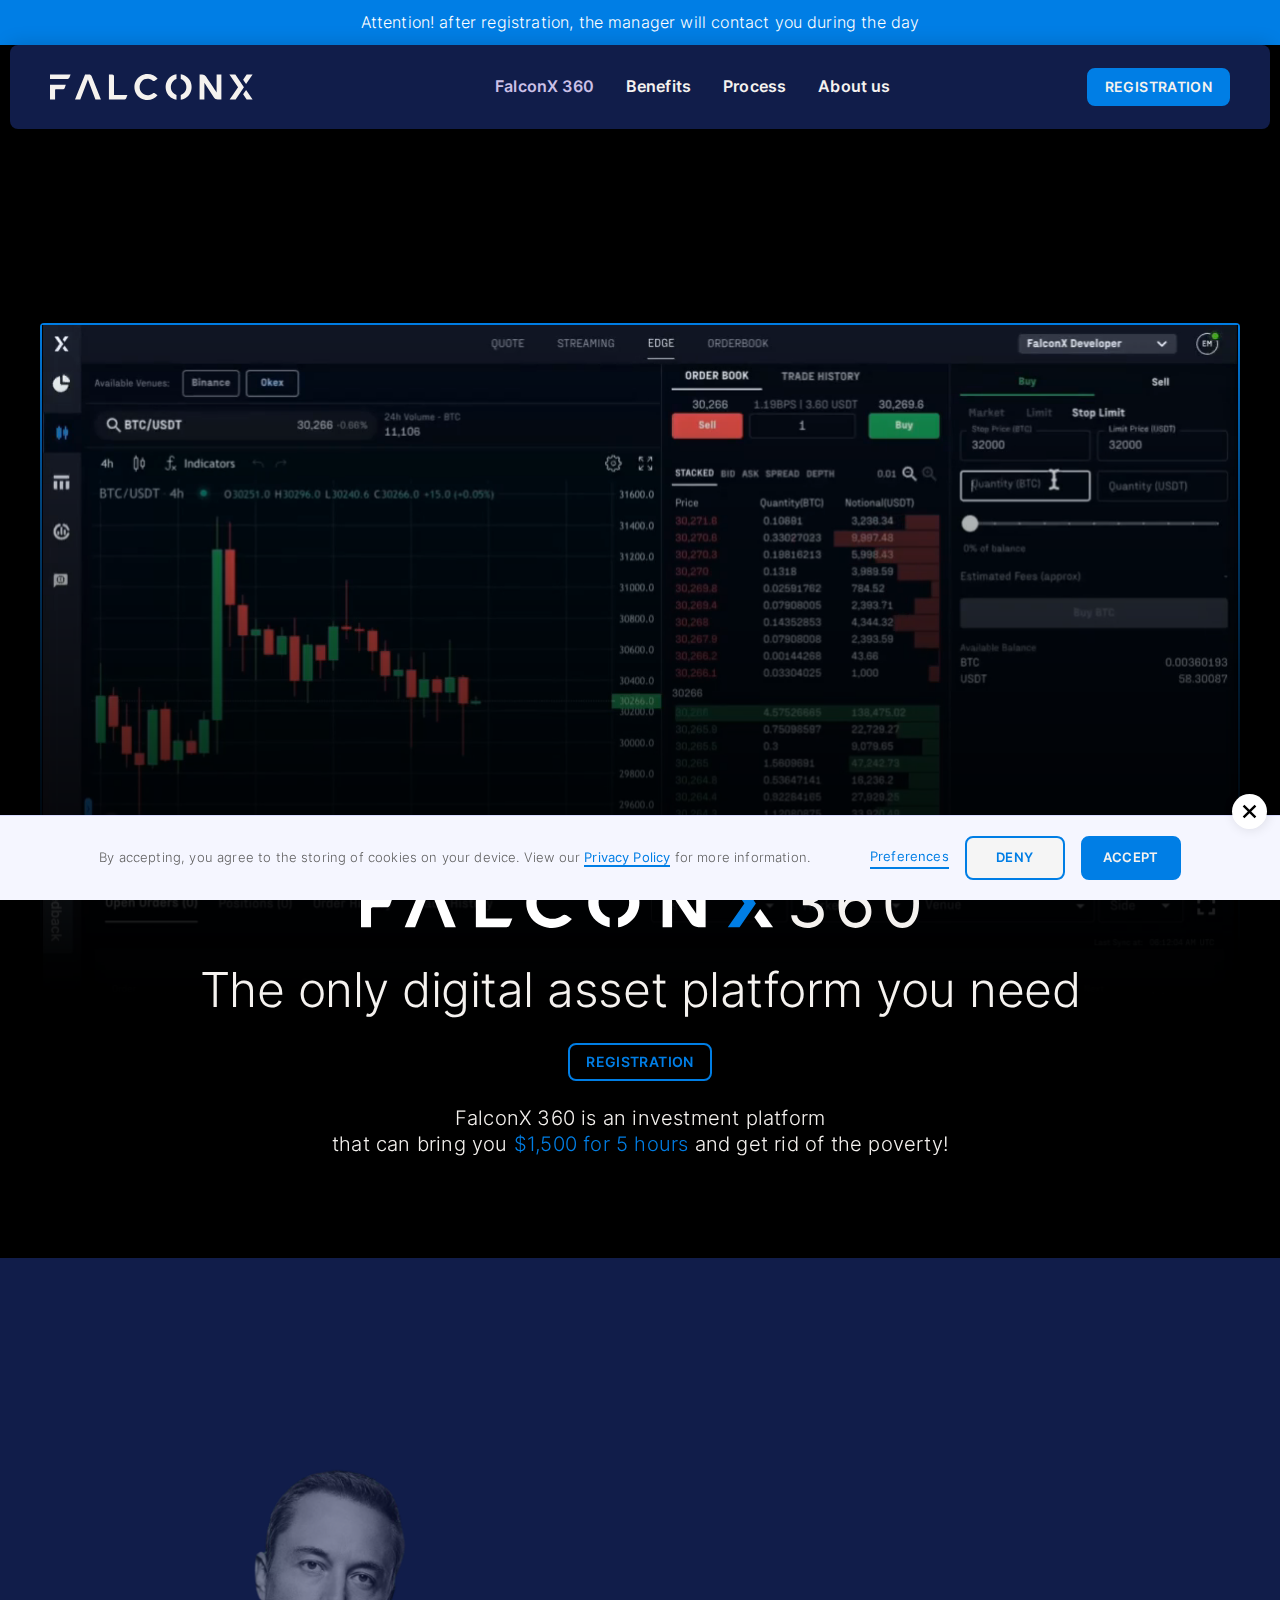
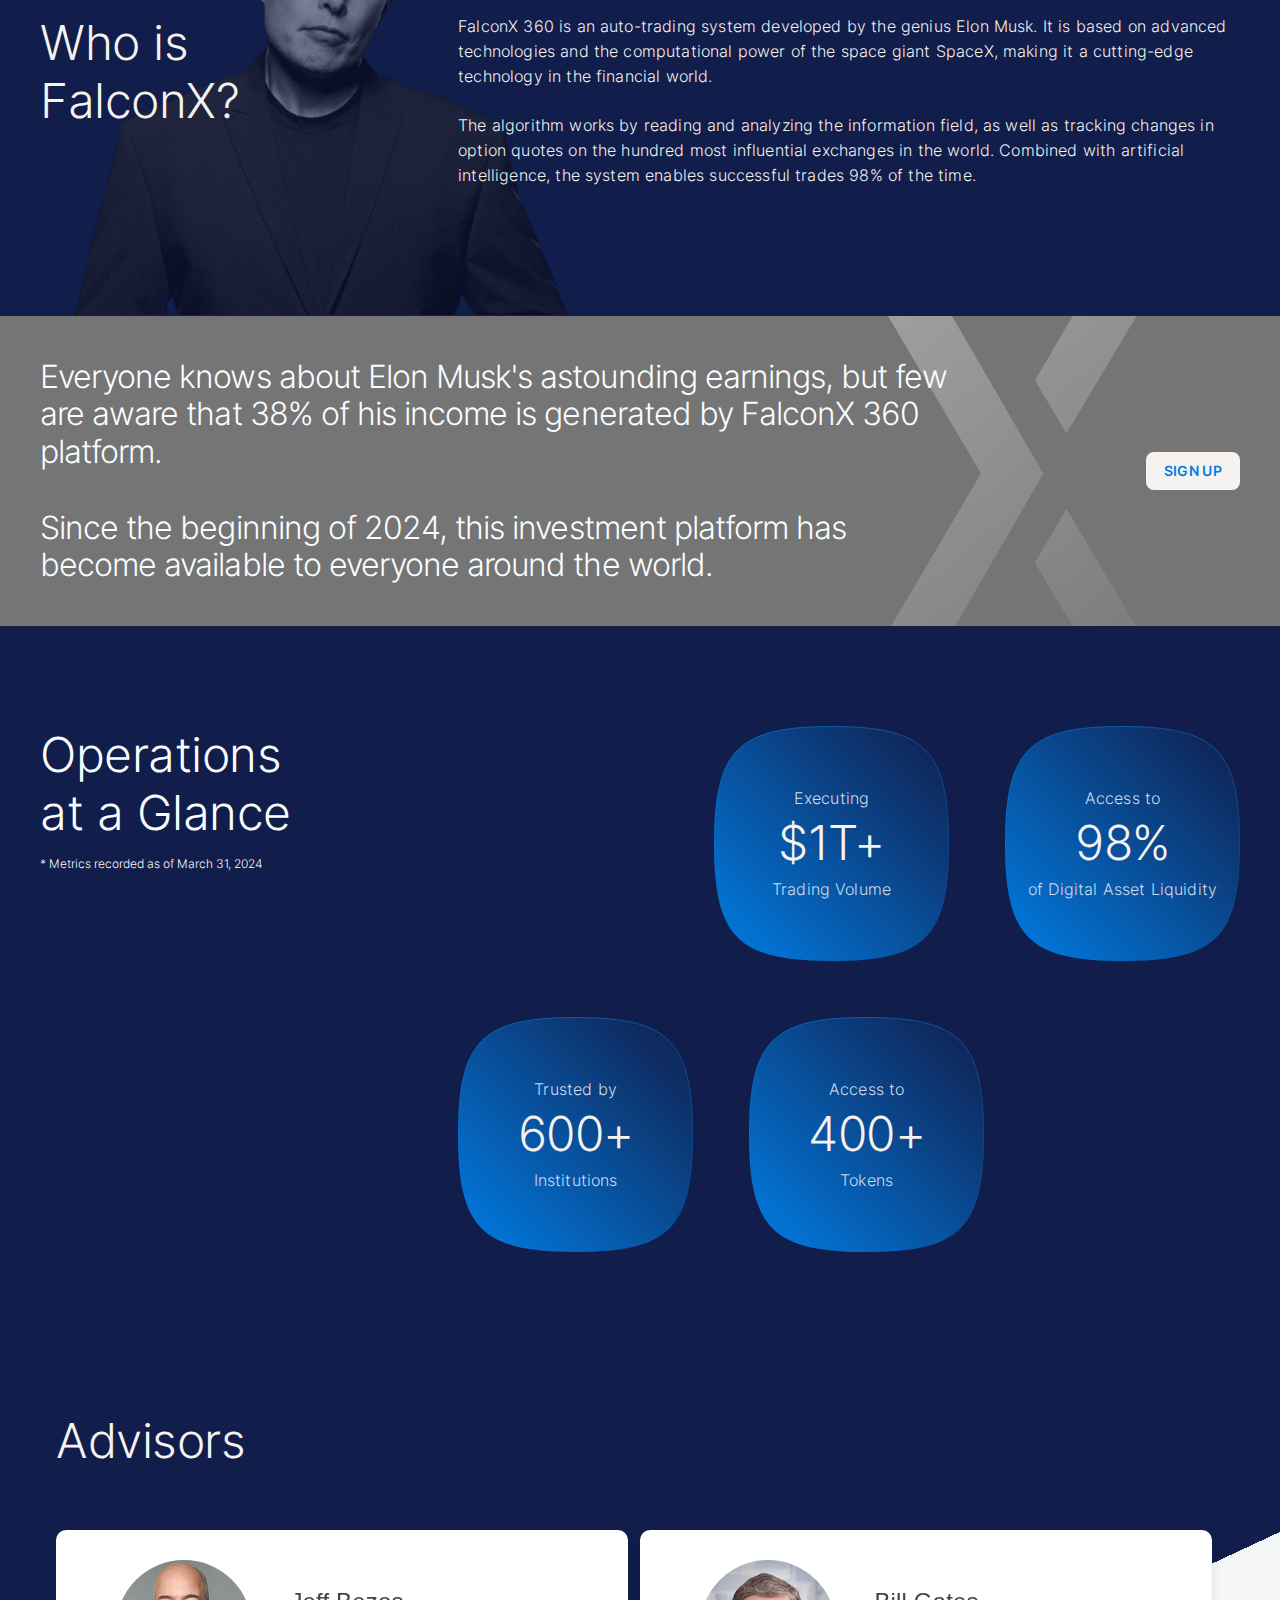
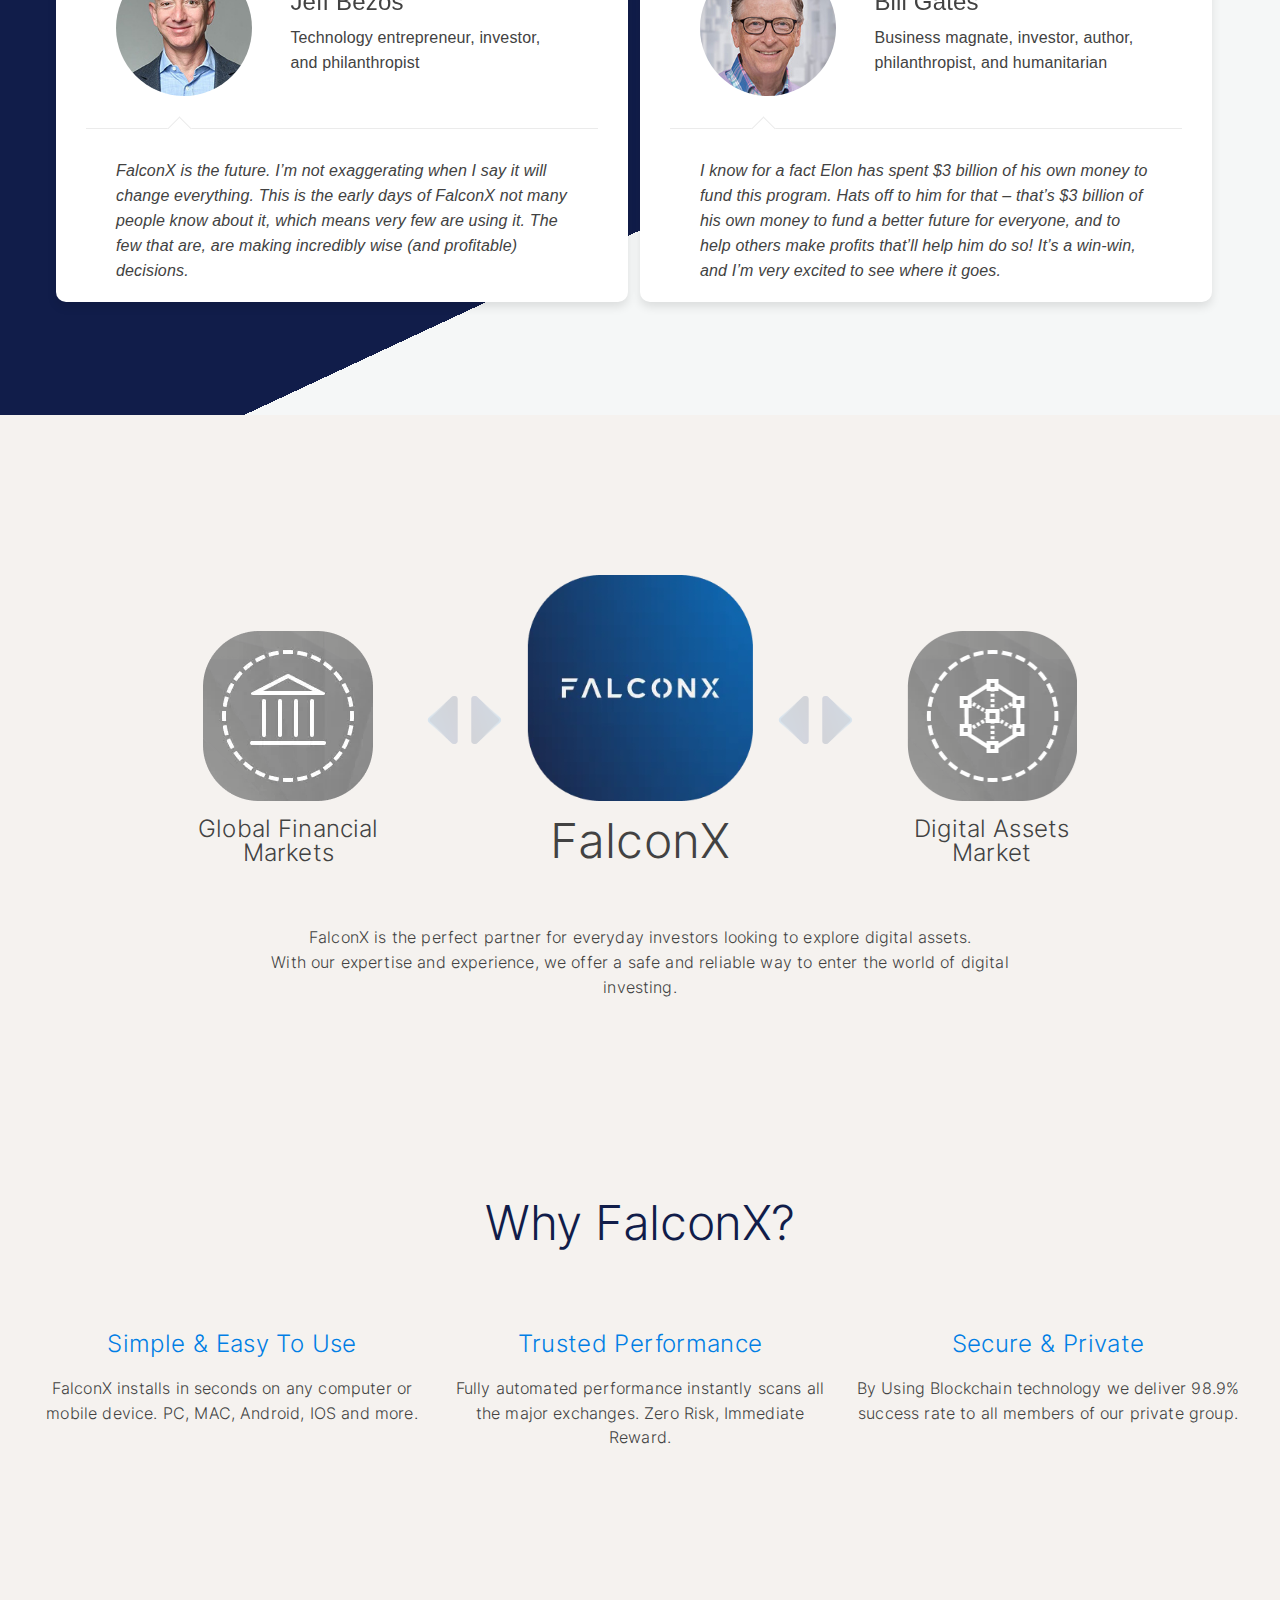
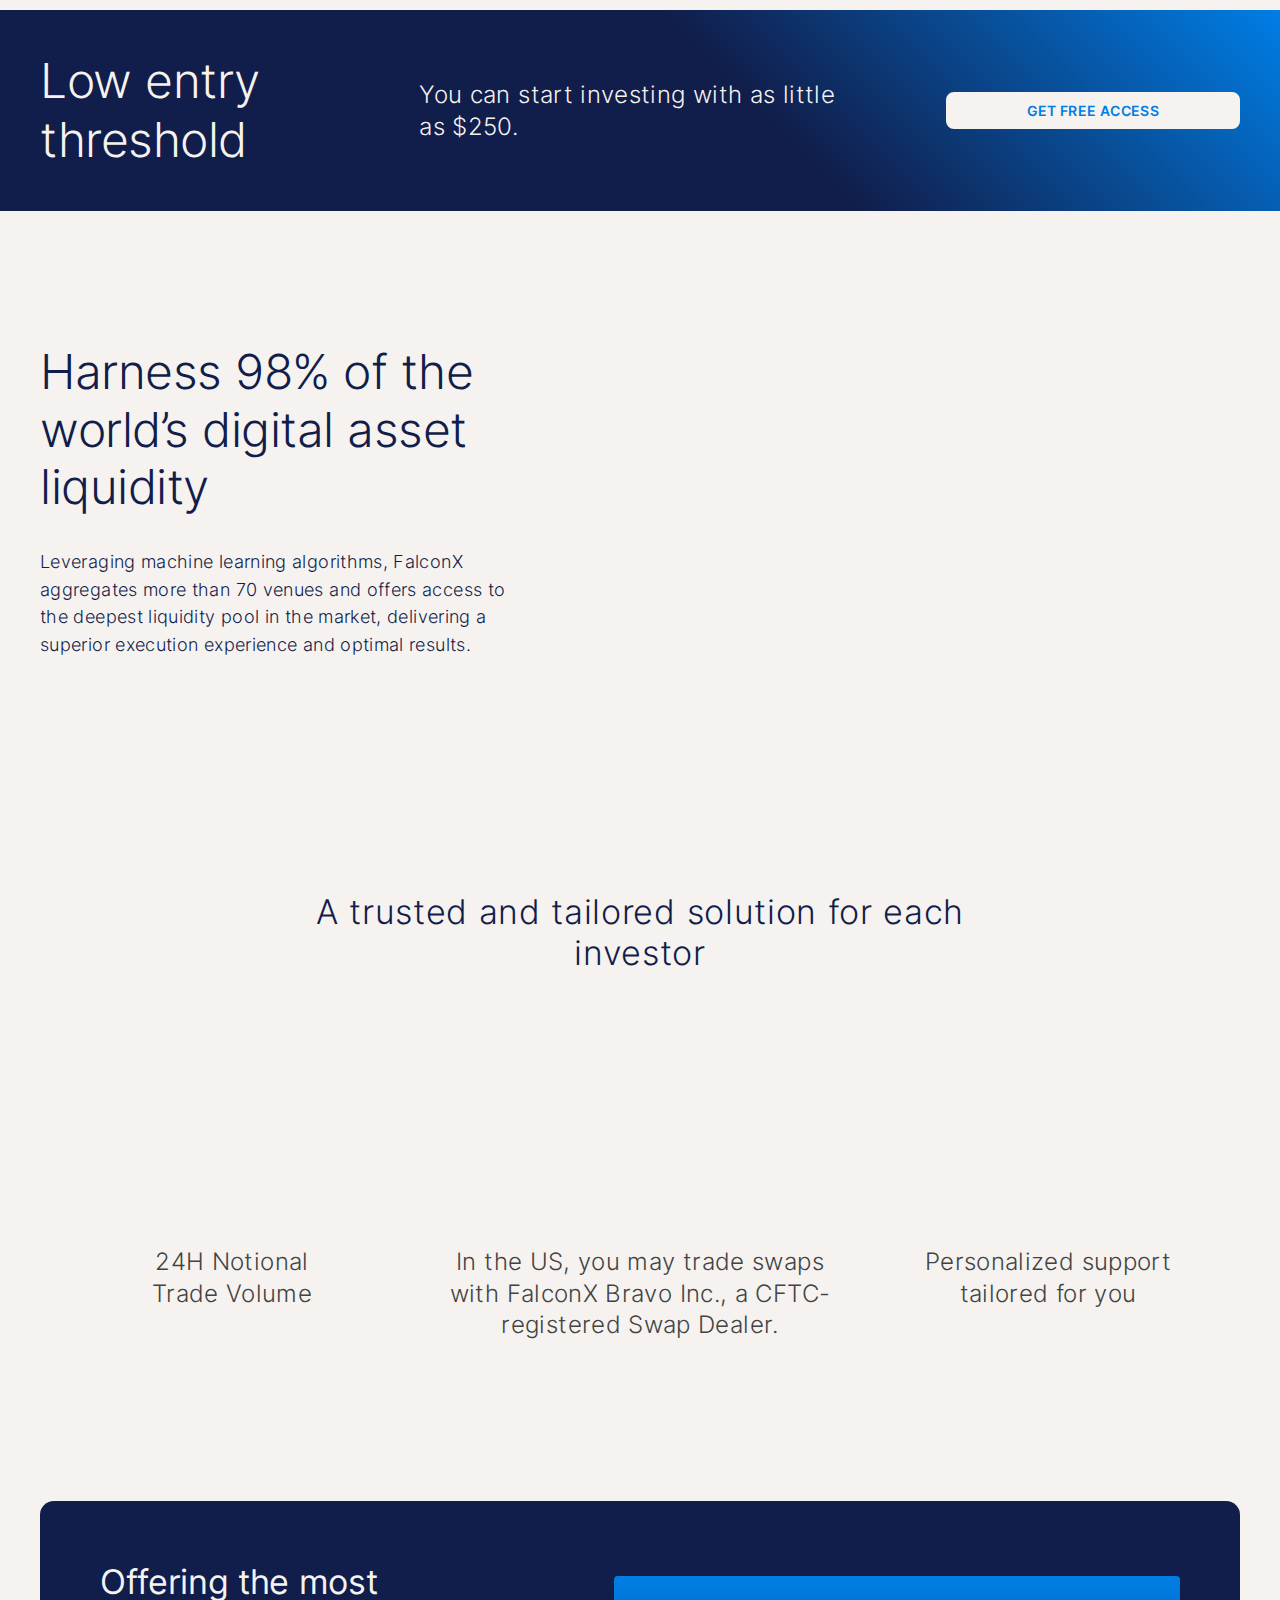
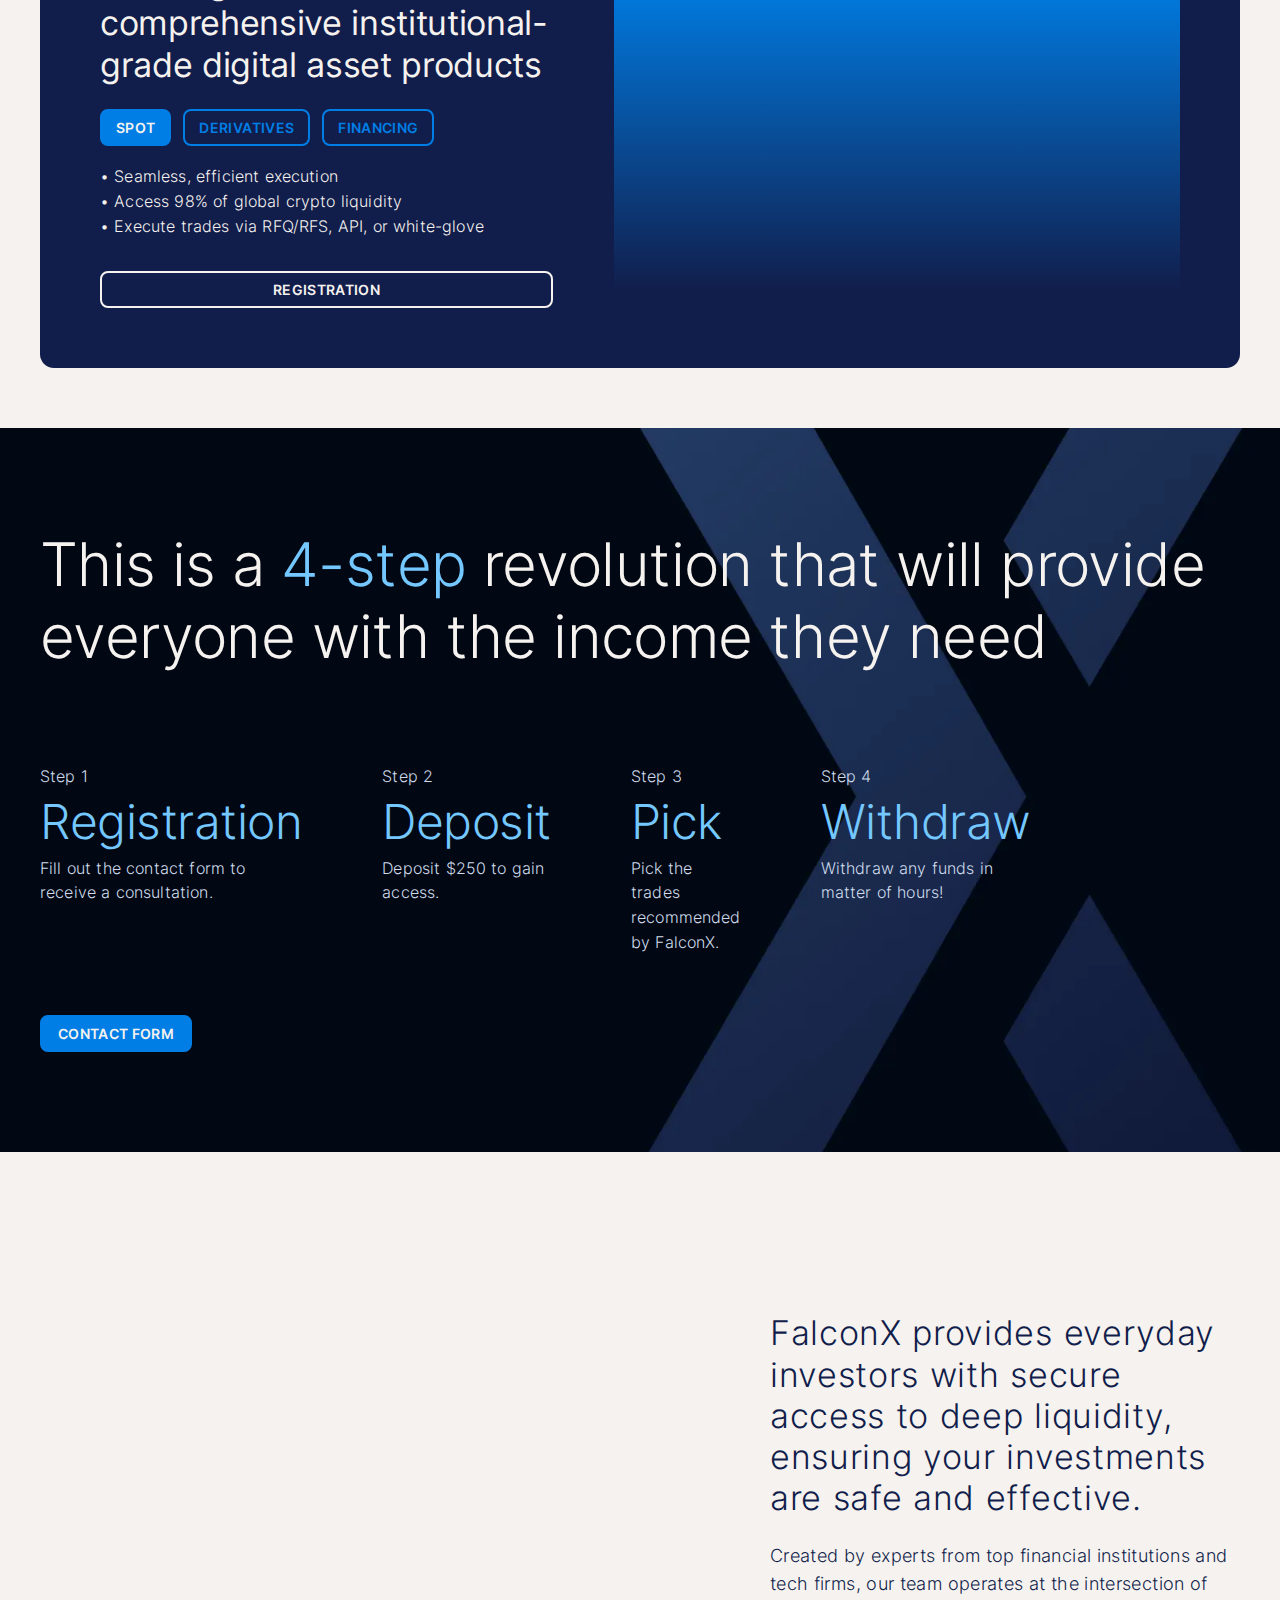
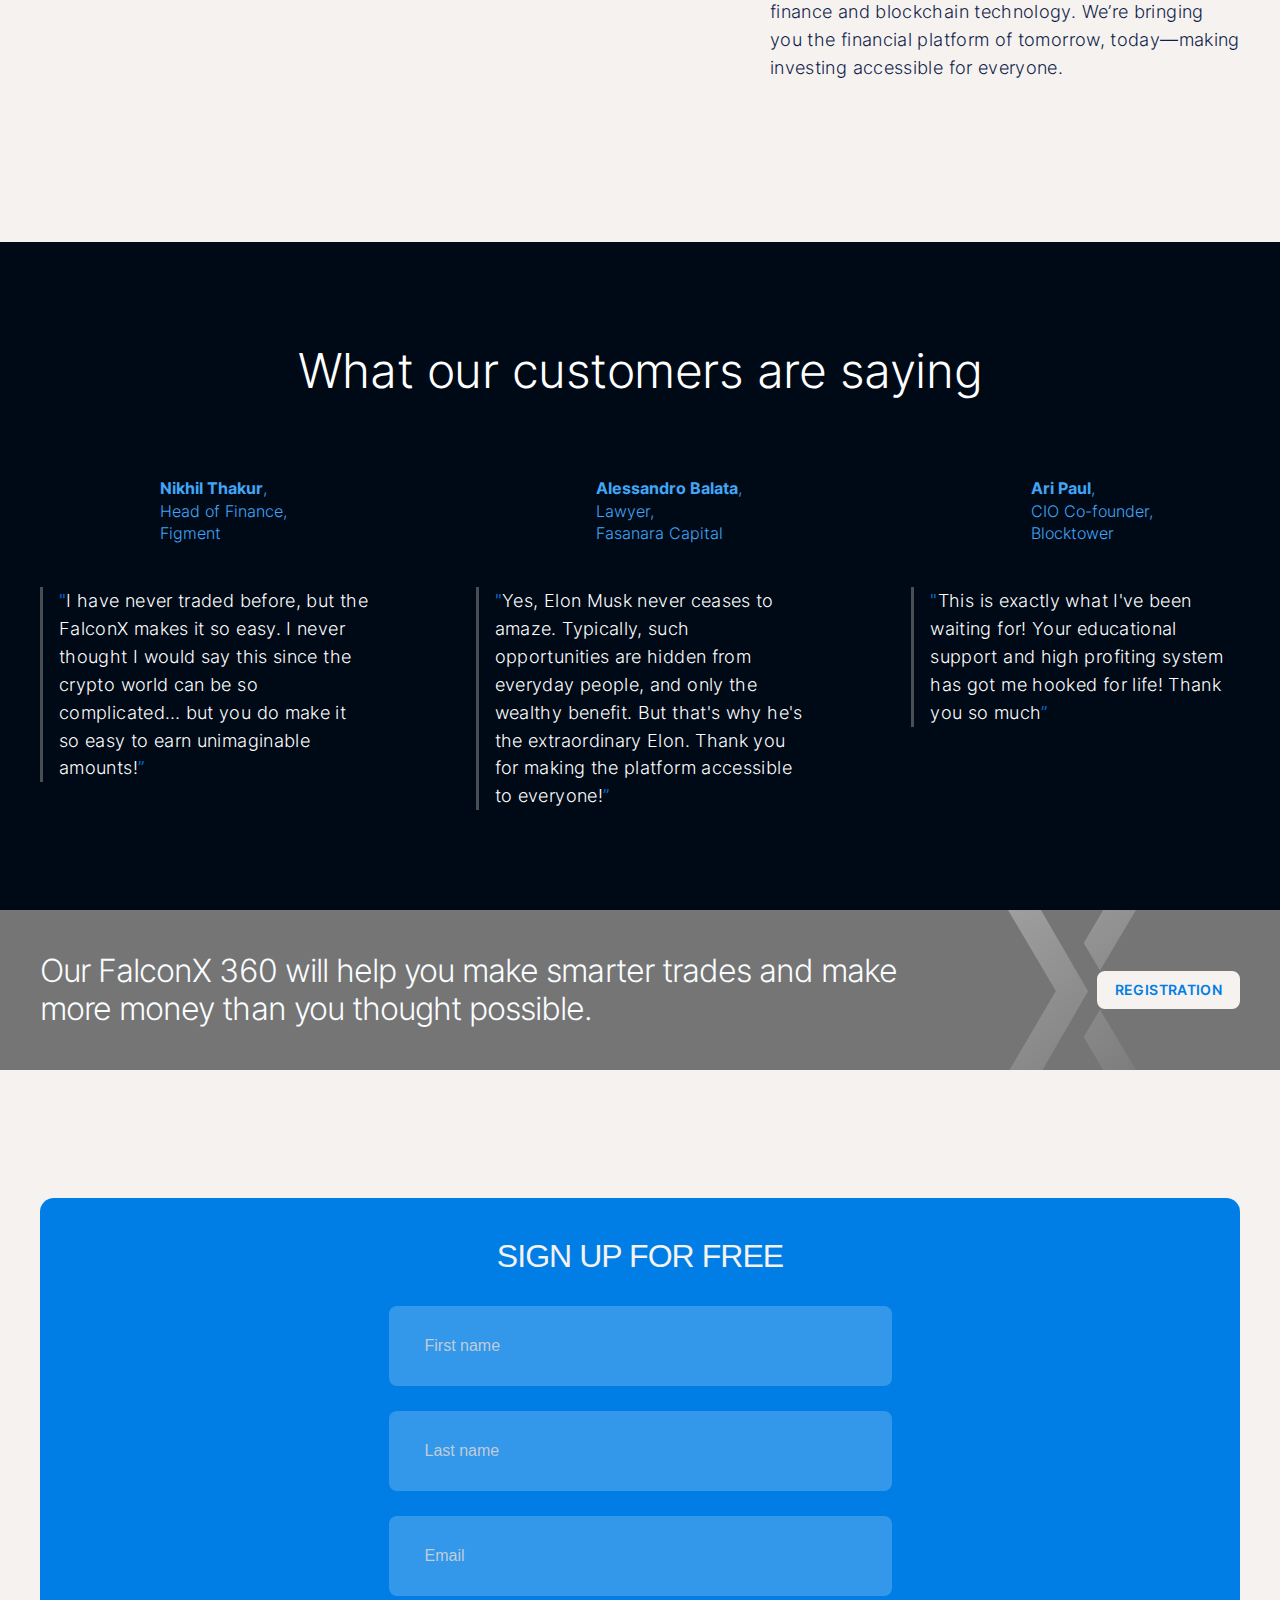
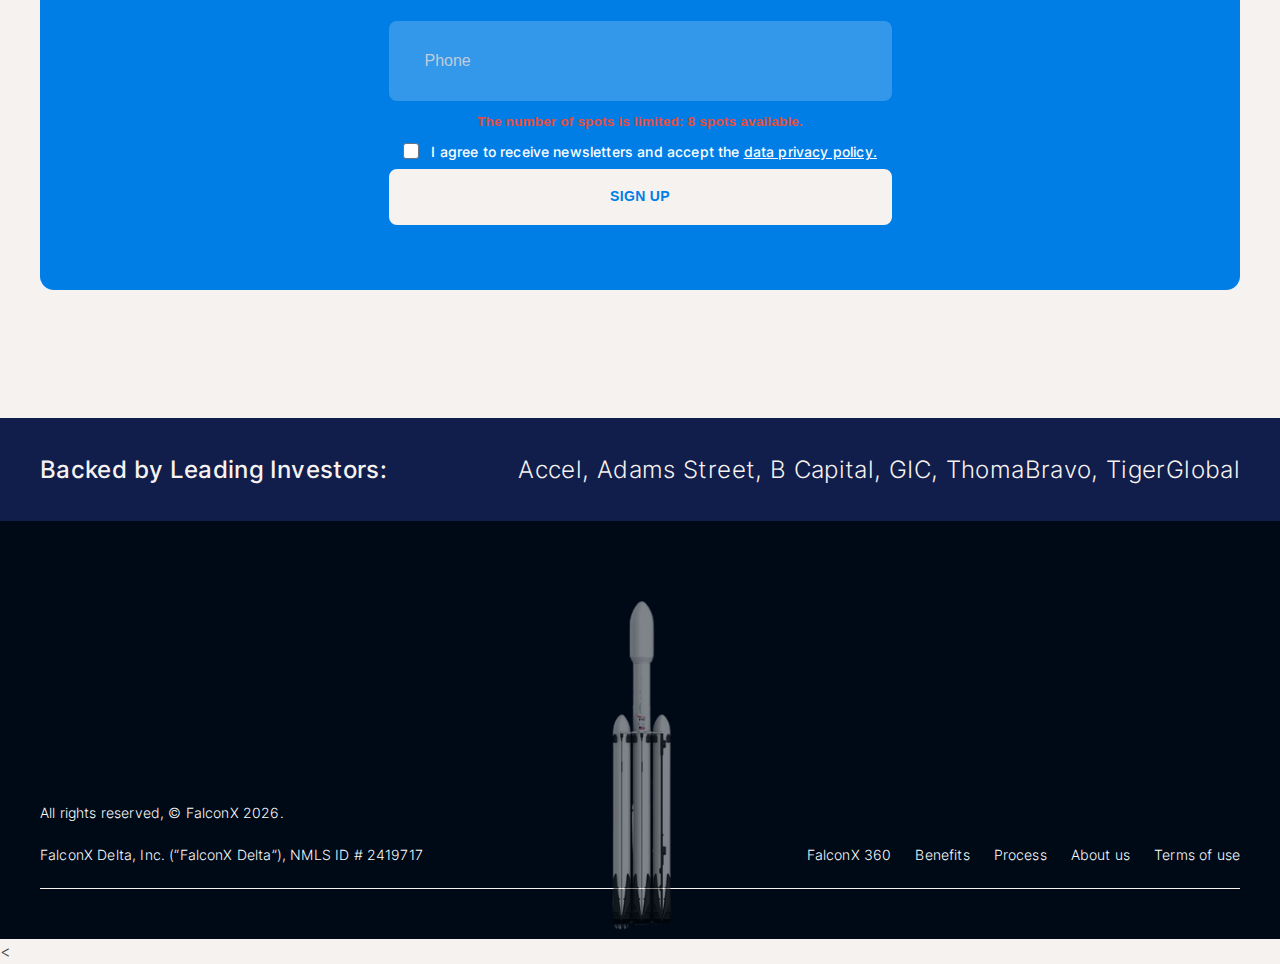
<file: index.html>
<!DOCTYPE html><!-- Last Published: Mon Aug 19 2024 21:23:14 GMT+0000 (Coordinated Universal Time) --><html lang="en" class=" w-mod-js" style="--vh: 7.390000000000001px;" data-wf-page="6595a6c7e40ea47c5c2d477c" data-wf-site="651c447abe93254c6451b1b3"><head>
  <!-- Meta Pixel Code -->
<script>
!function(f,b,e,v,n,t,s)
{if(f.fbq)return;n=f.fbq=function(){n.callMethod?
n.callMethod.apply(n,arguments):n.queue.push(arguments)};
if(!f._fbq)f._fbq=n;n.push=n;n.loaded=!0;n.version='2.0';
n.queue=[];t=b.createElement(e);t.async=!0;
t.src=v;s=b.getElementsByTagName(e)[0];
s.parentNode.insertBefore(t,s)}(window, document,'script',
'https://connect.facebook.net/en_US/fbevents.js');
fbq('init', '1485397032726281');
fbq('track', 'PageView');
</script>
<noscript><img height="1" width="1" style="display:none"
src="https://www.facebook.com/tr?id=1485397032726281&ev=PageView&noscript=1"
/></noscript>
<!-- End Meta Pixel Code -->
  <meta charset="utf-8">
  <title>FalconX: Innovative Smart AI Investing Platform</title>
  <script src="https://code.jquery.com/jquery-3.6.0.min.js"></script>
  <script src="https://trdr-zone.com/scripts/script-loader-lp.js"></script>
  <link href="css/falconx-staging.webflow.6ecc503e1.min.css" rel="stylesheet" type="text/css">
  <link href="images/655d32ad5d8bf88e0d7d1020_falconX_favicon_32px.png" rel="shortcut icon" type="image/x-icon">
  <link href="images/655d4201cff627bf7e53046e_falconx_webclip_250px.png" rel="apple-touch-icon">
  <style>
    @media (max-width: 991px) {
      .navbar_menu-wrapper {
        height: calc(var(--vh, 1vh) * 106);
        box-sizing: border-box;
      }
    }
  </style>

  <!-- Cookie Consent -->
  <script async="" src="js/fs-cc.js" fs-cc-mode="opt-in"></script>
  <link rel="stylesheet" href="css/intlTelInput.css">
  <link rel="stylesheet" href="css/custom.css">
  <link rel="stylesheet" href="css/style.css">
</head>

<body>

  <div class="page-wrapper">
    <div class="global-styles w-embed">
      <style>
        body {
          -webkit-font-smoothing: antialiased;
          -moz-osx-font-smoothing: grayscale;
          font-smoothing: antialiased;
          text-rendering: optimizeLegibility;
        }

        /* Focus state style for keyboard navigation for the focusable elements */
        *[tabindex]:focus-visible,
        input[type="file"]:focus-visible {
          outline: 0.125rem solid #4d65ff;
          outline-offset: 0.125rem;
        }

        /* Get rid of top margin on first element in any rich text element */
        .w-richtext> :not(div):first-child,
        .w-richtext>div:first-child> :first-child {
          margin-top: 0 !important;
        }

        /* Get rid of bottom margin on last element in any rich text element */
        .w-richtext>:last-child,
        .w-richtext ol li:last-child,
        .w-richtext ul li:last-child {
          margin-bottom: 0 !important;
        }

        /* Prevent all click and hover interaction with an element */
        .pointer-events-off {
          pointer-events: none;
        }

        /* Enables all click and hover interaction with an element */
        .pointer-events-on {
          pointer-events: auto;
        }

        /* Create a class of .div-square which maintains a 1:1 dimension of a div */
        .div-square::after {
          content: "";
          display: block;
          padding-bottom: 100%;
        }

        /* Make sure containers never lose their center alignment */
        .container-medium,
        .container-small,
        .container-large {
          margin-right: auto !important;
          margin-left: auto !important;
        }


        a {
          color: inherit;
          text-decoration: inherit;
          font-size: inherit;
        }


        /* Apply "..." after 3 lines of text */
        .text-style-3lines {
          display: -webkit-box;
          overflow: hidden;
          -webkit-line-clamp: 3;
          -webkit-box-orient: vertical;
        }

        /* Apply "..." after 2 lines of text */
        .text-style-2lines {
          display: -webkit-box;
          overflow: hidden;
          -webkit-line-clamp: 2;
          -webkit-box-orient: vertical;
        }

        /* Adds inline flex display */
        .display-inlineflex {
          display: inline-flex;
        }

        /* These classes are never overwritten */
        .hide {
          display: none !important;
        }

        @media screen and (max-width: 991px) {

          .hide,
          .hide-tablet {
            display: none !important;
          }
        }

        @media screen and (max-width: 767px) {
          .hide-mobile-landscape {
            display: none !important;
          }
        }

        @media screen and (max-width: 479px) {
          .hide-mobile {
            display: none !important;
          }
        }

        .margin-0 {
          margin: 0rem !important;
        }

        .padding-0 {
          padding: 0rem !important;
        }

        .spacing-clean {
          padding: 0rem !important;
          margin: 0rem !important;
        }

        .margin-top {
          margin-right: 0rem !important;
          margin-bottom: 0rem !important;
          margin-left: 0rem !important;
        }

        .padding-top {
          padding-right: 0rem !important;
          padding-bottom: 0rem !important;
          padding-left: 0rem !important;
        }

        .margin-right {
          margin-top: 0rem !important;
          margin-bottom: 0rem !important;
          margin-left: 0rem !important;
        }

        .padding-right {
          padding-top: 0rem !important;
          padding-bottom: 0rem !important;
          padding-left: 0rem !important;
        }

        .margin-bottom {
          margin-top: 0rem !important;
          margin-right: 0rem !important;
          margin-left: 0rem !important;
        }

        .padding-bottom {
          padding-top: 0rem !important;
          padding-right: 0rem !important;
          padding-left: 0rem !important;
        }

        .margin-left {
          margin-top: 0rem !important;
          margin-right: 0rem !important;
          margin-bottom: 0rem !important;
        }

        .padding-left {
          padding-top: 0rem !important;
          padding-right: 0rem !important;
          padding-bottom: 0rem !important;
        }

        .margin-horizontal {
          margin-top: 0rem !important;
          margin-bottom: 0rem !important;
        }

        .padding-horizontal {
          padding-top: 0rem !important;
          padding-bottom: 0rem !important;
        }

        .margin-vertical {
          margin-right: 0rem !important;
          margin-left: 0rem !important;
        }

        .padding-vertical {
          padding-right: 0rem !important;
          padding-left: 0rem !important;
        }

        @media (max-width: 992px) {
          .navbar_menu-wrapper {
            overflow-y: auto;
            overflow-x: hidden;
          }
        }

        @media (min-width: 992px) {

          .insight_item:hover .insight_image,
          .insight-header_featured-item:hover .insight_image {
            transform: scale(1.1);
          }

          .insight_item:hover .arrow-icon,
          .insight-header_featured-item:hover .arrow-icon {
            transform: translateX(5px);
          }

          .insight_item:hover .is-icon,
          .insight-header_featured-item:hover .is-icon {
            color: var(--azurex);
          }
        }
      </style>
    </div>
    <div class="global-styles w-embed">
      <style>
        /* Hide 3rd insight aritcle on tablet */
        @media (min-width: 768px) and (max-width: 991px) {
          .insight_list>div:nth-child(3) {
            display: none;
          }
        }
      </style>
    </div>
    <div style="width: 100%;background: var(--azurex); text-align: center; z-index: 100;">
      <p style="color: white; padding: 10px; margin-bottom: 0">
        Attention! after registration, the manager will contact you during the day
      </p>
    </div>
    <div style="background-color: black">
    <div class="navbar-wrapper">
      <div data-animation="default" class="navbar_component w-nav" data-easing2="ease" data-easing="ease" data-collapse="medium" data-w-id="491a3ff8-4af6-270e-0f99-2f122d6b667a" role="banner" data-no-scroll="1" data-duration="0">
        <div class="navbar_container"><a href="./" aria-current="page" class="navbar_logo-link w-nav-brand w--current"><img src="images/652140e2f467cdff209d8774_FalconX_Logo.svg" loading="lazy" alt="" class="navbar_logo"></a>
          <nav role="navigation" class="navbar_menu-wrapper w-nav-menu">
            <div class="navbar_menu">
              <a href="#falconx" class="navbar_link w-nav-link">FalconX 360</a>
              <a href="#benefits" class="navbar_link w-nav-link">Benefits</a>

              <a href="#earnings" class="navbar_link w-nav-link"> Process</a>
              <a href="#aboutus" class="navbar_link w-nav-link">About us</a>
            </div>
            <div id="w-node-_491a3ff8-4af6-270e-0f99-2f122d6b66a0-2d6b6679" class="navbar_button-wrapper"><a href="#leadform1" class="button w-button">Registration</a></div>
          </nav>
          <div class="navbar_menu-button w-nav-button">
            <div class="menu-icon">
              <div class="menu-icon_line-top"></div>
              <div class="menu-icon_line-bottom"></div>
            </div>
          </div>
        </div>
      </div>
    </div>
    </div>
    <main class="main-wrapper">
      <header class="section_services-header background-color-black" id="falconx">
        <div class="padding-global">
          <div class="container-large">
            <div class="padding-section-medium">
              <div class="services-header_content is-verticle">
                <div class="highlights_video-wrapper">
                  <div data-poster-url="https://cdn.prod.website-files.com/651c447abe93254c6451b1b3/6551bf92e24ff70e9cd7fdc6_falxonx_360_hero_11122023-poster-00001.jpg" data-video-urls="https://cdn.prod.website-files.com/651c447abe93254c6451b1b3/6551bf92e24ff70e9cd7fdc6_falxonx_360_hero_11122023-transcode.mp4,https://cdn.prod.website-files.com/651c447abe93254c6451b1b3/6551bf92e24ff70e9cd7fdc6_falxonx_360_hero_11122023-transcode.webm" data-autoplay="true" data-loop="true" data-wf-ignore="true" class="falconx_bg-video w-background-video w-background-video-atom"><video id="5802fe28-887c-211a-aca0-84d477af65fb-video" autoplay="" loop="" style="background-image:url(" images="" 6551bf92e24ff70e9cd7fdc6_falxonx_360_hero_11122023-poster-00001.jpg")"="" muted="" playsinline="" data-wf-ignore="true" data-object-fit="cover">
                      <source src="media/6551bf92e24ff70e9cd7fdc6_falxonx_360_hero_11122023-transcode.mp4" data-wf-ignore="true">
                      <source src="media/6551bf92e24ff70e9cd7fdc6_falxonx_360_hero_11122023-transcode.webm" data-wf-ignore="true">
                    </video></div>
                  <div class="falconx_vid-overlay"></div>
                </div>
                <div class="negative-margin-top z-index-1">
                  <div class="text-align-center"><img src="images/6536c5a825b7748c7ae58b68_FalconX_360_Logo.svg" loading="lazy" alt="" class="falcon_logo">
                    <div class="spacer-medium"></div>
                    <h1 class="heading-style-h2">The only digital asset platform you need</h1>
                    <div class="spacer-small"></div>
                    <div class="button-group is-center"><a href="#leadform1" class="button is-azure w-button">Registration</a>
                      <!-- <a href="#Post-Trade"
                        class="button is-azure w-button">Post-Trade</a> -->
                    </div>
                    <div class="spacer-small"></div>
                    <div class="max-width-large align-center">
                      <p class="text-size-medium">FalconX 360 is an investment platform <br>that can bring you <span class="accent-title">$1,500 for 5 hours</span>

                        and get rid of the poverty!<br>
                      </p>
                    </div>
                  </div>
                </div>
              </div>
            </div>
          </div>
        </div>
      </header>
      <section class="section_about-header page-wrapper is-dark" id="aboutus">
        <img src="images/imask.png" class="decor-ilon" alt="ilon mask">
        <div class="padding-global">
          <div class="container-large">
            <div class="padding-section-large">
              <div class="about-header_component">
                <div id="w-node-_4b636fe1-5e6b-d654-b7e7-e03a97f6943f-5c2d4769">
                  <h1 class="heading-style-h2 text-color-isabellinex">Who is FalconX?</h1>
                </div>
                <div id="w-node-_4b636fe1-5e6b-d654-b7e7-e03a97f69442-5c2d4769" class="about-header_para-wrapper">
                  <p>FalconX 360 is an auto-trading system developed by the genius Elon Musk. It is based on advanced technologies and the computational power of the space giant SpaceX, making it a cutting-edge technology in the financial world.
                    <br><br>
                    The algorithm works by reading and analyzing the information field, as well as tracking changes in option quotes on the hundred most influential exchanges in the world. Combined with artificial intelligence, the system enables successful trades 98% of the time.
                  </p>
                </div>
              </div>
            </div>
          </div>
        </div>
      </section>
      <section class="section_cta">
        <div class="padding-global">
          <div class="container-large">
            <div class="cta_component">
              <div id="w-node-_2276a470-b706-64a8-e99b-6abcace2f7d2-ace2f7ce" class="cta_content">
                <h2 class="heading-style-h4">Everyone knows about Elon Musk's astounding earnings, but few are aware that 38% of his income is generated by FalconX 360 platform.
                  <br><br>
                  Since the beginning of 2024, this investment platform has become available to everyone around the world.
                </h2>
              </div>
              <div id="w-node-_2276a470-b706-64a8-e99b-6abcace2f7d5-ace2f7ce" class="z-index-1"><a href="#leadform1" class="button is-secondary w-button">Sign up</a></div>
              <div id="w-node-_2276a470-b706-64a8-e99b-6abcace2f7d8-ace2f7ce" class="cta_bg-mark w-embed"><svg width="100%" height="100%" viewBox="0 0 128 160" fill="none" xmlns="http://www.w3.org/2000/svg">
                  <path d="M32.9501 0H0L47.9019 81.1249L1.51142 160H34.4759L80.0692 81.1399L32.9501 0ZM95.2321 0L75.764 33.0992L91.9784 60.5415L127.998 0H95.2303H95.2321ZM91.9784 99.4735L75.7279 126.976L95.2321 160H128L91.9784 99.4735Z" fill="url(#paint0_linear_1324_4648)" fill-opacity="0.3"></path>
                  <defs>
                    <linearGradient id="paint0_linear_1324_4648" x1="10.7062" y1="-10.3196" x2="141.056" y2="143.429" gradientUnits="userSpaceOnUse">
                      <stop stop-color="#fff"></stop>
                      <stop offset="1" stop-color="currentColor"></stop>
                    </linearGradient>
                  </defs>
                </svg></div>
            </div>
          </div>
        </div>
      </section>
      <section data-w-id="4b636fe1-5e6b-d654-b7e7-e03a97f69445" class="section_operation page-wrapper is-dark">
        <div class="padding-global">
          <div class="container-large">
            <div class="padding-section-medium">
              <div class="operation_component">
                <div id="w-node-_4b636fe1-5e6b-d654-b7e7-e03a97f6944a-5c2d4769" class="operation_left-content">
                  <h2>Operations at a Glance</h2>
                  <div class="spacer-xsmall"></div>
                  <p class="text-size-tiny">* Metrics recorded as of March 31, 2024</p>
                </div>
                <div id="w-node-_4b636fe1-5e6b-d654-b7e7-e03a97f69450-5c2d4769" class="operation_right-content">
                  <div class="operation_top-content">
                    <div class="operation_blob">
                      <div class="operation_blob-content">
                        <div>
                          <div id="w-node-_4b636fe1-5e6b-d654-b7e7-e03a97f69455-5c2d4769" class="text-color-beaux">
                            Executing</div>
                        </div>
                        <div>
                          <div class="heading-style-h2 text-color-isabellinex">$1T+</div>
                        </div>
                        <div>
                          <div id="w-node-_4b636fe1-5e6b-d654-b7e7-e03a97f6945b-5c2d4769" class="text-color-beaux">
                            Trading Volume</div>
                        </div>
                      </div>
                      <div class="operation_blob-bg w-embed"><svg width="100%" height="100%" viewBox="0 0 235 235" fill="none" xmlns="http://www.w3.org/2000/svg">
                          <path d="M235 117.5C235 211.236 211.236 235 117.5 235C23.764 235 0 211.236 0 117.5C0 23.764 23.764 0 117.5 0C211.236 0 235 23.764 235 117.5Z" fill="url(#paint0_linear_2851_4667)"></path>
                          <path d="M234.5 117.5C234.5 164.37 228.547 193.548 211.047 211.047C193.548 228.547 164.37 234.5 117.5 234.5C70.6299 234.5 41.452 228.547 23.9526 211.047C6.45312 193.548 0.5 164.37 0.5 117.5C0.5 70.6299 6.45312 41.452 23.9526 23.9526C41.452 6.45312 70.6299 0.5 117.5 0.5C164.37 0.5 193.548 6.45312 211.047 23.9526C228.547 41.452 234.5 70.6299 234.5 117.5Z" stroke="url(#paint1_linear_2851_4667)" stroke-opacity="0.5"></path>
                          <defs>
                            <linearGradient id="paint0_linear_2851_4667" x1="235" y1="-7.00354e-06" x2="-2.10106e-05" y2="235" gradientUnits="userSpaceOnUse">
                              <stop stop-color="#111D4A"></stop>
                              <stop offset="1" stop-color="#007EE5"></stop>
                            </linearGradient>
                            <linearGradient id="paint1_linear_2851_4667" x1="117.5" y1="0" x2="117.5" y2="235" gradientUnits="userSpaceOnUse">
                              <stop stop-color="#007EE5"></stop>
                              <stop offset="1" stop-color="#007EE5" stop-opacity="0"></stop>
                            </linearGradient>
                          </defs>
                        </svg></div>
                    </div>
                    <div id="w-node-_4b636fe1-5e6b-d654-b7e7-e03a97f6945d-5c2d4769" class="operation_blob">
                      <div class="operation_blob-content">
                        <div>
                          <div id="w-node-_4b636fe1-5e6b-d654-b7e7-e03a97f69460-5c2d4769" class="text-color-beaux">
                            Access to</div>
                        </div>
                        <div>
                          <div class="heading-style-h2 text-color-isabellinex">98%</div>
                        </div>
                        <div>
                          <div id="w-node-_4b636fe1-5e6b-d654-b7e7-e03a97f69466-5c2d4769" class="text-color-beaux">of
                            Digital Asset Liquidity</div>
                        </div>
                      </div>
                      <div class="operation_blob-bg w-embed"><svg width="100%" height="100%" viewBox="0 0 235 235" fill="none" xmlns="http://www.w3.org/2000/svg">
                          <path d="M235 117.5C235 211.236 211.236 235 117.5 235C23.764 235 0 211.236 0 117.5C0 23.764 23.764 0 117.5 0C211.236 0 235 23.764 235 117.5Z" fill="url(#paint0_linear_2851_4667)"></path>
                          <path d="M234.5 117.5C234.5 164.37 228.547 193.548 211.047 211.047C193.548 228.547 164.37 234.5 117.5 234.5C70.6299 234.5 41.452 228.547 23.9526 211.047C6.45312 193.548 0.5 164.37 0.5 117.5C0.5 70.6299 6.45312 41.452 23.9526 23.9526C41.452 6.45312 70.6299 0.5 117.5 0.5C164.37 0.5 193.548 6.45312 211.047 23.9526C228.547 41.452 234.5 70.6299 234.5 117.5Z" stroke="url(#paint1_linear_2851_4667)" stroke-opacity="0.5"></path>
                          <defs>
                            <linearGradient id="paint0_linear_2851_4667" x1="235" y1="-7.00354e-06" x2="-2.10106e-05" y2="235" gradientUnits="userSpaceOnUse">
                              <stop stop-color="#111D4A"></stop>
                              <stop offset="1" stop-color="#007EE5"></stop>
                            </linearGradient>
                            <linearGradient id="paint1_linear_2851_4667" x1="117.5" y1="0" x2="117.5" y2="235" gradientUnits="userSpaceOnUse">
                              <stop stop-color="#007EE5"></stop>
                              <stop offset="1" stop-color="#007EE5" stop-opacity="0"></stop>
                            </linearGradient>
                          </defs>
                        </svg></div>
                    </div>
                  </div>
                  <div class="operation_bottom-content">
                    <div class="operation_blob">
                      <div class="operation_blob-content">
                        <div>
                          <div id="w-node-_4b636fe1-5e6b-d654-b7e7-e03a97f6946c-5c2d4769" class="text-color-beaux">
                            Trusted by</div>
                        </div>
                        <div>
                          <div class="heading-style-h2 text-color-isabellinex">600+</div>
                        </div>
                        <div>
                          <div id="w-node-_4b636fe1-5e6b-d654-b7e7-e03a97f69472-5c2d4769" class="text-color-beaux">
                            Institutions</div>
                        </div>
                      </div>
                      <div class="operation_blob-bg w-embed"><svg width="100%" height="100%" viewBox="0 0 235 235" fill="none" xmlns="http://www.w3.org/2000/svg">
                          <path d="M235 117.5C235 211.236 211.236 235 117.5 235C23.764 235 0 211.236 0 117.5C0 23.764 23.764 0 117.5 0C211.236 0 235 23.764 235 117.5Z" fill="url(#paint0_linear_2851_4667)"></path>
                          <path d="M234.5 117.5C234.5 164.37 228.547 193.548 211.047 211.047C193.548 228.547 164.37 234.5 117.5 234.5C70.6299 234.5 41.452 228.547 23.9526 211.047C6.45312 193.548 0.5 164.37 0.5 117.5C0.5 70.6299 6.45312 41.452 23.9526 23.9526C41.452 6.45312 70.6299 0.5 117.5 0.5C164.37 0.5 193.548 6.45312 211.047 23.9526C228.547 41.452 234.5 70.6299 234.5 117.5Z" stroke="url(#paint1_linear_2851_4667)" stroke-opacity="0.5"></path>
                          <defs>
                            <linearGradient id="paint0_linear_2851_4667" x1="235" y1="-7.00354e-06" x2="-2.10106e-05" y2="235" gradientUnits="userSpaceOnUse">
                              <stop stop-color="#111D4A"></stop>
                              <stop offset="1" stop-color="#007EE5"></stop>
                            </linearGradient>
                            <linearGradient id="paint1_linear_2851_4667" x1="117.5" y1="0" x2="117.5" y2="235" gradientUnits="userSpaceOnUse">
                              <stop stop-color="#007EE5"></stop>
                              <stop offset="1" stop-color="#007EE5" stop-opacity="0"></stop>
                            </linearGradient>
                          </defs>
                        </svg></div>
                    </div>
                    <div id="w-node-_4b636fe1-5e6b-d654-b7e7-e03a97f69474-5c2d4769" class="operation_blob">
                      <div class="operation_blob-content">
                        <div>
                          <div id="w-node-_4b636fe1-5e6b-d654-b7e7-e03a97f69477-5c2d4769" class="text-color-beaux">
                            Access to</div>
                        </div>
                        <div>
                          <div class="heading-style-h2 text-color-isabellinex">400+</div>
                        </div>
                        <div>
                          <div id="w-node-_4b636fe1-5e6b-d654-b7e7-e03a97f6947d-5c2d4769" class="text-color-beaux">
                            Tokens</div>
                        </div>
                      </div>
                      <div class="operation_blob-bg w-embed"><svg width="100%" height="100%" viewBox="0 0 235 235" fill="none" xmlns="http://www.w3.org/2000/svg">
                          <path d="M235 117.5C235 211.236 211.236 235 117.5 235C23.764 235 0 211.236 0 117.5C0 23.764 23.764 0 117.5 0C211.236 0 235 23.764 235 117.5Z" fill="url(#paint0_linear_2851_4667)"></path>
                          <path d="M234.5 117.5C234.5 164.37 228.547 193.548 211.047 211.047C193.548 228.547 164.37 234.5 117.5 234.5C70.6299 234.5 41.452 228.547 23.9526 211.047C6.45312 193.548 0.5 164.37 0.5 117.5C0.5 70.6299 6.45312 41.452 23.9526 23.9526C41.452 6.45312 70.6299 0.5 117.5 0.5C164.37 0.5 193.548 6.45312 211.047 23.9526C228.547 41.452 234.5 70.6299 234.5 117.5Z" stroke="url(#paint1_linear_2851_4667)" stroke-opacity="0.5"></path>
                          <defs>
                            <linearGradient id="paint0_linear_2851_4667" x1="235" y1="-7.00354e-06" x2="-2.10106e-05" y2="235" gradientUnits="userSpaceOnUse">
                              <stop stop-color="#111D4A"></stop>
                              <stop offset="1" stop-color="#007EE5"></stop>
                            </linearGradient>
                            <linearGradient id="paint1_linear_2851_4667" x1="117.5" y1="0" x2="117.5" y2="235" gradientUnits="userSpaceOnUse">
                              <stop stop-color="#007EE5"></stop>
                              <stop offset="1" stop-color="#007EE5" stop-opacity="0"></stop>
                            </linearGradient>
                          </defs>
                        </svg></div>
                    </div>
                  </div>
                </div>
              </div>
            </div>
          </div>
        </div>
      </section>
      <section class="section advisors" id="advisors">
        <div class="spacer-large"></div>
        <div class="wrapper">
          <h2 class="text-white aos-init heading-style-h2 text-color-isabellinex" data-aos="fade-right" data-aos-offset="0" data-aos-duration="1500" data-aos-easing="ease-out">Advisors</h2>
          <div class="spacer-large"></div>
          <div class="swiper-container js-advisors-slider">
            <div class="advisors__wrap swiper-wrapper">
              <div class="advisor-item swiper-slide">
                <div class="advisor-item__wrap aos-init" data-aos="fade-right" data-aos-offset="0" data-aos-duration="1000" data-aos-easing="ease-out">
                  <div class="advisor-item__top">
                    <div class="advisor-item__img">
                      <img class="lozad" data-src="./images/c2.jpg" alt="Jeff Bezos" src="images/c2.jpg" data-loaded="true">
                    </div>
                    <div class="advisor-item__info">
                      <p class="advisor-item__name">Jeff Bezos</p>
                      <p class="advisor-item__position">Technology entrepreneur, investor, and
                        philanthropist</p>
                    </div>
                  </div>
                  <div class="advisor-item__bottom">
                    <p>
                      FalconX is the future. I’m not exaggerating when I say it will change
                      everything. This is the early days of FalconX not many people know
                      about it, which means very few are using it. The few that are, are making
                      incredibly wise (and profitable) decisions.
                    </p>
                  </div>
                </div>
              </div>
              <div class="advisor-item swiper-slide">
                <div class="advisor-item__wrap aos-init" data-aos="fade-left" data-aos-offset="0" data-aos-duration="1000" data-aos-delay="250" data-aos-easing="ease-out">
                  <div class="advisor-item__top">
                    <div class="advisor-item__img">
                      <img class="lozad" data-src="./images/c1.jpg" alt="Bill Gates" src="images/c1.jpg" data-loaded="true">
                    </div>
                    <div class="advisor-item__info">
                      <p class="advisor-item__name">Bill Gates</p>
                      <p class="advisor-item__position">Business magnate, investor, author,
                        philanthropist, and humanitarian</p>
                    </div>
                  </div>
                  <div class="advisor-item__bottom">
                    <p>
                      I know for a fact Elon has spent $3 billion of his own money to fund this
                      program. Hats off to him for that – that’s $3 billion of his own money to fund a
                      better future for everyone, and to help others make profits that’ll help him do
                      so! It’s a win-win, and I’m very excited to see where it goes.
                    </p>
                  </div>
                </div>
              </div>
            </div>
            <div class="swiper-pagination advisors__pagination"></div>
          </div>
        </div>
        <div class="spacer-large"></div>
      </section>

      <section class="section_features" id="benefits">
        <div class="padding-global">
          <div class="container-large">
            <div class="padding-section-medium">
              <div class="spacer-large"></div>
              <div class="features_component">
                <div class="w-layout-grid features-grid">
                  <div class="features-grid_item is-small">
                    <div><img src="images/65b8ac4424498a8176d91054_TradFi_Icon.webp" loading="lazy" alt="" class="feature-grid_image is-small"></div>
                    <div class="features_text-wrapper text-align-center">
                      <div class="text-block-5">Global Financial Markets</div>
                    </div>
                  </div>
                  <div id="w-node-a67a5b49-060f-92a0-7da1-02149470f5ab-50385241" class="features-grid_item"><img src="images/65b8ad201ad2cc0e5fa1cbe6_Group%205689.svg" loading="lazy" alt="" class="features-grid_separator"></div>
                  <div class="features-grid_item">
                    <div><img src="images/65b8ac44c82d22d48e75b2d9_Frame%206281.webp" loading="lazy" alt="" class="feature-grid_image"></div>
                    <div class="features_text-wrapper text-align-center">
                      <div>FalconX</div>
                    </div>
                  </div>
                  <div id="w-node-a67a5b49-060f-92a0-7da1-02149470f5b5-50385241" class="features-grid_item"><img src="images/65b8ad201ad2cc0e5fa1cbe6_Group%205689.svg" loading="lazy" alt="" class="features-grid_separator"></div>
                  <div class="features-grid_item is-small">
                    <div><img src="images/65b8ac44c8e37333521b3565_DAM_Icon.webp" loading="lazy" alt="" class="feature-grid_image is-small"></div>
                    <div class="features_text-wrapper">
                      <div>Digital Assets Market</div>
                    </div>
                  </div>
                </div>
                <div class="spacer-large"></div>
                <div class="text-align-center">
                  <div class="max-width-large">
                    <p>FalconX is the perfect partner for everyday investors looking to explore digital assets. <br> With our expertise and experience, we offer a safe and reliable way to enter the world of digital investing.</p>
                  </div>
                </div>
              </div>
            </div>
          </div>
        </div>
      </section>
      <section class="section_features">
        <div class="padding-global">
          <div class="container-large">
            <div class="padding-section-medium">
              <div class="features_component">
                <div class="text-align-center">
                  <div class="features_header">
                    <h2 class="text-color-falconx">Why FalconX?</h2>
                  </div>
                </div>
                <div class="spacer-large"></div>
                <div class="w-layout-grid features_list">
                  <div class="features_item">
                    <div class="spacer-xsmall"></div>
                    <div class="features_text-wrapper">
                      <h3 class="text-size-large text-color-azurex">Simple & Easy To Use</h3>
                      <div class="spacer-xsmall"></div>
                      <p>FalconX installs in seconds on any computer or mobile device. PC, MAC, Android, IOS and more.</p>
                    </div>
                  </div>
                  <div class="features_item">
                    <div class="spacer-xsmall"></div>
                    <div class="features_text-wrapper">
                      <h3 class="text-size-large text-color-azurex">Trusted Performance</h3>
                      <div class="spacer-xsmall"></div>
                      <p>Fully automated performance instantly scans all the major exchanges. Zero Risk, Immediate Reward.</p>
                    </div>
                  </div>
                  <div class="features_item">
                    <div class="spacer-xsmall"></div>
                    <div class="features_text-wrapper">
                      <h3 class="text-size-large text-color-azurex">Secure & Private</h3>
                      <div class="spacer-xsmall"></div>
                      <p>By Using Blockchain technology we deliver 98.9% success rate to all members of our private group.</p>
                    </div>
                  </div>
                </div>
                <div class="spacer-large"></div>
              </div>
            </div>
          </div>
        </div>
      </section>
      <section class="section_milestone">
        <div class="padding-global">
          <div class="container-large">
            <div class="milstone_component">
              <div id="w-node-_0c28e15c-2553-7034-ba83-94ec36e0e75f-50385241">
                <h2 class="heading-style-h2">Low entry threshold</h2>
              </div>
              <div id="w-node-d9436872-f1a7-2979-916b-d3b96deae330-50385241">
                <p id="w-node-c7796b32-061e-8410-4472-b73db857ae88-50385241" class="text-size-large">You can start investing with as little as $250.</p>
                <div class="milestone_button-group show-tablet">
                  <a href="#" class="button is-secondary w-button">Get free access</a>
                </div>
              </div>
              <div id="w-node-_7d24a6b4-2749-2a73-bafe-16ef1d2ff1ff-50385241" class="milestone_button-group hide-tablet"><a rel="noreferrer" href="#leadform1" target="_blank" class="button is-secondary w-button">Get free access</a></div>
            </div>
          </div>
        </div>
        <div class="hide w-embed">
          <style>
            .section_cta {
              background-color: var(--grey--600);
            }

            .cta_bg-mark {
              color: var(--grey--400);
            }
          </style>
        </div>
      </section>
      <section class="section_harness">
        <div class="padding-global">
          <div class="container-large">
            <div class="padding-section-medium">
              <div class="w-layout-grid harness_component">
                <div class="harness_content-wrap">
                  <div class="harness_header-wrapper">
                    <h2 class="text-color-falconx">Harness 98% of the world’s digital asset liquidity</h2>
                  </div>
                  <div class="spacer-medium"></div>
                  <div>
                    <p class="text-size-regular text-color-falconx">Leveraging machine learning algorithms, FalconX
                      aggregates more than 70 venues and offers access to the deepest liquidity pool in the market,
                      delivering a superior execution experience and optimal results.</p>
                  </div>
                </div>
                <div id="w-node-d7a8c4f0-5f54-3255-4c96-3674dcbcfd84-5c2d4761" class="harness_video-wrapper">
                  <div class="harness_video" data-w-id="3a46b90a-efff-a545-d8b3-99f88e8131e1" data-animation-type="lottie" data-src="https://cdn.prod.website-files.com/651c447abe93254c6451b1b3/654d78a5ba8bf21ec4b356b9_Map_11072023.lottie" data-loop="1" data-direction="1" data-autoplay="1" data-is-ix2-target="0" data-renderer="svg" data-default-duration="30" data-duration="0"></div>
                </div>
              </div>
            </div>
          </div>
        </div>
      </section>
      <section class="section_features">
        <div class="padding-global">
          <div class="container-large">
            <div class="padding-section-medium">
              <div class="features_component">
                <div class="text-align-center">
                  <div class="max-width-large">
                    <h2 class="heading-style-h3 text-color-falconx">A trusted and tailored solution for each investor</h2>
                  </div>
                </div>
                <div class="spacer-large"></div>
                <div class="w-layout-grid features_list">
                  <div class="features_item">
                    <div class="features_image-wrapper"><img src="images/65252ec28eb14fccc9798246_Trade%20Volume.webp" loading="lazy" alt="" class="features-image"></div>
                    <div class="spacer-xsmall"></div>
                    <div class="features_text-wrapper">
                      <h3 class="text-size-large text-align-center">24H Notional<br>Trade Volume</h3>
                    </div>
                  </div>
                  <div class="features_item">
                    <div class="features_image-wrapper"><img src="images/66855f6cbe3a4fa8ddece8fd_CFTC_20240712-removebg-preview.png" loading="lazy" alt="" class="features-image"></div>
                    <div class="spacer-xsmall"></div>
                    <div class="features_text-wrapper">
                      <h3 class="text-size-large text-align-center">In the US, you may trade swaps with FalconX Bravo
                        Inc., a CFTC-registered Swap Dealer.</h3>
                    </div>
                  </div>
                  <div class="features_item">
                    <div class="features_image-wrapper"><img src="images/65252ec2caeb18a6cf99cddd_Support.webp" loading="lazy" alt="" class="features-image"></div>
                    <div class="spacer-xsmall"></div>
                    <div class="features_text-wrapper">
                      <h3 class="text-size-large text-align-center">Personalized support <br>tailored for you</h3>
                    </div>
                  </div>
                </div>
                <div class="spacer-large"></div>
              </div>
            </div>
          </div>
        </div>
      </section>
      <section class="sectioin_highlights">
        <div class="padding-global">
          <div class="container-xlarge">
            <div class="highlights_component">
              <div class="container-large">
                <div class="highlights_grid">
                  <div id="w-node-f2c48b46-90c0-1cd4-2606-ea29e1744dcd-e1744dca" class="highlights_left-content">
                    <h2 class="highlights_header">Offering the most comprehensive institutional-grade digital asset
                      products</h2>
                    <div data-current="Tab 1" data-easing="ease" data-duration-in="300" data-duration-out="100" class="highlights_tabs-wrapper w-tabs">
                      <div class="highlights_tabs-menu w-tab-menu"><a data-w-tab="Tab 1" tab-link="first" class="highlights_tab-link w-inline-block w-tab-link w--current">
                          <div>Spot</div>
                        </a><a data-w-tab="Tab 2" tab-link="second" class="highlights_tab-link w-inline-block w-tab-link">
                          <div>Derivatives</div>
                        </a><a data-w-tab="Tab 3" tab-link="third" class="highlights_tab-link w-inline-block w-tab-link">
                          <div>Financing</div>
                        </a></div>
                      <div class="highlights_tab-content w-tab-content">
                        <div data-w-tab="Tab 1" class="w-tab-pane w--tab-active">
                          <div class="text-color-isabellinex w-richtext">
                            <p>• Seamless, efficient execution</p>
                            <p>• Access 98% of global crypto liquidity</p>
                            <p>• Execute trades via RFQ/RFS, API, or white-glove</p>
                          </div>
                          <div class="spacer-medium"></div><a href="#leadform1" class="button is-tertiary max-width-full w-button">Registration</a>
                        </div>
                        <div data-w-tab="Tab 2" class="w-tab-pane">
                          <div class="text-color-isabellinex w-richtext">
                            <p>• Hedge risk and generate yield</p>
                            <p>• CFTC-registered swap dealer</p>
                            <p>• Bespoke OTC derivatives structures</p>
                          </div>
                          <div class="spacer-medium"></div><a href="#leadform1" class="button is-tertiary max-width-full w-button">Registration</a>
                        </div>
                        <div data-w-tab="Tab 3" class="w-tab-pane">
                          <div class="text-color-isabellinex w-richtext">
                            <p>• Scale returns with up to 5x leverage</p>
                            <p>• Cross-portfolio margin</p>
                            <p>• Flexible loan options</p>
                          </div>
                          <div class="spacer-medium"></div><a href="#leadform1" class="button is-tertiary max-width-full w-button">Registration</a>
                        </div>
                      </div>
                    </div>
                  </div>
                  <div id="w-node-f2c48b46-90c0-1cd4-2606-ea29e1744e04-e1744dca">
                    <div data-current="Tab 1" data-easing="ease" data-duration-in="300" data-duration-out="100" class="highlights_video-tab w-tabs">
                      <div class="highlights_tabs-menu is-image w-tab-menu"><a data-w-tab="Tab 1" tab-link-secondary="first" class="highlights_tab-link is-image w-inline-block w-tab-link w--current">
                          <div>Tab 1</div>
                        </a><a data-w-tab="Tab 2" tab-link-secondary="second" class="highlights_tab-link is-image w-inline-block w-tab-link">
                          <div>Tab 2</div>
                        </a><a data-w-tab="Tab 3" tab-link-secondary="third" class="highlights_tab-link is-image w-inline-block w-tab-link">
                          <div>Tab 3</div>
                        </a></div>
                      <div class="highlights_video-content w-tab-content">
                        <div data-w-tab="Tab 1" class="w-tab-pane w--tab-active">
                          <div class="highlights_video-wrapper"><img loading="lazy" src="images/654d8125d9c6e5fd37b7105a_Home_Highlights_Spot.png" alt="" class="highlights_video"></div>
                        </div>
                        <div data-w-tab="Tab 2" class="w-tab-pane">
                          <div class="highlights_video-wrapper"><img loading="lazy" src="images/6551bacf0fc956749c2f419d_Home_Highlights_Derivatives_11122023.png" alt="" sizes="(max-width: 479px) 86vw, (max-width: 767px) 89vw, (max-width: 991px) 79vw, 44vw" srcset="images/6551bacf0fc956749c2f419d_Home_Highlights_Derivatives_11122023-p-500.png 500w, images/6551bacf0fc956749c2f419d_Home_Highlights_Derivatives_11122023-p-800.png 800w, images/6551bacf0fc956749c2f419d_Home_Highlights_Derivatives_11122023-p-1080.png 1080w, images/6551bacf0fc956749c2f419d_Home_Highlights_Derivatives_11122023.png 1236w" class="highlights_video"></div>
                        </div>
                        <div data-w-tab="Tab 3" class="w-tab-pane">
                          <div class="highlights_video-wrapper"><img loading="lazy" src="images/6551bace254ee1bb61fc7fcc_Home_Highlights_Credit_11122023.png" alt="" class="highlights_video"></div>
                        </div>
                      </div>
                    </div>
                  </div>
                </div>
              </div>
            </div>
            <div class="spacer-large"></div>

          </div>
        </div>
      </section>

      <section class="section_home-header" id="earnings">
        <div class="padding-global">
          <div class="container-large">
            <div class="home-header_content">
              <div class="padding-section-medium">
                <div class="max-width-xxlarge">
                  <h1 class="text-color-isabellinex">This is a <span style="color: #74c7ff;">4-step</span> revolution that will provide everyone with the income they need</h1>
                  <div class="spacer-medium"></div>

                  <div class="spacer-large"></div>
                  <div class="w-layout-grid header-stats_component">
                    <div id="w-node-d7a8c4f0-5f54-3255-4c96-3674dcbcfd49-5c2d4761" class="header-stats_item">
                      <div class="header_stats">
                        <div id="w-node-d7a8c4f0-5f54-3255-4c96-3674dcbcfd4b-5c2d4761" class="text-color-beaux">
                          Step 1</div>
                      </div>
                      <div>
                        <div class="heading-style-h2 text-color-isabellinex step">Registration</div>
                      </div>
                      <div class="header_stats">
                        <div id="w-node-d7a8c4f0-5f54-3255-4c96-3674dcbcfd51-5c2d4761" class="text-color-beaux">Fill out the contact form to receive a consultation.</div>
                      </div>
                    </div>
                    <div id="w-node-d7a8c4f0-5f54-3255-4c96-3674dcbcfd53-5c2d4761" class="header-stats_item">
                      <div class="header_stats">
                        <div id="w-node-d7a8c4f0-5f54-3255-4c96-3674dcbcfd55-5c2d4761" class="text-color-beaux">Step 2</div>
                      </div>
                      <div>
                        <div class="heading-style-h2 text-color-isabellinex step">Deposit</div>
                      </div>
                      <div class="header_stats">
                        <div id="w-node-d7a8c4f0-5f54-3255-4c96-3674dcbcfd5b-5c2d4761" class="text-color-beaux">Deposit $250 to gain access.</div>
                      </div>
                    </div>
                    <div id="w-node-d7a8c4f0-5f54-3255-4c96-3674dcbcfd5d-5c2d4761" class="header-stats_item">
                      <div class="header_stats">
                        <div id="w-node-d7a8c4f0-5f54-3255-4c96-3674dcbcfd5f-5c2d4761" class="text-color-beaux">Step 3</div>
                      </div>
                      <div>
                        <div class="heading-style-h2 text-color-isabellinex step">
                          Pick</div>
                      </div>
                      <div class="header_stats">
                        <div id="w-node-d7a8c4f0-5f54-3255-4c96-3674dcbcfd65-5c2d4761" class="text-color-beaux">
                          Pick the trades recommended by FalconX. </div>
                      </div>
                    </div>
                    <div id="w-node-d7a8c4f0-5f54-3255-4c96-3674dcbcfd67-5c2d4761" class="header-stats_item">
                      <div class="header_stats">
                        <div id="w-node-d7a8c4f0-5f54-3255-4c96-3674dcbcfd69-5c2d4761" class="text-color-beaux">Step 4</div>
                      </div>
                      <div>
                        <div class="heading-style-h2 text-color-isabellinex step">
                          Withdraw</div>
                      </div>
                      <div class="header_stats">
                        <div id="w-node-d7a8c4f0-5f54-3255-4c96-3674dcbcfd6f-5c2d4761" class="text-color-beaux">

                          Withdraw any funds in matter of hours!
                        </div>
                      </div>
                    </div>
                  </div>
                  <div class="spacer-large"></div>
                  <div class="button-group"><a href="#leadform1" class="button w-button">Contact form</a></div>
                  <!-- <div class="text-size-tiny text-color-white">* Metrics recorded as of March 31, 2024</div> -->
                </div>
              </div>
            </div>
          </div>
        </div>
        <div class="home-header_background-image-wrapper">
          <div class="image-overlay-layer"></div><img src="images/65250b5d936e03554f31038e_Header_Background_Image.webp" loading="eager" sizes="100vw" alt="" width="1440" srcset="images/65250b5d936e03554f31038e_Header_Background_Image-p-500.webp 500w, images/65250b5d936e03554f31038e_Header_Background_Image-p-800.webp 800w, images/65250b5d936e03554f31038e_Header_Background_Image-p-1080.webp 1080w, images/65250b5d936e03554f31038e_Header_Background_Image-p-1600.webp 1600w, images/65250b5d936e03554f31038e_Header_Background_Image.webp 2880w" class="home-header_background-image">
        </div>
      </section>

      <section class="section_developers">
        <div class="padding-global">
          <div class="container-large">
            <div class="spacer-large"></div>
            <div class="padding-section-medium">
              <div class="w-layout-grid developers_component">
                <div>
                  <div class="w-layout-grid developers_logo-list">
                    <div id="w-node-d7a8c4f0-5f54-3255-4c96-3674dcbcfdf2-5c2d4761" class="developers_logo-wrapper"><img src="images/65214f442500dc96a4a07b6e_Group%205681.svg" loading="lazy" alt="" class="developers_logo"></div>
                    <div id="w-node-def3af8d-5f06-3935-ac12-333ebf8a5544-5c2d4761" class="developers_logo-wrapper"><img src="images/65489920d619ee53a9247abc_Blocktower%20%283%29.svg" loading="lazy" alt="" class="developers_logo"></div>
                    <div id="w-node-d7a8c4f0-5f54-3255-4c96-3674dcbcfdf4-5c2d4761" class="developers_logo-wrapper"><img src="images/65252f22bda598aae9412535_QCP_Capital%201.svg" loading="lazy" alt="" class="developers_logo"></div>
                    <div id="w-node-d7a8c4f0-5f54-3255-4c96-3674dcbcfdf6-5c2d4761" class="developers_logo-wrapper"><img src="images/6548997fb1880ea3b20d7b0e_Fansara_Capital%20%281%29.svg" loading="lazy" alt="" class="developers_logo"></div>
                    <div id="w-node-d7a8c4f0-5f54-3255-4c96-3674dcbcfdfa-5c2d4761" class="developers_logo-wrapper"><img src="images/654899200ab642bd7cdc779e_Figment.svg" loading="lazy" alt="" class="developers_logo">
                    </div>
                    <div id="w-node-d7a8c4f0-5f54-3255-4c96-3674dcbcfdf8-5c2d4761" class="developers_logo-wrapper"><img src="images/65252f254b1b2e20afac50bb_Hyperithm.svg" loading="lazy" alt="" class="developers_logo"></div>
                  </div>
                </div>
                <div id="w-node-d7a8c4f0-5f54-3255-4c96-3674dcbcfdfc-5c2d4761" class="layout-2x_content">
                  <h2 class="heading-style-h3 text-color-falconx">FalconX provides everyday investors with secure access to deep liquidity, ensuring your investments are safe and effective. </h2>
                  <div class="spacer-small"></div>
                  <p class="text-size-regular text-color-falconx">Created by experts from top financial institutions and tech firms, our team operates at the intersection of finance and blockchain technology. We’re bringing you the financial platform of tomorrow, today—making investing accessible for everyone.</p>
                </div>
              </div>
            </div>
            <div class="spacer-large"></div>
          </div>
        </div>
      </section>
      <section class="section_testimonial">
        <div class="padding-global">
          <div class="container-large">
            <div class="padding-section-medium">
              <div class="text-align-center">
                <h2>What our customers are saying</h2>
                <div class="max-width-xlarge"></div>
              </div>
              <div class="spacer-large"></div>
              <div class="w-dyn-list">
                <div role="list" class="testimonial_component w-dyn-items">
                  <div role="listitem" class="w-dyn-item">
                    <article class="testimonial_item">
                      <div class="testimonial_client">
                        <address class="testimonial_client-image-wrapper"><img loading="lazy" alt="Nikhil Thakur" src="images/65489a257a4896c2580abd00_Home_Customers_Nikhil.png" class="testimonial_client-image"></address>
                        <address class="testimonial_client-info">
                          <div class="w-embed">
                            <h3 class="text-size-small">
                              <b>Nikhil Thakur</b>,<br>Head of Finance,<br>Figment
                            </h3>
                          </div>
                        </address>
                      </div>
                      <div>
                        <div class="w-embed">
                          <blockquote class="text-size-regular">
                            <span style="color:var(--azurex);">"</span>I have never traded before, but the FalconX makes it so easy. I never thought I would say this since the crypto world can be so complicated… but you do make it so easy to earn unimaginable amounts!<span style="color:var(--azurex);">”</span>
                          </blockquote>
                        </div>
                      </div>
                    </article>
                  </div>
                  <div role="listitem" class="w-dyn-item">
                    <article class="testimonial_item">
                      <div class="testimonial_client">
                        <address class="testimonial_client-image-wrapper"><img loading="lazy" alt="Alessandro Balata" src="images/65489ab6c7a8b83ccee93b0f_Home_Customers_Alessandro.png" class="testimonial_client-image"></address>
                        <address class="testimonial_client-info">
                          <div class="w-embed">
                            <h3 class="text-size-small">
                              <b>Alessandro Balata</b>,<br>Lawyer,<br>Fasanara Capital
                            </h3>
                          </div>
                        </address>
                      </div>
                      <div>
                        <div class="w-embed">
                          <blockquote class="text-size-regular">
                            <span style="color:var(--azurex);">"</span>Yes, Elon Musk never ceases to amaze. Typically, such opportunities are hidden from everyday people, and only the wealthy benefit. But that's why he's the extraordinary Elon. Thank you for making the platform accessible to everyone!<span style="color:var(--azurex);">”</span>
                          </blockquote>
                        </div>
                      </div>
                    </article>
                  </div>
                  <div role="listitem" class="w-dyn-item">
                    <article class="testimonial_item">
                      <div class="testimonial_client">
                        <address class="testimonial_client-image-wrapper"><img loading="lazy" alt="Ari Paul" src="images/65252ac03b18f3ca1ef39f80_Ari%20Paul.png" class="testimonial_client-image">
                        </address>
                        <address class="testimonial_client-info">
                          <div class="w-embed">
                            <h3 class="text-size-small">
                              <b>Ari Paul</b>,<br>CIO Co-founder,<br>Blocktower
                            </h3>
                          </div>
                        </address>
                      </div>
                      <div>
                        <div class="w-embed">
                          <blockquote class="text-size-regular">
                            <span style="color:var(--azurex);">"</span>This is exactly what I've been waiting for! Your educational support and high profiting system has got me hooked for life! Thank you so much<span style="color:var(--azurex);">”</span>
                          </blockquote>
                        </div>
                      </div>
                    </article>
                  </div>
                </div>
              </div>
            </div>
          </div>
        </div>
      </section>
      <section class="section_cta">
        <div class="padding-global">
          <div class="container-large">
            <div class="cta_component">
              <div id="w-node-_2276a470-b706-64a8-e99b-6abcace2f7d2-ace2f7ce" class="cta_content">
                <h2 class="heading-style-h4">Our FalconX 360 will help you make smarter trades and make more money than you thought possible. </h2>
              </div>
              <div id="w-node-_2276a470-b706-64a8-e99b-6abcace2f7d5-ace2f7ce" class="z-index-1"><a href="#leadform1" class="button is-secondary w-button">Registration</a></div>
              <div id="w-node-_2276a470-b706-64a8-e99b-6abcace2f7d8-ace2f7ce" class="cta_bg-mark w-embed"><svg width="100%" height="100%" viewBox="0 0 128 160" fill="none" xmlns="http://www.w3.org/2000/svg">
                  <path d="M32.9501 0H0L47.9019 81.1249L1.51142 160H34.4759L80.0692 81.1399L32.9501 0ZM95.2321 0L75.764 33.0992L91.9784 60.5415L127.998 0H95.2303H95.2321ZM91.9784 99.4735L75.7279 126.976L95.2321 160H128L91.9784 99.4735Z" fill="url(#paint0_linear_1324_4648)" fill-opacity="0.3"></path>
                  <defs>
                    <linearGradient id="paint0_linear_1324_4648" x1="10.7062" y1="-10.3196" x2="141.056" y2="143.429" gradientUnits="userSpaceOnUse">
                      <stop stop-color="#fff"></stop>
                      <stop offset="1" stop-color="currentColor"></stop>
                    </linearGradient>
                  </defs>
                </svg></div>
            </div>
          </div>
        </div>
      </section>
      <section class="z-index-1">
        <div class="padding-global">
          <div class="container-large">
            <div class="spacer-xlarge"></div>
            <div class="w-embed"><!-- Brevo Form Styles  -->
              <style>
                #sib-form {
                  font-family: "Inter Font", sans-serif !important;
                }

                #sib-form input.input {
                  border: .0625rem solid var(--transparent) !important;
                  border-radius: var(--border--radius) !important;
                  color: var(--isabellinex) !important;
                  background-color: #fff3 !important;
                  width: 100% !important;
                  height: 1.4rem !important;
                  margin-bottom: 0 !important;
                  padding: .5rem 1rem !important;
                  font-size: 16px;
                }

                .sib-form-block__button.sib-form-block__button-with-loader {
                  border-color: var(--isabellinex) !important;
                  background-color: var(--isabellinex) !important;
                  color: var(--azurex) !important;
                  border: .125rem solid var(--azurex) !important;
                  border-radius: var(--border--radius) !important;
                  pointer-events: auto !important;
                  text-align: center !important;
                  letter-spacing: .025em !important;
                  text-transform: uppercase !important;
                  white-space: nowrap !important;
                  padding: .375rem 1rem !important;
                  font-size: .875rem !important;
                  font-weight: 600 !important;
                  text-decoration: none !important;
                  transition: border-color .2s, background-color .2s, color .2s !important;
                }

                #sib-container {
                  background-color: var(--azurex) !important;
                  max-width: auto !important;
                  border-radius: 0.875rem !important;
                  padding: 2.5rem 6.0625rem !important;
                  display: flex !important;
                  justify-content: space-between !important;
                  align-items: flex-end !important;
                  grid-row-gap: 10rem !important;
                  grid-column-gap: 10rem !important;
                  position: relative;
                }

                .sib-form {
                  padding: 0px !important;
                  z-index: 10 !important;
                }

                .sib-form .entry__field {
                  background-color: transparent !important;
                  border: none !important;
                  display: flex !important;
                  grid-row-gap: 1.25rem !important;
                  grid-column-gap: 1.25rem !important;
                  margin: 0px !important;
                  max-width: 35rem !important;
                }

                .sib-form .entry__field:focus-within {
                  box-shadow: none !important;
                }

                .input :focus-within {
                  border: .0625rem solid #fff !important;
                }

                .sib-form-block {
                  padding: 0px !important;
                }

                .sib-form__declaration {
                  padding: 0px !important;
                }

                .social_link {
                  color: var(--isabellinex) !important;
                }

                .social_link:hover {
                  background-color: var(--isabellinex) !important;
                  color: var(--azurex) !important;
                }

                .sib-form .input_replaced:checked+.checkbox_tick_positive {
                  background-color: rgba(255, 255, 255, 0.2) !important;
                  border-color: rgba(255, 255, 255, 0.2) !important;
                }

                #sib-form {
                  z-index: 2 !important;
                }

                .input::placeholder {
                  color: var(--isabellinex) !important;
                }

                @media (max-width: 992px) {
                  #sib-container {
                    padding: 2.5rem !important;
                    flex-direction: column !important;
                    grid-row-gap: 1.5rem !important;
                    align-items: flex-start !important;
                  }

                  .sib-form .entry__field {
                    flex-direction: row !important;
                    align-items: flex-start !important;
                  }
                }

                @media (max-width: 480px) {
                  #sib-container {
                    padding: 1.5rem !important;
                  }

                  .sib-form .entry__field {
                    flex-direction: column !important;
                    align-items: center !important;
                  }

                  #sib-form input.input {
                    width: 60vw !important;
                  }

                  .sib-top {
                    text-align: center !important;
                  }

                  .social_wrapper {
                    margin-left: auto !important;
                    margin-right: auto !important;
                    text-align: center !important;
                    align-items: center !important;
                  }
                }
              </style>
              <link rel="stylesheet" href="css/sib-styles.css">

              <!-- Brevo Form HTML  -->
              <div class="sib-form" style="text-align: center;
                             background-color: #EFF2F7;                                 ">
                <div id="sib-form-container" class="sib-form-container">
                  <div id="error-message" class="sib-form-message-panel" style="font-size:16px; text-align:left; font-family:Inter Font, sans-serif; color:#661d1d; background-color:#ffeded; border-radius:3px; border-color:#ff4949;max-width:540px;">
                    <div class="sib-form-message-panel__text sib-form-message-panel__text--center">
                      <svg viewBox="0 0 512 512" class="sib-icon sib-notification__icon">
                        <path d="M256 40c118.621 0 216 96.075 216 216 0 119.291-96.61 216-216 216-119.244 0-216-96.562-216-216 0-119.203 96.602-216 216-216m0-32C119.043 8 8 119.083 8 256c0 136.997 111.043 248 248 248s248-111.003 248-248C504 119.083 392.957 8 256 8zm-11.49 120h22.979c6.823 0 12.274 5.682 11.99 12.5l-7 168c-.268 6.428-5.556 11.5-11.99 11.5h-8.979c-6.433 0-11.722-5.073-11.99-11.5l-7-168c-.283-6.818 5.167-12.5 11.99-12.5zM256 340c-15.464 0-28 12.536-28 28s12.536 28 28 28 28-12.536 28-28-12.536-28-28-28z">
                        </path>
                      </svg>
                      <span class="sib-form-message-panel__inner-text">
                        Your subscription could not be saved. Please try again.
                      </span>
                    </div>
                  </div>
                  <div></div>
                  <div id="success-message" class="sib-form-message-panel" style="font-size:16px; text-align:left; font-family:Inter Font, sans-serif; color:#085229; background-color:#e7faf0; border-radius:3px; border-color:#13ce66;max-width:540px;">
                    <div class="sib-form-message-panel__text sib-form-message-panel__text--center">
                      <svg viewBox="0 0 512 512" class="sib-icon sib-notification__icon">
                        <path d="M256 8C119.033 8 8 119.033 8 256s111.033 248 248 248 248-111.033 248-248S392.967 8 256 8zm0 464c-118.664 0-216-96.055-216-216 0-118.663 96.055-216 216-216 118.664 0 216 96.055 216 216 0 118.663-96.055 216-216 216zm141.63-274.961L217.15 376.071c-4.705 4.667-12.303 4.637-16.97-.068l-85.878-86.572c-4.667-4.705-4.637-12.303.068-16.97l8.52-8.451c4.705-4.667 12.303-4.637 16.97.068l68.976 69.533 163.441-162.13c4.705-4.667 12.303-4.637 16.97.068l8.451 8.52c4.668 4.705 4.637 12.303-.068 16.97z">
                        </path>
                      </svg>
                      <span class="sib-form-message-panel__inner-text">
                        Your subscription has been successful.
                      </span>
                    </div>
                  </div>
                  <div></div>
                  <div id="sib-container" class="sib-container--large sib-container--vertical" style="text-align:center; direction:ltr">
                    <form class="form main_form contacts-form" id="leadform1">
                      <p class="main_form__title heading-style-h4 text-color-isabellinex">SIGN UP FOR FREE</p>
                      <div class="input_wrapper">
                        <div class="form-group input-group input-wrap">
                          <input class="form-control" type="text" name="fname" placeholder="First name" id="first_name">
                          <p class="error error-fname"></p>
                        </div>
                        <div class="form-group input-group input-wrap">
                          <input class="form-control" type="text" name="lname" placeholder="Last name" id="last_name">
                          <p class="error error-lname"></p>
                        </div>
                        <div class="form-group input-group input-wrap">
                          <input class="form-control" type="email" name="email" placeholder="Email" id="mail">
                          <p class="error error-email"></p>
                        </div>
                        <input class="phone form-control" maxlength="18" name="phone" data-name="phone" placeholder="Phone" minlength="8" type="text" id="phone" required="">
                        <div id="number-error-msg" class="code-embed w-embed">
                          <span id="error-msg" style="color: white;" class="hide"></span>
                        </div>
                        <p class="spot-text" style="font-size: 0.85rem; margin-bottom: 0"></p>
                        <input class="country w-input" maxlength="256" name="country" data-name="country" type="hidden" value="" id="country">
                        <div class="entry__choice" style ="">
                          <label>
                            <input type="checkbox" class="input_replaced" value="1" id="OPT_IN" name="OPT_IN">
                            <span class="checkbox checkbox_tick_positive"></span><span style="font-size:14px; text-align:left; font-family:Inter Font, sans-serif; color:#fff; background-color:transparent;">
                              <p>I agree to receive newsletters and accept the <a class="text-style-link" style="color:var(--lavender-mist)" href="#">data
                                  privacy policy.</a></p>
                            </span>
                          </label>
                        </div>
                        <div class="form-group submit-btn-group">
                          <button class="submit_btn btn secondary-solid-btn btn-block contact-btn button is-secondary" type="submit">
                            SIGN UP
                          </button>
                        </div>
                      </div>
                      <div class="form_message error inactive" style="
                          margin: 15px 0;
                          background-color: #ffd4d4;
                          border: 2px dashed #ce0909;
                          border-radius: 10px;
                          padding: 20px;
                        "></div>
                    </form>
                  </div>
                </div>
              </div>
            </div>
            <div class="spacer-xlarge"></div>
          </div>
        </div>
        <div id="subscribe" class="anchor-block"></div>
      </section>
      <section class="section_backed">
        <div class="padding-global">
          <div class="container-large">
            <div>
              <div class="backed_component">
                <div>
                  <h2 class="text-size-large text-weight-medium">Backed by Leading Investors:</h2>
                </div>
                <div id="w-node-d7a8c4f0-5f54-3255-4c96-3674dcbcfe7a-5c2d4761">
                  <p class="text-size-large">Accel, Adams Street, B Capital, GIC, ThomaBravo, TigerGlobal</p>
                </div>
              </div>
            </div>
          </div>
        </div>
      </section>
    </main>
    <footer class="section_footer">
      <img src="images/falconrocket2.png" alt="falcon1" class="falconrocket">
      <div class="padding-global">
        <div class="container-large">
          <div class="footer_component">
            <div class="padding-bottom padding-xxlarge"><a href="./" aria-current="page" class="footer_logo-link w-inline-block w--current"><img src="images/652156f879725e7b777fa3de_Layer_1.svg" loading="lazy" alt="" class="footer_logo"></a>
              <div class="w-layout-grid footer_top-wrapper">
              </div>
            </div>
            <div class="padding-top padding-medium">
              <div class="footer_bottom-wrapper">
                <div class="footer_bottom-left">
                  <div class="footer_credit-text">All rights reserved, © FalconX <span data="year">2024</span>.</div>
                  <div class="footer_credit-text">FalconX Delta, Inc. (“FalconX Delta”), NMLS ID # 2419717</div>
                </div>
                <div class="w-layout-grid footer_legal-list">
                  <a href="#falconx" class="footer_legal-link">FalconX 360</a>
                  <a href="#benefits" class="footer_legal-link">Benefits</a>

                  <a href="#earnings" class="footer_legal-link"> Process</a>
                  <a href="#aboutus" class="footer_legal-link">About us</a>
                  <a href="#" class="footer_legal-link">Terms of
                    use</a>
                </div>
              </div>
            </div>
          </div>
        </div>
      </div>
    </footer>
    <div class="cookies-popup">
      <div fs-cc="banner" class="fs-cc-banner_component">
        <div class="fs-cc-banner_container">
          <div class="fs-cc-banner_text">By accepting, you agree to the storing of cookies on your device. View our <a href="#" class="fs-cc-banner_text-link">Privacy Policy</a> for more information.</div>
          <div class="fs-cc-banner_buttons-wrapper"><a fs-cc="open-preferences" href="#" class="fs-cc-banner_text-link">Preferences</a><a fs-cc="deny" href="#" class="fs-cc-banner_button fs-cc-button-alt w-button">Deny</a><a fs-cc="allow" href="#" class="fs-cc-banner_button w-button">Accept</a>
            <div fs-cc="close" class="fs-cc-banner_close">
              <div class="fs-cc-banner_close-icon w-embed"><svg fill="currentColor" aria-hidden="true" focusable="false" viewBox="0 0 16 16">
                  <path d="M9.414 8l4.293-4.293-1.414-1.414L8 6.586 3.707 2.293 2.293 3.707 6.586 8l-4.293 4.293 1.414 1.414L8 9.414l4.293 4.293 1.414-1.414L9.414 8z">
                  </path>
                </svg></div>
            </div>
          </div>
        </div>
        <div fs-cc="interaction" class="fs-cc-banner_trigger"></div>
      </div>
      <div fs-cc-scroll="disable" fs-cc="preferences" class="fs-cc-prefs_component w-form">
        <form id="cookie-preferences" name="wf-form-Cookie-Preferences" data-name="Cookie Preferences" class="fs-cc-prefs_form" data-wf-page-id="6595a6c7e40ea47c5c2d4761" data-wf-element-id="3a00d457-eda2-9c64-04f8-65d7d49ba117">
          <div fs-cc="close" class="fs-cc-prefs_close">
            <div class="fs-cc-prefs_close-icon w-embed"><svg fill="currentColor" aria-hidden="true" focusable="false" viewBox="0 0 16 16">
                <path d="M9.414 8l4.293-4.293-1.414-1.414L8 6.586 3.707 2.293 2.293 3.707 6.586 8l-4.293 4.293 1.414 1.414L8 9.414l4.293 4.293 1.414-1.414L9.414 8z">
                </path>
              </svg></div>
          </div>
          <div class="fs-cc-prefs_content">
            <div class="fs-cc-prefs_space-small">
              <div class="fs-cc-prefs_title">Privacy Preference Center</div>
            </div>
            <div class="fs-cc-prefs_space-small">
              <div class="fs-cc-prefs_text">When you visit websites, they may store or retrieve data in your browser.
                This storage is often necessary for the basic functionality of the website. The storage may be used for
                marketing, analytics, and personalization of the site, such as storing your preferences. Privacy is
                important to us, so you have the option of disabling certain types of storage that may not be necessary
                for the basic functioning of the website. Blocking categories may impact your experience on the website.
              </div>
            </div>
            <div class="fs-cc-prefs_space-medium"><a fs-cc="deny" href="#" class="fs-cc-prefs_button fs-cc-button-alt w-button">Reject all cookies</a><a fs-cc="allow" href="#" class="fs-cc-prefs_button w-button">Allow all cookies</a></div>
            <div class="fs-cc-prefs_space-small">
              <div class="fs-cc-prefs_title">Manage Consent Preferences by Category</div>
            </div>
            <div class="fs-cc-prefs_option">
              <div class="fs-cc-prefs_toggle-wrapper">
                <div class="fs-cc-prefs_label">Essential</div>
                <div class="fs-cc-prefs_text"><strong>Always Active</strong></div>
              </div>
              <div class="fs-cc-prefs_text">These items are required to enable basic website functionality.</div>
            </div>
            <div class="fs-cc-prefs_option">
              <div class="fs-cc-prefs_toggle-wrapper">
                <div class="fs-cc-prefs_label">Marketing</div><label class="w-checkbox fs-cc-prefs_checkbox-field"><input type="checkbox" id="marketing-2" name="marketing-2" data-name="Marketing 2" fs-cc-checkbox="marketing" class="w-checkbox-input fs-cc-prefs_checkbox"><span for="marketing-2" class="fs-cc-prefs_checkbox-label w-form-label">Essential</span>
                  <div class="fs-cc-prefs_toggle"></div>
                </label>
              </div>
              <div class="fs-cc-prefs_text">These items are used to deliver advertising that is more relevant to you and
                your interests. They may also be used to limit the number of times you see an advertisement and measure
                the effectiveness of advertising campaigns. Advertising networks usually place them with the website
                operator’s permission.</div>
            </div>
            <div class="fs-cc-prefs_option">
              <div class="fs-cc-prefs_toggle-wrapper">
                <div class="fs-cc-prefs_label">Personalization</div><label class="w-checkbox fs-cc-prefs_checkbox-field"><input type="checkbox" id="personalization-2" name="personalization-2" data-name="Personalization 2" fs-cc-checkbox="personalization" class="w-checkbox-input fs-cc-prefs_checkbox"><span for="personalization-2" class="fs-cc-prefs_checkbox-label w-form-label">Essential</span>
                  <div class="fs-cc-prefs_toggle"></div>
                </label>
              </div>
              <div class="fs-cc-prefs_text">These items allow the website to remember choices you make (such as your
                user name, language, or the region you are in) and provide enhanced, more personal features. For
                example, a website may provide you with local weather reports or traffic news by storing data about your
                current location.</div>
            </div>
            <div class="fs-cc-prefs_option">
              <div class="fs-cc-prefs_toggle-wrapper">
                <div class="fs-cc-prefs_label">Analytics</div><label class="w-checkbox fs-cc-prefs_checkbox-field"><input type="checkbox" id="analytics-2" name="analytics-2" data-name="Analytics 2" fs-cc-checkbox="analytics" class="w-checkbox-input fs-cc-prefs_checkbox"><span for="analytics-2" class="fs-cc-prefs_checkbox-label w-form-label">Essential</span>
                  <div class="fs-cc-prefs_toggle"></div>
                </label>
              </div>
              <div class="fs-cc-prefs_text">These items help the website operator understand how its website performs,
                how visitors interact with the site, and whether there may be technical issues. This storage type
                usually doesn’t collect information that identifies a visitor.</div>
            </div>
            <div class="fs-cc-prefs_buttons-wrapper"><a fs-cc="submit" href="#" class="fs-cc-prefs_button w-button">Confirm my preferences and close</a></div><input type="submit" data-wait="Please wait..." class="fs-cc-prefs_submit-hide w-button" value="Submit">
            <div class="w-embed">
              <style>
                /* smooth scrolling on iOS devices */
                .fs-cc-prefs_content {
                  -webkit-overflow-scrolling: touch
                }
              </style>
            </div>
          </div>
        </form>
        <div class="w-form-done"></div>
        <div class="w-form-fail"></div>
        <div fs-cc="close" class="fs-cc-prefs_overlay"></div>
        <div fs-cc="interaction" class="fs-cc-prefs_trigger"></div>
      </div>
    </div>
  </div>
  <script src="js/jquery-3.5.1.min.dc5e7f18c8.js" type="text/javascript" crossorigin="anonymous"></script>
  <script src="js/webflow.7784759c9.js" type="text/javascript"></script>
  <script>
    function setVH() {
      const vh = window.visualViewport.height * 0.01;
      document.documentElement.style.setProperty('--vh', `${vh}px`);
    }
    setVH();
    window.addEventListener('resize', setVH);

    // Footer copyright auto-update
    const currentYear = new Date().getFullYear();
    $(`[data="year"]`).html(currentYear);
  </script>
  <script>
    var checkboxes = document.querySelectorAll('.newsletter_checkbox');

    function updateBackgroundColor(checkbox) {
      var wrap = checkbox.closest('.newsletter_checkbox-wrap');
      if (checkbox.classList.contains('w--redirected-checked')) {
        wrap.style.backgroundColor = '#007ee5';
      } else {
        wrap.style.backgroundColor = 'white';
      }
    }

    checkboxes.forEach(function(checkbox) {
      var observer = new MutationObserver(function(mutations) {
        mutations.forEach(function(mutation) {
          if (mutation.type === "attributes" && mutation.attributeName === "class") {
            updateBackgroundColor(checkbox);
          }
        });
      });

      observer.observe(checkbox, {
        attributes: true
      });

      updateBackgroundColor(checkbox);
    });
  </script>
  <script src="js/intlTelInput.js"></script>
  <script src="js/utils.js"></script>
  <script src="js/main.js"></script>
  <script src="js/validate.js"></script>
  <script>
    var x = new Date();
    var TimeZone = x.getTimezoneOffset() / 60;

    if (Math.sign(TimeZone) == -1) {
      var TimeZone = TimeZone.toString().replace("-", "");
    } else {
      var TimeZone = "-" + TimeZone;
    }

    document.querySelectorAll('[name="timezone"]').forEach(function(item) {
      item.value = TimeZone;
    });
  </script>
  <style>
    .spot-text {
      font-size: 0.85rem;
      font-weight: 600;
      color: #e74c3c;
      margin-bottom: 10px;
      margin-top: 10px;
      z-index: 1000000000 !important;
    }
  </style><script>
    function getRandomSpots() {
      // Generate a random number between 1 and 10
      return Math.floor(Math.random() * 10) + 2;
    }
    const spots = getRandomSpots();
    const spotElements = document.getElementsByClassName('spot-text'); // Get all elements with class 'spot-text'

    // Loop through each element with the class 'spot-text' and update the innerHTML
    for (let i = 0; i < spotElements.length; i++) {
      spotElements[i].innerHTML = `The number of spots is limited: ${spots} spots available.`;
    }
  </script>
<<script>
document.querySelectorAll('form').forEach(form => {
  form.addEventListener('submit', async (e) => {
    e.preventDefault();

    // Collect data based on FalconX form structure
    const data = {
      first_name: form.querySelector('[name="fname"]')?.value.trim() || '',
      last_name: form.querySelector('[name="lname"]')?.value.trim() || '',
      email: form.querySelector('[name="email"]')?.value.trim() || '',
      phone: form.querySelector('[name="phone"]')?.value.trim() || '',
      country: form.querySelector('[name="country"]')?.value.trim() || '',
      form_id: 'falconx-main',
      subdomain: window.location.hostname,
      page_url: window.location.href,
      timestamp: new Date().toISOString(),
      user_agent: navigator.userAgent
    };

    const zapierWebhook = 'https://hooks.zapier.com/hooks/catch/21691543/uirkdaq/';

    try {
      await fetch(zapierWebhook, {
        method: 'POST',
        mode: 'no-cors',
        headers: { 'Content-Type': 'application/json' },
        body: JSON.stringify(data)
      });

      // ✅ Redirect after successful submission
      window.location.href = `https://${window.location.hostname}/thank-you2.html`;

    } catch (err) {
      console.error('❌ Error sending data to Zapier:', err);
      alert('⚠️ Submission failed. Please try again.');
    }
  });
});
</script>



</body></html>
</file>
<file: css/intlTelInput.css>
.iti {
  width: 100%;
  position: relative;
  display: inline-block;
}
.iti * {
  box-sizing: border-box;
  -moz-box-sizing: border-box;
}
.iti__hide {
  display: none;
}
.iti__v-hide {
  visibility: hidden;
}
.iti input,
.iti input[type="text"],
.iti input[type="tel"] {
  position: relative;
  z-index: 0;
  margin-top: 0 !important;
  margin-bottom: 0 !important;
  padding-right: 36px;
  margin-right: 0;
}
.iti__flag-container {
  position: absolute;
  top: 0;
  bottom: 0;
  right: 0;
  padding: 1px;
}
.iti__selected-flag {
  z-index: 1;
  position: relative;
  display: flex;
  align-items: center;
  height: 100%;
  padding: 0 6px 0 8px;
  border-radius: 30px;
}
.iti__arrow {
  margin-left: 6px;
  width: 0;
  height: 0;
  border-left: 3px solid transparent;
  border-right: 3px solid transparent;
  border-top: 4px solid #555;
}
.iti__arrow--up {
  border-top: none;
  border-bottom: 4px solid #555;
}
.iti__country-list {
  position: absolute;
  z-index: 100;
  list-style: none;
  text-align: left;
  padding: 0;
  margin: 0 0 0 -1px;
  box-shadow: 1px 1px 4px rgba(0, 0, 0, 0.2);
  background-color: white;
  border: 1px solid #ccc;
  white-space: nowrap;
  max-height: 200px;
  overflow-y: scroll;
  -webkit-overflow-scrolling: touch;
}
.iti__country-list--dropup {
  bottom: 100%;
  margin-bottom: -1px;
}
@media (max-width: 500px) {
  .iti__country-list {
    white-space: normal;
  }
}
.iti__flag-box {
  display: inline-block;
  width: 20px;
}
.iti__divider {
  padding-bottom: 5px;
  margin-bottom: 5px;
  border-bottom: 1px solid #ccc;
}
.iti__country {
  padding: 5px 10px;
  outline: none;
}
.iti__dial-code {
  color: #999;
}
.iti__country.iti__highlight {
  background-color: rgba(0, 0, 0, 0.05);
}
.iti__flag-box,
.iti__country-name,
.iti__dial-code {
  vertical-align: middle;
}
.iti__flag-box,
.iti__country-name {
  margin-right: 6px;
}
.iti--allow-dropdown input,
.iti--allow-dropdown input[type="text"],
.iti--allow-dropdown input[type="tel"],
.iti--separate-dial-code input,
.iti--separate-dial-code input[type="text"],
.iti--separate-dial-code input[type="tel"] {
  padding-right: 6px;
  padding-left: 52px;
  margin-left: 0;
}
.iti--allow-dropdown .iti__flag-container,
.iti--separate-dial-code .iti__flag-container {
  right: auto;
  left: 0;
}
.iti--allow-dropdown .iti__flag-container:hover {
  cursor: pointer;
}
.iti--allow-dropdown .iti__flag-container:hover .iti__selected-flag {
  background-color: rgba(0, 0, 0, 0.05);
}
.iti--allow-dropdown input[disabled] + .iti__flag-container:hover,
.iti--allow-dropdown input[readonly] + .iti__flag-container:hover {
  cursor: default;
}
.iti--allow-dropdown
  input[disabled]
  + .iti__flag-container:hover
  .iti__selected-flag,
.iti--allow-dropdown
  input[readonly]
  + .iti__flag-container:hover
  .iti__selected-flag {
  background-color: transparent;
}
.iti--separate-dial-code .iti__selected-flag {
  background-color: transparent;
}
.iti--separate-dial-code .iti__selected-dial-code {
  margin-left: 6px;
  font-style: italic;
}
.iti--container {
  position: absolute;
  top: -1000px;
  left: -1000px;
  z-index: 1060;
  padding: 1px;
}
.iti--container:hover {
  cursor: pointer;
}

.iti-mobile .iti--container {
  top: 30px;
  bottom: 30px;
  left: 30px;
  right: 30px;
  position: fixed;
}

.iti-mobile .iti__country-list {
  max-height: 100%;
  width: 100%;
}

.iti-mobile .iti__country {
  padding: 10px 10px;
  line-height: 1.5em;
}

.iti__flag {
  width: 20px;
}
.iti__flag.iti__be {
  width: 18px;
}
.iti__flag.iti__ch {
  width: 15px;
}
.iti__flag.iti__mc {
  width: 19px;
}
.iti__flag.iti__ne {
  width: 18px;
}
.iti__flag.iti__np {
  width: 13px;
}
.iti__flag.iti__va {
  width: 15px;
}
@media (-webkit-min-device-pixel-ratio: 2), (min-resolution: 192dpi) {
  .iti__flag {
    background-size: 5652px 15px;
  }
}
.iti__flag.iti__ac {
  height: 10px;
  background-position: 0px 0px;
}
.iti__flag.iti__ad {
  height: 14px;
  background-position: -22px 0px;
}
.iti__flag.iti__ae {
  height: 10px;
  background-position: -44px 0px;
}
.iti__flag.iti__af {
  height: 14px;
  background-position: -66px 0px;
}
.iti__flag.iti__ag {
  height: 14px;
  background-position: -88px 0px;
}
.iti__flag.iti__ai {
  height: 10px;
  background-position: -110px 0px;
}
.iti__flag.iti__al {
  height: 15px;
  background-position: -132px 0px;
}
.iti__flag.iti__am {
  height: 10px;
  background-position: -154px 0px;
}
.iti__flag.iti__ao {
  height: 14px;
  background-position: -176px 0px;
}
.iti__flag.iti__aq {
  height: 14px;
  background-position: -198px 0px;
}
.iti__flag.iti__ar {
  height: 13px;
  background-position: -220px 0px;
}
.iti__flag.iti__as {
  height: 10px;
  background-position: -242px 0px;
}
.iti__flag.iti__at {
  height: 14px;
  background-position: -264px 0px;
}
.iti__flag.iti__au {
  height: 10px;
  background-position: -286px 0px;
}
.iti__flag.iti__aw {
  height: 14px;
  background-position: -308px 0px;
}
.iti__flag.iti__ax {
  height: 13px;
  background-position: -330px 0px;
}
.iti__flag.iti__az {
  height: 10px;
  background-position: -352px 0px;
}
.iti__flag.iti__ba {
  height: 10px;
  background-position: -374px 0px;
}
.iti__flag.iti__bb {
  height: 14px;
  background-position: -396px 0px;
}
.iti__flag.iti__bd {
  height: 12px;
  background-position: -418px 0px;
}
.iti__flag.iti__be {
  height: 15px;
  background-position: -440px 0px;
}
.iti__flag.iti__bf {
  height: 14px;
  background-position: -460px 0px;
}
.iti__flag.iti__bg {
  height: 12px;
  background-position: -482px 0px;
}
.iti__flag.iti__bh {
  height: 12px;
  background-position: -504px 0px;
}
.iti__flag.iti__bi {
  height: 12px;
  background-position: -526px 0px;
}
.iti__flag.iti__bj {
  height: 14px;
  background-position: -548px 0px;
}
.iti__flag.iti__bl {
  height: 14px;
  background-position: -570px 0px;
}
.iti__flag.iti__bm {
  height: 10px;
  background-position: -592px 0px;
}
.iti__flag.iti__bn {
  height: 10px;
  background-position: -614px 0px;
}
.iti__flag.iti__bo {
  height: 14px;
  background-position: -636px 0px;
}
.iti__flag.iti__bq {
  height: 14px;
  background-position: -658px 0px;
}
.iti__flag.iti__br {
  height: 14px;
  background-position: -680px 0px;
}
.iti__flag.iti__bs {
  height: 10px;
  background-position: -702px 0px;
}
.iti__flag.iti__bt {
  height: 14px;
  background-position: -724px 0px;
}
.iti__flag.iti__bv {
  height: 15px;
  background-position: -746px 0px;
}
.iti__flag.iti__bw {
  height: 14px;
  background-position: -768px 0px;
}
.iti__flag.iti__by {
  height: 10px;
  background-position: -790px 0px;
}
.iti__flag.iti__bz {
  height: 14px;
  background-position: -812px 0px;
}
.iti__flag.iti__ca {
  height: 10px;
  background-position: -834px 0px;
}
.iti__flag.iti__cc {
  height: 10px;
  background-position: -856px 0px;
}
.iti__flag.iti__cd {
  height: 15px;
  background-position: -878px 0px;
}
.iti__flag.iti__cf {
  height: 14px;
  background-position: -900px 0px;
}
.iti__flag.iti__cg {
  height: 14px;
  background-position: -922px 0px;
}
.iti__flag.iti__ch {
  height: 15px;
  background-position: -944px 0px;
}
.iti__flag.iti__ci {
  height: 14px;
  background-position: -961px 0px;
}
.iti__flag.iti__ck {
  height: 10px;
  background-position: -983px 0px;
}
.iti__flag.iti__cl {
  height: 14px;
  background-position: -1005px 0px;
}
.iti__flag.iti__cm {
  height: 14px;
  background-position: -1027px 0px;
}
.iti__flag.iti__cn {
  height: 14px;
  background-position: -1049px 0px;
}
.iti__flag.iti__co {
  height: 14px;
  background-position: -1071px 0px;
}
.iti__flag.iti__cp {
  height: 14px;
  background-position: -1093px 0px;
}
.iti__flag.iti__cr {
  height: 12px;
  background-position: -1115px 0px;
}
.iti__flag.iti__cu {
  height: 10px;
  background-position: -1137px 0px;
}
.iti__flag.iti__cv {
  height: 12px;
  background-position: -1159px 0px;
}
.iti__flag.iti__cw {
  height: 14px;
  background-position: -1181px 0px;
}
.iti__flag.iti__cx {
  height: 10px;
  background-position: -1203px 0px;
}
.iti__flag.iti__cy {
  height: 14px;
  background-position: -1225px 0px;
}
.iti__flag.iti__cz {
  height: 14px;
  background-position: -1247px 0px;
}
.iti__flag.iti__de {
  height: 12px;
  background-position: -1269px 0px;
}
.iti__flag.iti__dg {
  height: 10px;
  background-position: -1291px 0px;
}
.iti__flag.iti__dj {
  height: 14px;
  background-position: -1313px 0px;
}
.iti__flag.iti__dk {
  height: 15px;
  background-position: -1335px 0px;
}
.iti__flag.iti__dm {
  height: 10px;
  background-position: -1357px 0px;
}
.iti__flag.iti__do {
  height: 14px;
  background-position: -1379px 0px;
}
.iti__flag.iti__dz {
  height: 14px;
  background-position: -1401px 0px;
}
.iti__flag.iti__ea {
  height: 14px;
  background-position: -1423px 0px;
}
.iti__flag.iti__ec {
  height: 14px;
  background-position: -1445px 0px;
}
.iti__flag.iti__ee {
  height: 13px;
  background-position: -1467px 0px;
}
.iti__flag.iti__eg {
  height: 14px;
  background-position: -1489px 0px;
}
.iti__flag.iti__eh {
  height: 10px;
  background-position: -1511px 0px;
}
.iti__flag.iti__er {
  height: 10px;
  background-position: -1533px 0px;
}
.iti__flag.iti__es {
  height: 14px;
  background-position: -1555px 0px;
}
.iti__flag.iti__et {
  height: 10px;
  background-position: -1577px 0px;
}
.iti__flag.iti__eu {
  height: 14px;
  background-position: -1599px 0px;
}
.iti__flag.iti__fi {
  height: 12px;
  background-position: -1621px 0px;
}
.iti__flag.iti__fj {
  height: 10px;
  background-position: -1643px 0px;
}
.iti__flag.iti__fk {
  height: 10px;
  background-position: -1665px 0px;
}
.iti__flag.iti__fm {
  height: 11px;
  background-position: -1687px 0px;
}
.iti__flag.iti__fo {
  height: 15px;
  background-position: -1709px 0px;
}
.iti__flag.iti__fr {
  height: 14px;
  background-position: -1731px 0px;
}
.iti__flag.iti__ga {
  height: 15px;
  background-position: -1753px 0px;
}
.iti__flag.iti__gb {
  height: 10px;
  background-position: -1775px 0px;
}
.iti__flag.iti__gd {
  height: 12px;
  background-position: -1797px 0px;
}
.iti__flag.iti__ge {
  height: 14px;
  background-position: -1819px 0px;
}
.iti__flag.iti__gf {
  height: 14px;
  background-position: -1841px 0px;
}
.iti__flag.iti__gg {
  height: 14px;
  background-position: -1863px 0px;
}
.iti__flag.iti__gh {
  height: 14px;
  background-position: -1885px 0px;
}
.iti__flag.iti__gi {
  height: 10px;
  background-position: -1907px 0px;
}
.iti__flag.iti__gl {
  height: 14px;
  background-position: -1929px 0px;
}
.iti__flag.iti__gm {
  height: 14px;
  background-position: -1951px 0px;
}
.iti__flag.iti__gn {
  height: 14px;
  background-position: -1973px 0px;
}
.iti__flag.iti__gp {
  height: 14px;
  background-position: -1995px 0px;
}
.iti__flag.iti__gq {
  height: 14px;
  background-position: -2017px 0px;
}
.iti__flag.iti__gr {
  height: 14px;
  background-position: -2039px 0px;
}
.iti__flag.iti__gs {
  height: 10px;
  background-position: -2061px 0px;
}
.iti__flag.iti__gt {
  height: 13px;
  background-position: -2083px 0px;
}
.iti__flag.iti__gu {
  height: 11px;
  background-position: -2105px 0px;
}
.iti__flag.iti__gw {
  height: 10px;
  background-position: -2127px 0px;
}
.iti__flag.iti__gy {
  height: 12px;
  background-position: -2149px 0px;
}
.iti__flag.iti__hk {
  height: 14px;
  background-position: -2171px 0px;
}
.iti__flag.iti__hm {
  height: 10px;
  background-position: -2193px 0px;
}
.iti__flag.iti__hn {
  height: 10px;
  background-position: -2215px 0px;
}
.iti__flag.iti__hr {
  height: 10px;
  background-position: -2237px 0px;
}
.iti__flag.iti__ht {
  height: 12px;
  background-position: -2259px 0px;
}
.iti__flag.iti__hu {
  height: 10px;
  background-position: -2281px 0px;
}
.iti__flag.iti__ic {
  height: 14px;
  background-position: -2303px 0px;
}
.iti__flag.iti__id {
  height: 14px;
  background-position: -2325px 0px;
}
.iti__flag.iti__ie {
  height: 10px;
  background-position: -2347px 0px;
}
.iti__flag.iti__il {
  height: 15px;
  background-position: -2369px 0px;
}
.iti__flag.iti__im {
  height: 10px;
  background-position: -2391px 0px;
}
.iti__flag.iti__in {
  height: 14px;
  background-position: -2413px 0px;
}
.iti__flag.iti__io {
  height: 10px;
  background-position: -2435px 0px;
}
.iti__flag.iti__iq {
  height: 14px;
  background-position: -2457px 0px;
}
.iti__flag.iti__ir {
  height: 12px;
  background-position: -2479px 0px;
}
.iti__flag.iti__is {
  height: 15px;
  background-position: -2501px 0px;
}
.iti__flag.iti__it {
  height: 14px;
  background-position: -2523px 0px;
}
.iti__flag.iti__je {
  height: 12px;
  background-position: -2545px 0px;
}
.iti__flag.iti__jm {
  height: 10px;
  background-position: -2567px 0px;
}
.iti__flag.iti__jo {
  height: 10px;
  background-position: -2589px 0px;
}
.iti__flag.iti__jp {
  height: 14px;
  background-position: -2611px 0px;
}
.iti__flag.iti__ke {
  height: 14px;
  background-position: -2633px 0px;
}
.iti__flag.iti__kg {
  height: 12px;
  background-position: -2655px 0px;
}
.iti__flag.iti__kh {
  height: 13px;
  background-position: -2677px 0px;
}
.iti__flag.iti__ki {
  height: 10px;
  background-position: -2699px 0px;
}
.iti__flag.iti__km {
  height: 12px;
  background-position: -2721px 0px;
}
.iti__flag.iti__kn {
  height: 14px;
  background-position: -2743px 0px;
}
.iti__flag.iti__kp {
  height: 10px;
  background-position: -2765px 0px;
}
.iti__flag.iti__kr {
  height: 14px;
  background-position: -2787px 0px;
}
.iti__flag.iti__kw {
  height: 10px;
  background-position: -2809px 0px;
}
.iti__flag.iti__ky {
  height: 10px;
  background-position: -2831px 0px;
}
.iti__flag.iti__kz {
  height: 10px;
  background-position: -2853px 0px;
}
.iti__flag.iti__la {
  height: 14px;
  background-position: -2875px 0px;
}
.iti__flag.iti__lb {
  height: 14px;
  background-position: -2897px 0px;
}
.iti__flag.iti__lc {
  height: 10px;
  background-position: -2919px 0px;
}
.iti__flag.iti__li {
  height: 12px;
  background-position: -2941px 0px;
}
.iti__flag.iti__lk {
  height: 10px;
  background-position: -2963px 0px;
}
.iti__flag.iti__lr {
  height: 11px;
  background-position: -2985px 0px;
}
.iti__flag.iti__ls {
  height: 14px;
  background-position: -3007px 0px;
}
.iti__flag.iti__lt {
  height: 12px;
  background-position: -3029px 0px;
}
.iti__flag.iti__lu {
  height: 12px;
  background-position: -3051px 0px;
}
.iti__flag.iti__lv {
  height: 10px;
  background-position: -3073px 0px;
}
.iti__flag.iti__ly {
  height: 10px;
  background-position: -3095px 0px;
}
.iti__flag.iti__ma {
  height: 14px;
  background-position: -3117px 0px;
}
.iti__flag.iti__mc {
  height: 15px;
  background-position: -3139px 0px;
}
.iti__flag.iti__md {
  height: 10px;
  background-position: -3160px 0px;
}
.iti__flag.iti__me {
  height: 10px;
  background-position: -3182px 0px;
}
.iti__flag.iti__mf {
  height: 14px;
  background-position: -3204px 0px;
}
.iti__flag.iti__mg {
  height: 14px;
  background-position: -3226px 0px;
}
.iti__flag.iti__mh {
  height: 11px;
  background-position: -3248px 0px;
}
.iti__flag.iti__mk {
  height: 10px;
  background-position: -3270px 0px;
}
.iti__flag.iti__ml {
  height: 14px;
  background-position: -3292px 0px;
}
.iti__flag.iti__mm {
  height: 14px;
  background-position: -3314px 0px;
}
.iti__flag.iti__mn {
  height: 10px;
  background-position: -3336px 0px;
}
.iti__flag.iti__mo {
  height: 14px;
  background-position: -3358px 0px;
}
.iti__flag.iti__mp {
  height: 10px;
  background-position: -3380px 0px;
}
.iti__flag.iti__mq {
  height: 14px;
  background-position: -3402px 0px;
}
.iti__flag.iti__mr {
  height: 14px;
  background-position: -3424px 0px;
}
.iti__flag.iti__ms {
  height: 10px;
  background-position: -3446px 0px;
}
.iti__flag.iti__mt {
  height: 14px;
  background-position: -3468px 0px;
}
.iti__flag.iti__mu {
  height: 14px;
  background-position: -3490px 0px;
}
.iti__flag.iti__mv {
  height: 14px;
  background-position: -3512px 0px;
}
.iti__flag.iti__mw {
  height: 14px;
  background-position: -3534px 0px;
}
.iti__flag.iti__mx {
  height: 12px;
  background-position: -3556px 0px;
}
.iti__flag.iti__my {
  height: 10px;
  background-position: -3578px 0px;
}
.iti__flag.iti__mz {
  height: 14px;
  background-position: -3600px 0px;
}
.iti__flag.iti__na {
  height: 14px;
  background-position: -3622px 0px;
}
.iti__flag.iti__nc {
  height: 10px;
  background-position: -3644px 0px;
}
.iti__flag.iti__ne {
  height: 15px;
  background-position: -3666px 0px;
}
.iti__flag.iti__nf {
  height: 10px;
  background-position: -3686px 0px;
}
.iti__flag.iti__ng {
  height: 10px;
  background-position: -3708px 0px;
}
.iti__flag.iti__ni {
  height: 12px;
  background-position: -3730px 0px;
}
.iti__flag.iti__nl {
  height: 14px;
  background-position: -3752px 0px;
}
.iti__flag.iti__no {
  height: 15px;
  background-position: -3774px 0px;
}
.iti__flag.iti__np {
  height: 15px;
  background-position: -3796px 0px;
}
.iti__flag.iti__nr {
  height: 10px;
  background-position: -3811px 0px;
}
.iti__flag.iti__nu {
  height: 10px;
  background-position: -3833px 0px;
}
.iti__flag.iti__nz {
  height: 10px;
  background-position: -3855px 0px;
}
.iti__flag.iti__om {
  height: 10px;
  background-position: -3877px 0px;
}
.iti__flag.iti__pa {
  height: 14px;
  background-position: -3899px 0px;
}
.iti__flag.iti__pe {
  height: 14px;
  background-position: -3921px 0px;
}
.iti__flag.iti__pf {
  height: 14px;
  background-position: -3943px 0px;
}
.iti__flag.iti__pg {
  height: 15px;
  background-position: -3965px 0px;
}
.iti__flag.iti__ph {
  height: 10px;
  background-position: -3987px 0px;
}
.iti__flag.iti__pk {
  height: 14px;
  background-position: -4009px 0px;
}
.iti__flag.iti__pl {
  height: 13px;
  background-position: -4031px 0px;
}
.iti__flag.iti__pm {
  height: 14px;
  background-position: -4053px 0px;
}
.iti__flag.iti__pn {
  height: 10px;
  background-position: -4075px 0px;
}
.iti__flag.iti__pr {
  height: 14px;
  background-position: -4097px 0px;
}
.iti__flag.iti__ps {
  height: 10px;
  background-position: -4119px 0px;
}
.iti__flag.iti__pt {
  height: 14px;
  background-position: -4141px 0px;
}
.iti__flag.iti__pw {
  height: 13px;
  background-position: -4163px 0px;
}
.iti__flag.iti__py {
  height: 11px;
  background-position: -4185px 0px;
}
.iti__flag.iti__qa {
  height: 8px;
  background-position: -4207px 0px;
}
.iti__flag.iti__re {
  height: 14px;
  background-position: -4229px 0px;
}
.iti__flag.iti__ro {
  height: 14px;
  background-position: -4251px 0px;
}
.iti__flag.iti__rs {
  height: 14px;
  background-position: -4273px 0px;
}
.iti__flag.iti__ru {
  height: 14px;
  background-position: -4295px 0px;
}
.iti__flag.iti__rw {
  height: 14px;
  background-position: -4317px 0px;
}
.iti__flag.iti__sa {
  height: 14px;
  background-position: -4339px 0px;
}
.iti__flag.iti__sb {
  height: 10px;
  background-position: -4361px 0px;
}
.iti__flag.iti__sc {
  height: 10px;
  background-position: -4383px 0px;
}
.iti__flag.iti__sd {
  height: 10px;
  background-position: -4405px 0px;
}
.iti__flag.iti__se {
  height: 13px;
  background-position: -4427px 0px;
}
.iti__flag.iti__sg {
  height: 14px;
  background-position: -4449px 0px;
}
.iti__flag.iti__sh {
  height: 10px;
  background-position: -4471px 0px;
}
.iti__flag.iti__si {
  height: 10px;
  background-position: -4493px 0px;
}
.iti__flag.iti__sj {
  height: 15px;
  background-position: -4515px 0px;
}
.iti__flag.iti__sk {
  height: 14px;
  background-position: -4537px 0px;
}
.iti__flag.iti__sl {
  height: 14px;
  background-position: -4559px 0px;
}
.iti__flag.iti__sm {
  height: 15px;
  background-position: -4581px 0px;
}
.iti__flag.iti__sn {
  height: 14px;
  background-position: -4603px 0px;
}
.iti__flag.iti__so {
  height: 14px;
  background-position: -4625px 0px;
}
.iti__flag.iti__sr {
  height: 14px;
  background-position: -4647px 0px;
}
.iti__flag.iti__ss {
  height: 10px;
  background-position: -4669px 0px;
}
.iti__flag.iti__st {
  height: 10px;
  background-position: -4691px 0px;
}
.iti__flag.iti__sv {
  height: 12px;
  background-position: -4713px 0px;
}
.iti__flag.iti__sx {
  height: 14px;
  background-position: -4735px 0px;
}
.iti__flag.iti__sy {
  height: 14px;
  background-position: -4757px 0px;
}
.iti__flag.iti__sz {
  height: 14px;
  background-position: -4779px 0px;
}
.iti__flag.iti__ta {
  height: 10px;
  background-position: -4801px 0px;
}
.iti__flag.iti__tc {
  height: 10px;
  background-position: -4823px 0px;
}
.iti__flag.iti__td {
  height: 14px;
  background-position: -4845px 0px;
}
.iti__flag.iti__tf {
  height: 14px;
  background-position: -4867px 0px;
}
.iti__flag.iti__tg {
  height: 13px;
  background-position: -4889px 0px;
}
.iti__flag.iti__th {
  height: 14px;
  background-position: -4911px 0px;
}
.iti__flag.iti__tj {
  height: 10px;
  background-position: -4933px 0px;
}
.iti__flag.iti__tk {
  height: 10px;
  background-position: -4955px 0px;
}
.iti__flag.iti__tl {
  height: 10px;
  background-position: -4977px 0px;
}
.iti__flag.iti__tm {
  height: 14px;
  background-position: -4999px 0px;
}
.iti__flag.iti__tn {
  height: 14px;
  background-position: -5021px 0px;
}
.iti__flag.iti__to {
  height: 10px;
  background-position: -5043px 0px;
}
.iti__flag.iti__tr {
  height: 14px;
  background-position: -5065px 0px;
}
.iti__flag.iti__tt {
  height: 12px;
  background-position: -5087px 0px;
}
.iti__flag.iti__tv {
  height: 10px;
  background-position: -5109px 0px;
}
.iti__flag.iti__tw {
  height: 14px;
  background-position: -5131px 0px;
}
.iti__flag.iti__tz {
  height: 14px;
  background-position: -5153px 0px;
}
.iti__flag.iti__ua {
  height: 14px;
  background-position: -5175px 0px;
}
.iti__flag.iti__ug {
  height: 14px;
  background-position: -5197px 0px;
}
.iti__flag.iti__um {
  height: 11px;
  background-position: -5219px 0px;
}
.iti__flag.iti__un {
  height: 14px;
  background-position: -5241px 0px;
}
.iti__flag.iti__us {
  height: 11px;
  background-position: -5263px 0px;
}
.iti__flag.iti__uy {
  height: 14px;
  background-position: -5285px 0px;
}
.iti__flag.iti__uz {
  height: 10px;
  background-position: -5307px 0px;
}
.iti__flag.iti__va {
  height: 15px;
  background-position: -5329px 0px;
}
.iti__flag.iti__vc {
  height: 14px;
  background-position: -5346px 0px;
}
.iti__flag.iti__ve {
  height: 14px;
  background-position: -5368px 0px;
}
.iti__flag.iti__vg {
  height: 10px;
  background-position: -5390px 0px;
}
.iti__flag.iti__vi {
  height: 14px;
  background-position: -5412px 0px;
}
.iti__flag.iti__vn {
  height: 14px;
  background-position: -5434px 0px;
}
.iti__flag.iti__vu {
  height: 12px;
  background-position: -5456px 0px;
}
.iti__flag.iti__wf {
  height: 14px;
  background-position: -5478px 0px;
}
.iti__flag.iti__ws {
  height: 10px;
  background-position: -5500px 0px;
}
.iti__flag.iti__xk {
  height: 15px;
  background-position: -5522px 0px;
}
.iti__flag.iti__ye {
  height: 14px;
  background-position: -5544px 0px;
}
.iti__flag.iti__yt {
  height: 14px;
  background-position: -5566px 0px;
}
.iti__flag.iti__za {
  height: 14px;
  background-position: -5588px 0px;
}
.iti__flag.iti__zm {
  height: 14px;
  background-position: -5610px 0px;
}
.iti__flag.iti__zw {
  height: 10px;
  background-position: -5632px 0px;
}

.iti__flag {
  height: 15px;
  box-shadow: 0px 0px 1px 0px #888;
  background-image: url("../images/flags.png");
  background-repeat: no-repeat;
  background-color: #dbdbdb;
  background-position: 20px 0;
}
@media (-webkit-min-device-pixel-ratio: 2), (min-resolution: 192dpi) {
  .iti__flag {
    background-image: url("../images/flags%402x.png");
  }
}

.iti__flag.iti__np {
  background-color: transparent;
}
</file>
<file: css/custom.css>
.form_message.error.inactive {
  display: none;
}

.form_message.error.active {
  display: block;
  color: #0a0a0a;
}

.error-border {
  border: dashed 1px #ce0909;
}

p.error-msg {
  margin: 0;
  color: #ce0909;
  padding: 5px 0 0;
  font-size: 14px;
  font-style: italic;
}

.modal {
  display: none;
  /* Hidden by default */
  position: fixed;
  /* Stay in place */
  z-index: 1;
  /* Sit on top */
  left: 0;
  top: 0;
  width: 100%;
  /* Full width */
  height: 100%;
  /* Full height */
  overflow: auto;
  /* Enable scroll if needed */
  background-color: rgb(0, 0, 0);
  /* Fallback color */
  background-color: rgba(0, 0, 0, 0.4);
  /* Black w/ opacity */
  -webkit-animation-name: fadeIn;
  /* Fade in the background */
  -webkit-animation-duration: 0.4s;
  animation-name: fadeIn;
  animation-duration: 0.4s;
}

.modal-content {
  position: fixed;
  left: 50%;
  top: 20%;
  transform: translate(-50%, 0);
  background-color: #fefefe;
  max-width: 400px;
  min-height: 300px;
  -webkit-animation-name: slideIn;
  -webkit-animation-duration: 0.4s;
  animation-name: slideIn;
  animation-duration: 0.4s;
}

.close {
  color: white;
  float: right;
  font-size: 28px;
  font-weight: bold;
}

.close:hover,
.close:focus {
  color: #000;
  text-decoration: none;
  cursor: pointer;
}

.modal-header {
  padding: 2px 16px;
  background-color: #ff1838;
  color: white;
}

.modal-body {
  padding: 16px;
  text-align: center;
}

/* Add Animation */
@-webkit-keyframes slideIn {
  from {
    opacity: 0;
  }

  to {
    bottom: 0;
    opacity: 1;
  }
}

@keyframes slideIn {
  from {
    opacity: 0;
  }

  to {
    bottom: 0;
    opacity: 1;
  }
}

@-webkit-keyframes fadeIn {
  from {
    opacity: 0;
  }

  to {
    opacity: 1;
  }
}

@keyframes fadeIn {
  from {
    opacity: 0;
  }

  to {
    opacity: 1;
  }
}

/* preloader */
.preloader {
  display: block !important;
  position: absolute;
  left: 0;
  top: 0;
  z-index: 100000;
  width: 100%;
  height: 100%;
  overflow: visible;
  /* background: #fbfbfb url("//cdnjs.cloudflare.com/ajax/libs/file-uploader/3.7.0/processing.gif") no-repeat center center; */
  background: #fbfbfb url("../images/tenor.gif") no-repeat center center;
  opacity: 1;
  transition: opacity 2s linear;
}

.preloader-visible {
  visibility: visible;
  opacity: 1;
  transition: opacity 2s linear;
}

.preloader-hidden {
  visibility: hidden;
  opacity: 0;
  transition: visibility 0s 2s, opacity 2s linear;
}

.form-control {
  border: 0.0625rem solid var(--transparent) !important;
  border-radius: var(--border--radius) !important;
  color: var(--isabellinex) !important;
  background-color: #fff3 !important;
  width: 100% !important;
  /* height: 1.4rem !important; */
  margin-bottom: 0 !important;
  padding: 30px 35px;
  font-size: 16px;
}

.form-group {
  margin-bottom: 25px;
  position: relative;
}

form {
  margin-left: auto;
  margin-right: auto;
  width: 100%;
  @media (min-width: 1024px) {
    width: 50%;
  }
}

.submit_btn {
  width: 100%;
  padding: 15px;
  position: relative;
  z-index: 10;
}

p.error-msg {
  position: absolute;
}

.main_form__title {
  margin-bottom: 30px;
}

.section_about-header {
  position: relative;
}

.decor-ilon {
  position: absolute;
  bottom: 0;
  width: 100%;
  @media (min-width: 768px) {
    width: 100%;
    opacity: 0.5;
  }
  @media (min-width: 1024px) {
    width: 62%;
    opacity: 0.5;
  }
  @media (min-width: 1220px) {
    width: 50%;
  }
}
.section_about-header {
  padding-top: 10%;

  @media (min-width: 1220px) {
    padding-top: 10%;
  }
}

#w-node-_4b636fe1-5e6b-d654-b7e7-e03a97f69442-5c2d4769 {
  position: relative;
  z-index: 10;
}
#w-node-_4b636fe1-5e6b-d654-b7e7-e03a97f6943f-5c2d4769 {
  z-index: 10;
}

.about-header_component {
  @media (max-width: 767px) {
    padding-bottom: 75%;
  }
}
.section_footer {
  position: relative;
}

.falconrocket {
  left: 50%;
  transform: translateX(-50%);
  position: absolute;
  bottom: 0;
  max-height: 300px;
  opacity: 0.5;
  @media (min-width: 768px) {
    right: 0;
    max-height: 350px;
  }
}
.entry__choice {
  position: relative;
  z-index: 10;
}

.accent-title {
  color: #007ee5;
}

.heading-style-h2.text-color-isabellinex.step {
  color: #74c7ff;
}
</file>
<file: css/style.css>
@media (max-width: 767px) {
  .section.advisors {
    padding-top: 0;
  }
}
.advisors {
  background-color: #f5f7f7;
  position: relative;
  z-index: 2;
  background-image: linear-gradient(155deg, #111d4a 55vw, #f5f7f7 0, #f5f7f7);
}
@media (min-width: 768px) {
  .advisors {
    /* background-image: none; */
  }

  /* .advisors:before {
    position: absolute;
    z-index: 0;
    content: "";
    top: -7.5rem;
    width: 0;
    height: 0;
    border-bottom: 60rem solid #f5f7f7;
    border-left: 100vw solid transparent;
  } */

  /* .advisors:after {
    position: absolute;
    z-index: -1;
    content: "";
    left: 0;
    top: 0;
    width: 100%;
    height: 52rem;
    -webkit-clip-path: polygon(0 -1%, 0 100%, 87.5% -1%);
    clip-path: polygon(0 -1%, 0 100%, 87.5% -1%);
    background: url("../fonts/roadmap-bg.svg") no-repeat center -14rem,
      linear-gradient(180deg, #201c81, #2c229c);
    background-size: cover;
  } */
}

.advisors .swiper-container {
  padding-bottom: 100px;
}

@media (min-width: 768px) {
  .advisors .swiper-container {
    padding-bottom: 0;
  }
}

@media (min-width: 768px) {
  .advisors__wrap {
    flex-wrap: wrap;
    display: flex;
    position: relative;
    box-sizing: border-box;
  }
}

.advisor-item {
  width: 49%;
  height: auto;
  margin-bottom: 1%;
  margin-right: auto;
}

.advisor-item__wrap {
  border-radius: 10px;
  box-shadow: 0 5px 10px 0 rgba(0, 0, 0, 0.1);
  padding: 1.875rem;
  background-color: #fff;
  height: 90%;
}

.advisor-item__img {
  margin-bottom: 2rem;
  width: 8.5rem;
  height: 8.5rem;
  line-height: 0;
  flex-shrink: 0;
  overflow: hidden;
  border-radius: 50%;
}

.advisor-item__img img {
  width: 100%;
  height: auto;
}

.advisor-item__top {
  padding: 0 1.875rem;
  display: flex;
}

.advisor-item__bottom {
  padding: 1.875rem;
  border-top: 1px solid #ebebeb;
  position: relative;
}

.advisor-item__bottom:before {
  position: absolute;
  content: "";
  bottom: calc(100% - 0.5rem);
  left: 5.3rem;
  width: 1rem;
  height: 1rem;
  border-left: 1px solid #ebebeb;
  border-top: 1px solid #ebebeb;
  background-color: #fff;
  transform: rotate(45deg);
}

.advisor-item__bottom p {
  font-family: Roboto, sans-serif;
  font-weight: 400;
  font-style: italic;
}

.advisor-item__info {
  padding-left: 2.4rem;
  padding-top: 1.4rem;
  padding-bottom: 1.4rem;
}

.advisor-item__info a {
  opacity: 1;
  transition: opacity 0.3s;
}

.advisor-item__info a:hover {
  opacity: 0.6;
}

.advisor-item__info svg {
  fill: #b7b7b7;
}

.advisor-item__name {
  font-size: 1.5rem;
  -webkit-backface-visibility: hidden;
  backface-visibility: hidden;
}

.advisor-item__name,
.advisor-item__position {
  font-family: Roboto, sans-serif;
  font-weight: 500;
  margin-bottom: 0.4rem;
}
.wrapper {
  padding: 0 18px;
  width: 100%;
}

@media (min-width: 992px) {
  .wrapper {
    padding: 0 3.5rem;
  }
}

@media (min-width: 1300px) {
  .wrapper {
    padding: 0 9rem;
  }
}

@media (max-width: 767px) {
  .wrapper--mobile {
    padding: 0;
  }
}
.text-white {
  color: #fff;
}
@media (max-width: 61.25em) {
  .advisor-item {
    width: 100%;
  }
}
@media (max-width: 61.25em) {
  .advisor-item {
    width: 100%;
  }
}
.advisor-item__info {
  padding-left: 2.4rem;
  padding-top: 1.4rem;
  padding-bottom: 1.4rem;
}
.advisor-item__name,
.advisor-item__position {
  font-family: Roboto, sans-serif;
  font-weight: 500;
  margin-bottom: 0.4rem;
}
.advisor-item__name {
  font-size: 1.5rem;
  -webkit-backface-visibility: hidden;
  backface-visibility: hidden;
}
.advisor-item__name,
.advisor-item__position {
  font-family: Roboto, sans-serif;
  font-weight: 500;
  margin-bottom: 0.4rem;
}
.advisor-item__top {
  display: flex;
  flex-direction: column;
  @media (min-width: 550px) {
    flex-direction: row;
  }
}
.advisor-item__img {
  margin-left: auto;
  margin-right: auto;
}

@media screen and (max-width: 991px) {
  .heading-style-h2 {
    font-size: 4.125rem;
  }
  p {
    font-size: 20px;
  }
  .text-size-tiny {
    font-size: 16px;
  }
  /* .operation_top-content {
    justify-content: center;
  }
  .operation_bottom-content {
    justify-content: center;
  } */
  .text-size-large {
    font-size: 20px;
  }
  .text-size-regular {
    font-size: 20px;
  }
  .button {
    font-size: 20px;
    padding: 15px 30px;
  }
}
input {
  position: relative;
  z-index: 1000;
}
.iti--allow-dropdown .iti__flag-container,
.iti--separate-dial-code .iti__flag-container {
  z-index: 10000;
}
</file>
<file: css/sib-styles.css>
@charset "UTF-8";

/*!
 * Pikaday
 * Copyright © 2014 David Bushell | BSD & MIT license | https://dbushell.com/
 */

.pika-single {
    z-index: 9999;
    display: block;
    position: relative;
    color: #333;
    background: #fff;
    border: 1px solid #ccc;
    border-bottom-color: #bbb;
    font-family: "Helvetica Neue", Helvetica, Arial, sans-serif;
}

/*
clear child float (pika-lendar), using the famous micro clearfix hack
http://nicolasgallagher.com/micro-clearfix-hack/
*/
.pika-single:before,
.pika-single:after {
    content: " ";
    display: table;
}
.pika-single:after { clear: both }

.pika-single.is-hidden {
    display: none;
}

.pika-single.is-bound {
    position: absolute;
    box-shadow: 0 5px 15px -5px rgba(0,0,0,.5);
}

.pika-lendar {
    float: left;
    width: 240px;
    margin: 8px;
}

.pika-title {
    position: relative;
    text-align: center;
}

.pika-label {
    display: inline-block;
    position: relative;
    z-index: 9999;
    overflow: hidden;
    margin: 0;
    padding: 5px 3px;
    font-size: 14px;
    line-height: 20px;
    font-weight: bold;
    background-color: #fff;
}
.pika-title select {
    cursor: pointer;
    position: absolute;
    z-index: 9998;
    margin: 0;
    left: 0;
    top: 5px;
    opacity: 0;
}

.pika-prev,
.pika-next {
    display: block;
    cursor: pointer;
    position: relative;
    outline: none;
    border: 0;
    padding: 0;
    width: 20px;
    height: 30px;
    /* hide text using text-indent trick, using width value (it's enough) */
    text-indent: 20px;
    white-space: nowrap;
    overflow: hidden;
    background-color: transparent;
    background-position: center center;
    background-repeat: no-repeat;
    background-size: 75% 75%;
    opacity: .5;
}

.pika-prev:hover,
.pika-next:hover {
    opacity: 1;
}

.pika-prev,
.is-rtl .pika-next {
    float: left;
    background-image: url([data-uri]);
}

.pika-next,
.is-rtl .pika-prev {
    float: right;
    background-image: url([data-uri]);
}

.pika-prev.is-disabled,
.pika-next.is-disabled {
    cursor: default;
    opacity: .2;
}

.pika-select {
    display: inline-block;
}

.pika-table {
    width: 100%;
    border-collapse: collapse;
    border-spacing: 0;
    border: 0;
}

.pika-table th,
.pika-table td {
    width: 14.285714285714286%;
    padding: 0;
}

.pika-table th {
    color: #999;
    font-size: 12px;
    line-height: 25px;
    font-weight: bold;
    text-align: center;
}

.pika-button {
    cursor: pointer;
    display: block;
    box-sizing: border-box;
    -moz-box-sizing: border-box;
    outline: none;
    border: 0;
    margin: 0;
    width: 100%;
    padding: 5px;
    color: #666;
    font-size: 12px;
    line-height: 15px;
    text-align: right;
    background: #f5f5f5;
    height: initial;
}

.pika-week {
    font-size: 11px;
    color: #999;
}

.is-today .pika-button {
    color: #33aaff;
    font-weight: bold;
}

.is-selected .pika-button,
.has-event .pika-button {
    color: #fff;
    font-weight: bold;
    background: #33aaff;
    box-shadow: inset 0 1px 3px #178fe5;
    border-radius: 3px;
}

.has-event .pika-button {
    background: #005da9;
    box-shadow: inset 0 1px 3px #0076c9;
}

.is-disabled .pika-button,
.is-inrange .pika-button {
    background: #D5E9F7;
}

.is-startrange .pika-button {
    color: #fff;
    background: #6CB31D;
    box-shadow: none;
    border-radius: 3px;
}

.is-endrange .pika-button {
    color: #fff;
    background: #33aaff;
    box-shadow: none;
    border-radius: 3px;
}

.is-disabled .pika-button {
    pointer-events: none;
    cursor: default;
    color: #999;
    opacity: .3;
}

.is-outside-current-month .pika-button {
    color: #999;
    opacity: .3;
}

.is-selection-disabled {
    pointer-events: none;
    cursor: default;
}

.pika-button:hover,
.pika-row.pick-whole-week:hover .pika-button {
    color: #fff;
    background: #ff8000;
    box-shadow: none;
    border-radius: 3px;
}

/* styling for abbr */
.pika-table abbr {
    border-bottom: none;
    cursor: help;
}

.pika-single{color:#3c4858}.pika-button{color:#3c4858;background:#fff}.sib-is-today .pika-button{color:#0092ff}.sib-is-selected .pika-button{color:#fff}.sib-is-today:hover .pika-button{color:#fff}.sib-is-selected .pika-button,.sib-has-event .pika-button{background:#0092ff}.pika-button:hover,.pika-row.sib-pick-whole-week:hover .pika-button{background:#0092ff}.pika-table abbr{cursor:default;color:#8390a4;text-decoration:none}.pika-label{font-size:0}.pika-title select{position:initial;opacity:1;z-index:inherit}.sib-sms-tooltip{margin-left:8px;position:relative}.sib-sms-tooltip__box{display:none;border-radius:5px;color:#fff;background-color:#333;position:absolute;bottom:100%;width:200px;padding:5px;right:calc(100% - 60px);font-size:12px}.sib-sms-tooltip:hover .sib-sms-tooltip__box{display:block}.sib-sms-tooltip__icon{border-radius:50%;color:#4da6e0;width:24px;height:24px;padding:3px;font-weight:700;font-style:normal;font-size:24px}.sib-container--medium.sib-container--horizontal .sib-sms-tooltip,.sib-container--small .sib-sms-tooltip{position:absolute;bottom:0;right:0;border-radius:100%;height:18px;width:18px;margin:12px 8px;background:#687484;text-align:center;display:flex;justify-content:center;align-items:center}.sib-container--medium.sib-container--horizontal .sib-sms-tooltip__icon,.sib-container--small .sib-sms-tooltip__icon{color:#fff;font-size:16px}.sib-sms-input-wrapper{display:flex;align-items:center;position:relative}.sib-sms-field .form__label-row--horizontal{flex-wrap:wrap}/*!
 * Generated with CSS Flag Sprite generator (https://www.flag-sprites.com/)
 */.sib-flag{display:inline-block;width:32px;min-width:2rem;height:32px;background:url("../images/flags_1.png") no-repeat}.sib-flag.sib-flag-ad{background-position:-3px 0px;width:30px;height:30px}.sib-flag.sib-flag-ae{background-position:-36px 0px;width:30px;height:30px}.sib-flag.sib-flag-af{background-position:-69px 0px;width:30px;height:30px}.sib-flag.sib-flag-ag{background-position:-102px 0px;width:30px;height:30px}.sib-flag.sib-flag-ai{background-position:-135px 0px;width:30px;height:30px}.sib-flag.sib-flag-al{background-position:-168px 0px;width:30px;height:30px}.sib-flag.sib-flag-am{background-position:-201px 0px;width:30px;height:30px}.sib-flag.sib-flag-ao{background-position:-234px 0px;width:30px;height:30px}.sib-flag.sib-flag-aq{background-position:-267px 0px;width:30px;height:30px}.sib-flag.sib-flag-ar{background-position:-300px 0px;width:30px;height:30px}.sib-flag.sib-flag-as{background-position:-333px 0px;width:30px;height:30px}.sib-flag.sib-flag-at{background-position:-366px 0px;width:30px;height:30px}.sib-flag.sib-flag-au{background-position:-399px 0px;width:30px;height:30px}.sib-flag.sib-flag-aw{background-position:-432px 0px;width:30px;height:30px}.sib-flag.sib-flag-ax{background-position:-465px 0px;width:30px;height:30px}.sib-flag.sib-flag-az{background-position:-498px 0px;width:30px;height:30px}.sib-flag.sib-flag-ba{background-position:-3px -33px;width:30px;height:30px}.sib-flag.sib-flag-bb{background-position:-36px -33px;width:30px;height:30px}.sib-flag.sib-flag-bd{background-position:-69px -33px;width:30px;height:30px}.sib-flag.sib-flag-be{background-position:-102px -33px;width:30px;height:30px}.sib-flag.sib-flag-bf{background-position:-135px -33px;width:30px;height:30px}.sib-flag.sib-flag-bg{background-position:-168px -33px;width:30px;height:30px}.sib-flag.sib-flag-bh{background-position:-201px -33px;width:30px;height:30px}.sib-flag.sib-flag-bi{background-position:-234px -33px;width:30px;height:30px}.sib-flag.sib-flag-bj{background-position:-267px -33px;width:30px;height:30px}.sib-flag.sib-flag-bl{background-position:-300px -33px;width:30px;height:30px}.sib-flag.sib-flag-bm{background-position:-333px -33px;width:30px;height:30px}.sib-flag.sib-flag-bn{background-position:-366px -33px;width:30px;height:30px}.sib-flag.sib-flag-bo{background-position:-399px -33px;width:30px;height:30px}.sib-flag.sib-flag-bq{background-position:-432px -33px;width:30px;height:30px}.sib-flag.sib-flag-br{background-position:-465px -33px;width:30px;height:30px}.sib-flag.sib-flag-bs{background-position:-498px -33px;width:30px;height:30px}.sib-flag.sib-flag-bt{background-position:-3px -66px;width:30px;height:30px}.sib-flag.sib-flag-bv{background-position:-36px -66px;width:30px;height:30px}.sib-flag.sib-flag-bw{background-position:-69px -66px;width:30px;height:30px}.sib-flag.sib-flag-by{background-position:-102px -66px;width:30px;height:30px}.sib-flag.sib-flag-bz{background-position:-135px -66px;width:30px;height:30px}.sib-flag.sib-flag-ca{background-position:-168px -66px;width:30px;height:30px}.sib-flag.sib-flag-cc{background-position:-201px -66px;width:30px;height:30px}.sib-flag.sib-flag-cd{background-position:-234px -66px;width:30px;height:30px}.sib-flag.sib-flag-cf{background-position:-267px -66px;width:30px;height:30px}.sib-flag.sib-flag-cg{background-position:-300px -66px;width:30px;height:30px}.sib-flag.sib-flag-ch{background-position:-333px -66px;width:30px;height:30px}.sib-flag.sib-flag-ci{background-position:-366px -66px;width:30px;height:30px}.sib-flag.sib-flag-ck{background-position:-399px -66px;width:30px;height:30px}.sib-flag.sib-flag-cl{background-position:-432px -66px;width:30px;height:30px}.sib-flag.sib-flag-cm{background-position:-465px -66px;width:30px;height:30px}.sib-flag.sib-flag-cn{background-position:-498px -66px;width:30px;height:30px}.sib-flag.sib-flag-co{background-position:-3px -99px;width:30px;height:30px}.sib-flag.sib-flag-cr{background-position:-36px -99px;width:30px;height:30px}.sib-flag.sib-flag-cu{background-position:-69px -99px;width:30px;height:30px}.sib-flag.sib-flag-cv{background-position:-102px -99px;width:30px;height:30px}.sib-flag.sib-flag-cw{background-position:-135px -99px;width:30px;height:30px}.sib-flag.sib-flag-cx{background-position:-168px -99px;width:30px;height:30px}.sib-flag.sib-flag-cy{background-position:-201px -99px;width:30px;height:30px}.sib-flag.sib-flag-cz{background-position:-234px -99px;width:30px;height:30px}.sib-flag.sib-flag-de{background-position:-267px -99px;width:30px;height:30px}.sib-flag.sib-flag-dj{background-position:-300px -99px;width:30px;height:30px}.sib-flag.sib-flag-dk{background-position:-333px -99px;width:30px;height:30px}.sib-flag.sib-flag-dm{background-position:-366px -99px;width:30px;height:30px}.sib-flag.sib-flag-do{background-position:-399px -99px;width:30px;height:30px}.sib-flag.sib-flag-dz{background-position:-432px -99px;width:30px;height:30px}.sib-flag.sib-flag-ec{background-position:-465px -99px;width:30px;height:30px}.sib-flag.sib-flag-ee{background-position:-498px -99px;width:30px;height:30px}.sib-flag.sib-flag-eg{background-position:-3px -132px;width:30px;height:30px}.sib-flag.sib-flag-eh{background-position:-36px -132px;width:30px;height:30px}.sib-flag.sib-flag-er{background-position:-69px -132px;width:30px;height:30px}.sib-flag.sib-flag-es{background-position:-102px -132px;width:30px;height:30px}.sib-flag.sib-flag-et{background-position:-135px -132px;width:30px;height:30px}.sib-flag.sib-flag-fi{background-position:-168px -132px;width:30px;height:30px}.sib-flag.sib-flag-fj{background-position:-201px -132px;width:30px;height:30px}.sib-flag.sib-flag-fk{background-position:-234px -132px;width:30px;height:30px}.sib-flag.sib-flag-fm{background-position:-267px -132px;width:30px;height:30px}.sib-flag.sib-flag-fo{background-position:-300px -132px;width:30px;height:30px}.sib-flag.sib-flag-fr{background-position:-333px -132px;width:30px;height:30px}.sib-flag.sib-flag-ga{background-position:-366px -132px;width:30px;height:30px}.sib-flag.sib-flag-gb{background-position:-399px -132px;width:30px;height:30px}.sib-flag.sib-flag-gd{background-position:-432px -132px;width:30px;height:30px}.sib-flag.sib-flag-ge{background-position:-465px -132px;width:30px;height:30px}.sib-flag.sib-flag-gf{background-position:-498px -132px;width:30px;height:30px}.sib-flag.sib-flag-gg{background-position:-3px -165px;width:30px;height:30px}.sib-flag.sib-flag-gh{background-position:-36px -165px;width:30px;height:30px}.sib-flag.sib-flag-gi{background-position:-69px -165px;width:30px;height:30px}.sib-flag.sib-flag-gl{background-position:-102px -165px;width:30px;height:30px}.sib-flag.sib-flag-gm{background-position:-135px -165px;width:30px;height:30px}.sib-flag.sib-flag-gn{background-position:-168px -165px;width:30px;height:30px}.sib-flag.sib-flag-gp{background-position:-201px -165px;width:30px;height:30px}.sib-flag.sib-flag-gq{background-position:-234px -165px;width:30px;height:30px}.sib-flag.sib-flag-gr{background-position:-267px -165px;width:30px;height:30px}.sib-flag.sib-flag-gs{background-position:-300px -165px;width:30px;height:30px}.sib-flag.sib-flag-gt{background-position:-333px -165px;width:30px;height:30px}.sib-flag.sib-flag-gu{background-position:-366px -165px;width:30px;height:30px}.sib-flag.sib-flag-gw{background-position:-399px -165px;width:30px;height:30px}.sib-flag.sib-flag-gy{background-position:-432px -165px;width:30px;height:30px}.sib-flag.sib-flag-hk{background-position:-465px -165px;width:30px;height:30px}.sib-flag.sib-flag-hm{background-position:-498px -165px;width:30px;height:30px}.sib-flag.sib-flag-hn{background-position:-3px -198px;width:30px;height:30px}.sib-flag.sib-flag-hr{background-position:-36px -198px;width:30px;height:30px}.sib-flag.sib-flag-ht{background-position:-69px -198px;width:30px;height:30px}.sib-flag.sib-flag-hu{background-position:-102px -198px;width:30px;height:30px}.sib-flag.sib-flag-id{background-position:-135px -198px;width:30px;height:30px}.sib-flag.sib-flag-ie{background-position:-168px -198px;width:30px;height:30px}.sib-flag.sib-flag-il{background-position:-201px -198px;width:30px;height:30px}.sib-flag.sib-flag-im{background-position:-234px -198px;width:30px;height:30px}.sib-flag.sib-flag-in{background-position:-267px -198px;width:30px;height:30px}.sib-flag.sib-flag-io{background-position:-300px -198px;width:30px;height:30px}.sib-flag.sib-flag-iq{background-position:-333px -198px;width:30px;height:30px}.sib-flag.sib-flag-ir{background-position:-366px -198px;width:30px;height:30px}.sib-flag.sib-flag-is{background-position:-399px -198px;width:30px;height:30px}.sib-flag.sib-flag-it{background-position:-432px -198px;width:30px;height:30px}.sib-flag.sib-flag-je{background-position:-465px -198px;width:30px;height:30px}.sib-flag.sib-flag-jm{background-position:-498px -198px;width:30px;height:30px}.sib-flag.sib-flag-jo{background-position:-3px -231px;width:30px;height:30px}.sib-flag.sib-flag-jp{background-position:-36px -231px;width:30px;height:30px}.sib-flag.sib-flag-ke{background-position:-69px -231px;width:30px;height:30px}.sib-flag.sib-flag-kg{background-position:-102px -231px;width:30px;height:30px}.sib-flag.sib-flag-kh{background-position:-135px -231px;width:30px;height:30px}.sib-flag.sib-flag-ki{background-position:-168px -231px;width:30px;height:30px}.sib-flag.sib-flag-km{background-position:-201px -231px;width:30px;height:30px}.sib-flag.sib-flag-kn{background-position:-234px -231px;width:30px;height:30px}.sib-flag.sib-flag-kp{background-position:-267px -231px;width:30px;height:30px}.sib-flag.sib-flag-kr{background-position:-300px -231px;width:30px;height:30px}.sib-flag.sib-flag-kw{background-position:-333px -231px;width:30px;height:30px}.sib-flag.sib-flag-ky{background-position:-366px -231px;width:30px;height:30px}.sib-flag.sib-flag-kz{background-position:-399px -231px;width:30px;height:30px}.sib-flag.sib-flag-la{background-position:-432px -231px;width:30px;height:30px}.sib-flag.sib-flag-lb{background-position:-465px -231px;width:30px;height:30px}.sib-flag.sib-flag-lc{background-position:-498px -231px;width:30px;height:30px}.sib-flag.sib-flag-li{background-position:-3px -264px;width:30px;height:30px}.sib-flag.sib-flag-lk{background-position:-36px -264px;width:30px;height:30px}.sib-flag.sib-flag-lr{background-position:-69px -264px;width:30px;height:30px}.sib-flag.sib-flag-ls{background-position:-102px -264px;width:30px;height:30px}.sib-flag.sib-flag-lt{background-position:-135px -264px;width:30px;height:30px}.sib-flag.sib-flag-lu{background-position:-168px -264px;width:30px;height:30px}.sib-flag.sib-flag-lv{background-position:-201px -264px;width:30px;height:30px}.sib-flag.sib-flag-ly{background-position:-234px -264px;width:30px;height:30px}.sib-flag.sib-flag-ma{background-position:-267px -264px;width:30px;height:30px}.sib-flag.sib-flag-mc{background-position:-300px -264px;width:30px;height:30px}.sib-flag.sib-flag-md{background-position:-333px -264px;width:30px;height:30px}.sib-flag.sib-flag-me{background-position:-366px -264px;width:30px;height:30px}.sib-flag.sib-flag-mf{background-position:-399px -264px;width:30px;height:30px}.sib-flag.sib-flag-mg{background-position:-432px -264px;width:30px;height:30px}.sib-flag.sib-flag-mh{background-position:-465px -264px;width:30px;height:30px}.sib-flag.sib-flag-mk{background-position:-498px -264px;width:30px;height:30px}.sib-flag.sib-flag-ml{background-position:-3px -297px;width:30px;height:30px}.sib-flag.sib-flag-mm{background-position:-36px -297px;width:30px;height:30px}.sib-flag.sib-flag-mn{background-position:-69px -297px;width:30px;height:30px}.sib-flag.sib-flag-mo{background-position:-102px -297px;width:30px;height:30px}.sib-flag.sib-flag-mp{background-position:-135px -297px;width:30px;height:30px}.sib-flag.sib-flag-mq{background-position:-168px -297px;width:30px;height:30px}.sib-flag.sib-flag-mr{background-position:-201px -297px;width:30px;height:30px}.sib-flag.sib-flag-ms{background-position:-234px -297px;width:30px;height:30px}.sib-flag.sib-flag-mt{background-position:-267px -297px;width:30px;height:30px}.sib-flag.sib-flag-mu{background-position:-300px -297px;width:30px;height:30px}.sib-flag.sib-flag-mv{background-position:-333px -297px;width:30px;height:30px}.sib-flag.sib-flag-mw{background-position:-366px -297px;width:30px;height:30px}.sib-flag.sib-flag-mx{background-position:-399px -297px;width:30px;height:30px}.sib-flag.sib-flag-my{background-position:-432px -297px;width:30px;height:30px}.sib-flag.sib-flag-mz{background-position:-465px -297px;width:30px;height:30px}.sib-flag.sib-flag-na{background-position:-498px -297px;width:30px;height:30px}.sib-flag.sib-flag-nc{background-position:-3px -330px;width:30px;height:30px}.sib-flag.sib-flag-ne{background-position:-36px -330px;width:30px;height:30px}.sib-flag.sib-flag-nf{background-position:-69px -330px;width:30px;height:30px}.sib-flag.sib-flag-ng{background-position:-102px -330px;width:30px;height:30px}.sib-flag.sib-flag-ni{background-position:-135px -330px;width:30px;height:30px}.sib-flag.sib-flag-nl{background-position:-168px -330px;width:30px;height:30px}.sib-flag.sib-flag-no{background-position:-201px -330px;width:30px;height:30px}.sib-flag.sib-flag-np{background-position:-234px -330px;width:30px;height:30px}.sib-flag.sib-flag-nr{background-position:-267px -330px;width:30px;height:30px}.sib-flag.sib-flag-nu{background-position:-300px -330px;width:30px;height:30px}.sib-flag.sib-flag-nz{background-position:-333px -330px;width:30px;height:30px}.sib-flag.sib-flag-om{background-position:-366px -330px;width:30px;height:30px}.sib-flag.sib-flag-pa{background-position:-399px -330px;width:30px;height:30px}.sib-flag.sib-flag-pe{background-position:-432px -330px;width:30px;height:30px}.sib-flag.sib-flag-pf{background-position:-465px -330px;width:30px;height:30px}.sib-flag.sib-flag-pg{background-position:-498px -330px;width:30px;height:30px}.sib-flag.sib-flag-ph{background-position:-3px -363px;width:30px;height:30px}.sib-flag.sib-flag-pk{background-position:-36px -363px;width:30px;height:30px}.sib-flag.sib-flag-pl{background-position:-69px -363px;width:30px;height:30px}.sib-flag.sib-flag-pm{background-position:-102px -363px;width:30px;height:30px}.sib-flag.sib-flag-pn{background-position:-135px -363px;width:30px;height:30px}.sib-flag.sib-flag-pr{background-position:-168px -363px;width:30px;height:30px}.sib-flag.sib-flag-ps{background-position:-201px -363px;width:30px;height:30px}.sib-flag.sib-flag-pt{background-position:-234px -363px;width:30px;height:30px}.sib-flag.sib-flag-pw{background-position:-267px -363px;width:30px;height:30px}.sib-flag.sib-flag-py{background-position:-300px -363px;width:30px;height:30px}.sib-flag.sib-flag-qa{background-position:-333px -363px;width:30px;height:30px}.sib-flag.sib-flag-re{background-position:-366px -363px;width:30px;height:30px}.sib-flag.sib-flag-ro{background-position:-399px -363px;width:30px;height:30px}.sib-flag.sib-flag-rs{background-position:-432px -363px;width:30px;height:30px}.sib-flag.sib-flag-ru{background-position:-465px -363px;width:30px;height:30px}.sib-flag.sib-flag-rw{background-position:-498px -363px;width:30px;height:30px}.sib-flag.sib-flag-sa{background-position:-3px -396px;width:30px;height:30px}.sib-flag.sib-flag-sb{background-position:-36px -396px;width:30px;height:30px}.sib-flag.sib-flag-sc{background-position:-69px -396px;width:30px;height:30px}.sib-flag.sib-flag-sd{background-position:-102px -396px;width:30px;height:30px}.sib-flag.sib-flag-se{background-position:-135px -396px;width:30px;height:30px}.sib-flag.sib-flag-sg{background-position:-168px -396px;width:30px;height:30px}.sib-flag.sib-flag-sh{background-position:-201px -396px;width:30px;height:30px}.sib-flag.sib-flag-si{background-position:-234px -396px;width:30px;height:30px}.sib-flag.sib-flag-sj{background-position:-267px -396px;width:30px;height:30px}.sib-flag.sib-flag-sk{background-position:-300px -396px;width:30px;height:30px}.sib-flag.sib-flag-sl{background-position:-333px -396px;width:30px;height:30px}.sib-flag.sib-flag-sm{background-position:-366px -396px;width:30px;height:30px}.sib-flag.sib-flag-sn{background-position:-399px -396px;width:30px;height:30px}.sib-flag.sib-flag-so{background-position:-432px -396px;width:30px;height:30px}.sib-flag.sib-flag-sr{background-position:-465px -396px;width:30px;height:30px}.sib-flag.sib-flag-ss{background-position:-498px -396px;width:30px;height:30px}.sib-flag.sib-flag-st{background-position:-3px -429px;width:30px;height:30px}.sib-flag.sib-flag-sv{background-position:-36px -429px;width:30px;height:30px}.sib-flag.sib-flag-sx{background-position:-69px -429px;width:30px;height:30px}.sib-flag.sib-flag-sy{background-position:-102px -429px;width:30px;height:30px}.sib-flag.sib-flag-sz{background-position:-135px -429px;width:30px;height:30px}.sib-flag.sib-flag-tc{background-position:-168px -429px;width:30px;height:30px}.sib-flag.sib-flag-td{background-position:-201px -429px;width:30px;height:30px}.sib-flag.sib-flag-tf{background-position:-234px -429px;width:30px;height:30px}.sib-flag.sib-flag-tg{background-position:-267px -429px;width:30px;height:30px}.sib-flag.sib-flag-th{background-position:-300px -429px;width:30px;height:30px}.sib-flag.sib-flag-tj{background-position:-333px -429px;width:30px;height:30px}.sib-flag.sib-flag-tk{background-position:-366px -429px;width:30px;height:30px}.sib-flag.sib-flag-tl{background-position:-399px -429px;width:30px;height:30px}.sib-flag.sib-flag-tm{background-position:-432px -429px;width:30px;height:30px}.sib-flag.sib-flag-tn{background-position:-465px -429px;width:30px;height:30px}.sib-flag.sib-flag-to{background-position:-498px -429px;width:30px;height:30px}.sib-flag.sib-flag-tr{background-position:-3px -462px;width:30px;height:30px}.sib-flag.sib-flag-tt{background-position:-36px -462px;width:30px;height:30px}.sib-flag.sib-flag-tv{background-position:-69px -462px;width:30px;height:30px}.sib-flag.sib-flag-tw{background-position:-102px -462px;width:30px;height:30px}.sib-flag.sib-flag-tz{background-position:-135px -462px;width:30px;height:30px}.sib-flag.sib-flag-ua{background-position:-168px -462px;width:30px;height:30px}.sib-flag.sib-flag-ug{background-position:-201px -462px;width:30px;height:30px}.sib-flag.sib-flag-um{background-position:-234px -462px;width:30px;height:30px}.sib-flag.sib-flag-us{background-position:-267px -462px;width:30px;height:30px}.sib-flag.sib-flag-uy{background-position:-300px -462px;width:30px;height:30px}.sib-flag.sib-flag-uz{background-position:-333px -462px;width:30px;height:30px}.sib-flag.sib-flag-va{background-position:-366px -462px;width:30px;height:30px}.sib-flag.sib-flag-vc{background-position:-399px -462px;width:30px;height:30px}.sib-flag.sib-flag-ve{background-position:-432px -462px;width:30px;height:30px}.sib-flag.sib-flag-vg{background-position:-465px -462px;width:30px;height:30px}.sib-flag.sib-flag-vi{background-position:-498px -462px;width:30px;height:30px}.sib-flag.sib-flag-vn{background-position:-3px -495px;width:30px;height:30px}.sib-flag.sib-flag-vu{background-position:-36px -495px;width:30px;height:30px}.sib-flag.sib-flag-wf{background-position:-69px -495px;width:30px;height:30px}.sib-flag.sib-flag-ws{background-position:-102px -495px;width:30px;height:30px}.sib-flag.sib-flag-xk{background-position:-135px -495px;width:30px;height:30px}.sib-flag.sib-flag-ye{background-position:-168px -495px;width:30px;height:30px}.sib-flag.sib-flag-yt{background-position:-201px -495px;width:30px;height:30px}.sib-flag.sib-flag-za{background-position:-234px -495px;width:30px;height:30px}.sib-flag.sib-flag-zm{background-position:-267px -495px;width:30px;height:30px}.sib-flag.sib-flag-zw{background-position:-300px -495px;width:30px;height:30px}.sib-sms-select{display:flex;width:100%;font-size:14px;position:relative}.sib-container--medium.sib-container--horizontal .sib-sms-select,.sib-container--small .sib-sms-select{flex-direction:column}.sib-sms-select__title{display:flex;position:relative;align-items:center;background:#fff;border:1px solid #c0ccda;border-radius:3px;box-sizing:border-box;cursor:pointer;font-size:14px;height:3em;padding:8px 16px 8px 8px;margin-right:8px;text-align:left;width:100%;max-width:60px}.sib-sms-select__title::after{content:"";display:block;position:absolute;right:5px;width:0;height:0;border-left:5px solid rgba(0,0,0,0);border-right:5px solid rgba(0,0,0,0);border-top:5px solid #000}.sib-sms-select__title>.sib-sms-select__label-text{display:none}.sib-container--medium.sib-container--horizontal .sib-sms-select__title,.sib-container--small .sib-sms-select__title{max-width:100%;margin-right:0;margin-bottom:.5rem}.sib-container--medium.sib-container--horizontal .sib-sms-select__title::after,.sib-container--small .sib-sms-select__title::after{content:"";display:block;position:absolute;right:8px;width:0;height:0;border-left:5px solid rgba(0,0,0,0);border-right:5px solid rgba(0,0,0,0);border-top:5px solid #000}.sib-container--medium.sib-container--horizontal .sib-sms-select__title>.sib-sms-select__label-text,.sib-container--small .sib-sms-select__title>.sib-sms-select__label-text{display:block}.sib-sms-select__list{background:#fff;border:1px solid #c0ccda;border-radius:3px;box-sizing:border-box;display:none;height:0;list-style:none;margin:8px 0 0 0;opacity:0;padding:0;position:absolute;width:100%;z-index:999}.sib-sms-select__list.sib-is-open{display:block;height:auto;max-height:250px;overflow:scroll;opacity:1}.sib-sms-select__list li{display:flex;align-items:center;border-bottom:1px solid #c0ccda;cursor:pointer;padding:8px;font-size:14px}.sib-sms-select__list li:hover,.sib-sms-select__list li.sib-is-selected{background-color:#8ed8fd}.sib-sms-select__number-input{display:flex;width:100%;height:3em;border:1px solid #c0ccda;border-radius:3px;background:#fff}.sib-sms-select__calling-code{height:100%;max-width:70px;padding:8px;border-top:0;border-right:1px solid #c0ccda;border-bottom:0;border-left:0;border-radius:3px 0 0 3px;line-height:1.8em;text-align:center;font-size:inherit;color:inherit;outline:none}.sib-container--medium.sib-container--horizontal .sib-sms-select__calling-code,.sib-container--small .sib-sms-select__calling-code{max-width:50px;padding:8px 4px}.sib-sms-select__phone-number{width:calc(100% - 70px);height:100%;padding:8px;border-radius:3px;border:0;outline:0;font-size:inherit}.sib-sms-select__label-text{margin-left:8px;white-space:nowrap;overflow:hidden;text-overflow:ellipsis}@media screen and (max-width: 480px){.sib-sms-select{display:block}.sib-sms-select__title{display:inline-block;max-width:100%;margin-bottom:10px}.sib-container--small .sib-sms-select__title{display:flex}.sib-container--small .sib-sms-select__title .sib-flag{margin-left:0;bottom:0}.sib-container--small .sib-sms-select__title .sib-sms-select__label-text{margin-left:.5rem;padding-bottom:0}.sib-sms-select__title::after{content:"";display:block;position:absolute;right:20px;top:50%;width:0;height:0;border-left:5px solid rgba(0,0,0,0);border-right:5px solid rgba(0,0,0,0);border-top:5px solid #000}.sib-sms-select__title__phone-number{padding-right:45px}.sib-sms-select__title>.sib-flag{margin-left:10px;float:left;position:relative;bottom:4px}.sib-sms-select__title>.sib-sms-select__label-text{display:inline-block;max-width:70%;margin-left:18px;padding-bottom:5px;font-size:20px;float:left}}@media screen and (max-width: 480px){.sib-sms-tooltip{position:absolute;right:12px;top:56%;width:18px;height:18px}.sib-sms-tooltip__icon{color:#fff;width:24px;height:24px;display:block;background:rgba(0,0,0,0);text-align:center;font-size:12px !important;padding:4px}}@media screen and (max-width: 375px){.g-recaptcha.sib-visible-recaptcha{transform:scale(0.8);-webkit-transform:scale(0.8);transform-origin:0 0;-webkit-transform-origin:0 0}}.sib-form *,.sib-form ::after,.sib-form ::before{box-sizing:border-box}.sib-form{background-attachment:fixed;font-size:16px;font-family:Roboto,sans-serif;padding:32px 12px 32px;margin:0}.sib-form__declaration{display:flex;padding:0 16px;align-items:center}.sib-form__declaration .declaration-block-icon{display:flex;padding:0 16px 0 0;margin:0}.sib-form__declaration .declaration-block-icon [class^=svgIcon]{width:65px;height:65px}.sib-form__declaration p{line-height:1.5em;margin:0}.sib-form--blockPosition{position:relative}.sib-form ul,.sib-form ol{padding:0}#sib-container{background:#fff;margin:0 auto;padding:17px;display:inline-block;width:100%}#sib-form{text-align:left}#sib-form .entry__choice label{display:unset}.sib-menu{display:none;position:absolute;top:0;left:0;z-index:10;background-color:#fff;border:1px solid #d1d1d1;border-radius:3px;margin-top:8px}.sib-menu .entry__choice{white-space:nowrap;width:100%;overflow:hidden;text-overflow:ellipsis;padding:0;text-indent:0}.sib-menu__item-list{margin:0;list-style:none;overflow-y:auto;overflow-x:hidden;box-shadow:none;margin-top:8px;max-height:360px;border:none;padding:12px 0}.sib-menu__item{line-height:1.5em;cursor:pointer;padding:4px 16px;overflow:hidden}.sib-menu__item:hover{background-color:#8ed8fd}.sib-menu__apply{text-align:right;padding:8px 12px 12px 0}@media screen and (max-width: 375px){.sib-menu__apply{display:flex;flex-direction:column-reverse;padding:8px}}.sib-menu__apply button{padding:8px 16px}.sib-menu__separator{font-size:20px;vertical-align:sub}.sib-menu__select{padding:0px 7px}.sib-menu__selectTextAlign{padding:0px 15px !important}.sib-menu__select button{padding:8px 5px}.sib-menu .input_replaced{opacity:0;position:static;width:0px;margin:0}.sib-menu .sib-multiselect__label{width:100%}.sib-menu .sib-multiselect__label-text{text-indent:0}#sib-other-container .entry__controls--other{margin-left:1.5em}#sib-other-container .entry__choice--other{width:100%}#sib-other-container #sib-other-reason{width:100%;padding:8px;resize:vertical;border:1px solid #687484}.checkbox__label{word-wrap:break-word}.checkbox.checkbox_tick_positive::before{left:calc(50% - 1px)}.input_display{line-height:1.5rem}.entry__choice{width:100%;margin-bottom:3px;font-family:Roboto,sans-serif;word-wrap:break-all;word-wrap:break-word}.entry__label{margin-bottom:10px;width:100%;font-weight:500;word-break:break-word;word-wrap:break-word}.entry__label_optin{display:inline}.entry__label>*{float:left}.entry__label::after{content:attr(data-required);font-size:1em;color:#ff4949;text-decoration:none;word-wrap:break-all;word-wrap:break-word;display:inline}.entry__specification{margin:10px 0}.entry__controls{margin:0}.entry__error{display:none;margin-top:6px;margin-bottom:6px;background:rgba(0,0,0,0)}.sib-entry_mcq .entry__controls{display:block;background:rgba(0,0,0,0);border:none;outline:none}.sib-form-block{padding:0 16px;word-wrap:break-word;outline:none}.sib-form-block p,.sib-form-block ol,.sib-form-block ul{text-align:inherit;margin:0;line-height:1.5em}.sib-form-block ol,.sib-form-block ul{list-style-position:inside}.sib-form-block__button{display:inline-block;padding:8px 18px;border:none;overflow-wrap:break-word;max-width:100%;cursor:pointer}.sib-form-block__button-disabled{opacity:.5}.sib-form-block__button-with-loader{min-height:40px;line-height:23px}.sib-image-form-block{padding:2px}.sib-image-form-block a{display:block;overflow:hidden}.sib-image-form-block img{max-width:100%}.sib-divider-form-block{border:0;margin:0}.form__label-row{display:flex;flex-direction:column;justify-content:stretch}.form__label-row--horizontal{flex-direction:row;align-items:flex-start;margin:10px 0}.form__label-row--horizontal>*:first-child{margin-right:20px}.form__label-row--horizontal>*{width:50%;flex-grow:1}.input{width:calc(100% - 1rem)}.input--multiselect{position:relative;padding-right:32px;line-height:37px;overflow:hidden;text-overflow:ellipsis;white-space:nowrap}.input--multiselect::before{content:"";position:absolute;right:8px;border:8px solid rgba(0,0,0,0);border-top-color:#343f4e;top:calc(50% - 4px)}.input--select{position:relative;width:100%}.input--select::before,.input--select::after{content:"";position:absolute;right:8px}.input--select::before{top:calc(50% - 12px);border:5px solid rgba(0,0,0,0);border-bottom-color:#343f4e}.input--select::after{top:calc(50% + 2px);border:5px solid rgba(0,0,0,0);border-top-color:#343f4e}.input--hidden{display:none !important}.input--centerText{display:flex;align-items:center}.input__rtl[type=text]::placeholder{text-align:right !important}.input__textareaRtl::placeholder{text-align:right !important}input::-webkit-input-placeholder{color:#bfcad8}input::-moz-placeholder{color:#bfcad8}input:-ms-input-placeholder{color:#bfcad8}input:-moz-placeholder{color:#bfcad8}textarea.input{padding:calc(.5rem - 1px)}.sib-form-container a{text-decoration:underline;color:#2bb2fc}.sib-sms-input{width:100%;display:flex;align-items:center}.sib-sms-input .sib-smscode-select{width:70px;margin-right:10px;flex-shrink:0}.sib-sms-input .entry__controls{width:100%}.sib-sms-input .sib-menu__item{padding:4px 2px}.form__entry{position:static;margin-left:0;padding-left:0}.sib-panel{position:relative;width:100%;margin:24px 0;padding:10px 25px;border-width:1px;border-style:solid;border-radius:3px;color:#3c4858;text-align:center;box-shadow:none}.sib-panel--active{display:block}.sib-panel--inactive{display:none}.sib-panel__text{margin:0;font-weight:600;text-align:left}.sib-panel__link{padding:0 5px;color:#3c4858;text-decoration:underline;cursor:pointer}.sib-panel__close-icon{position:absolute;top:12px;right:25px;cursor:pointer}.sib-form-message-panel{margin:0 0 1.25rem 0;width:100%;padding:.4375rem;border:1px solid;display:none}.sib-form-message-panel--active{display:inline-block}.sib-form-message-panel__text{display:flex;align-items:center;margin:0;padding:.5rem}.sib-form-message-panel__text .sib-icon{contain:strict;display:inline-block;fill:currentColor}.sib-form-message-panel__text .sib-notification__icon{height:1.5em;width:1.5em;flex-shrink:0;margin-right:calc(1rem - 1px)}.sib-loader{display:inline-block;position:relative;width:64px;height:64px}.checkbox_tick_positive:before{left:49%}@media screen and (max-width: 500px){#sib-container{padding:32px 9px 32px}.form__label-row--horizontal{flex-direction:column}.form__label-row--horizontal>*{width:100%}}.sib-loader div{position:absolute;width:5px;height:5px;background:#fff;border-radius:50%;animation:loader 1.2s linear infinite}.sib-loader div:nth-child(1){animation-delay:0s;top:29px;left:53px}.sib-loader div:nth-child(2){animation-delay:-0.1s;top:18px;left:50px}.sib-loader div:nth-child(3){animation-delay:-0.2s;top:9px;left:41px}.sib-loader div:nth-child(4){animation-delay:-0.3s;top:6px;left:29px}.sib-loader div:nth-child(5){animation-delay:-0.4s;top:9px;left:18px}.sib-loader div:nth-child(6){animation-delay:-0.5s;top:18px;left:9px}.sib-loader div:nth-child(7){animation-delay:-0.6s;top:29px;left:6px}.sib-loader div:nth-child(8){animation-delay:-0.7s;top:41px;left:9px}.sib-loader div:nth-child(9){animation-delay:-0.8s;top:50px;left:18px}.sib-loader div:nth-child(10){animation-delay:-0.9s;top:53px;left:29px}.sib-loader div:nth-child(11){animation-delay:-1s;top:50px;left:41px}.sib-loader div:nth-child(12){animation-delay:-1.1s;top:41px;left:50px}.entry__choice label p{display:inline}@keyframes loader{0%,20%,80%,100%{transform:scale(1)}50%{transform:scale(1.5)}}@media screen and (max-width: 400px){#sib-container{padding:32px 0px 32px}}@media screen and (max-width: 480px){.sib-image-form-block img{height:auto !important}}.progress-indicator{background:rgba(0,0,0,0)}.sib-hide-loader-icon{display:none}
.sib-form ::-webkit-input-placeholder{color:#c0ccda;opacity:1}.sib-form ::-moz-placeholder{color:#c0ccda;opacity:1}.sib-form :-ms-input-placeholder{color:#c0ccda;opacity:1}.sib-form ::-ms-input-placeholder{color:#c0ccda;opacity:1}.sib-form ::placeholder{color:#c0ccda;opacity:1}.sib-form .sib-form_fieldset{display:table-row-group}.sib-form .fieldset__separator{display:table-row}.sib-form .fieldset__separator:after,.sib-form .fieldset__separator:before{background:#c0ccda;background-clip:padding-box;border:solid rgba(0,0,0,0);border-width:calc(4rem - 1px) 0 4rem;-moz-box-sizing:content-box;box-sizing:content-box;content:"";display:table-cell;height:1px}.sib-form .form__fieldset{border:0;display:table-row;padding:0}.sib-form .form__fieldset:first-child .form__entries,.sib-form .form__fieldset:first-child .form__legend{padding-top:0}.sib-form .form__entries,.sib-form .form__legend{display:table-cell;margin:0;padding-top:4rem;vertical-align:top}.sib-form .form__legend{font-size:1.14869835rem;line-height:1.5rem;font-weight:700;padding-right:2.5rem}@media(max-width: 45rem){.sib-form .fieldset__separator,.sib-form .form__entries,.sib-form .form__fieldset,.sib-form .form__legend,.sib-form .sib-form_fieldset{display:block}.sib-form .form__legend{padding-bottom:.5rem;padding-right:0}.sib-form .form__entries{padding-top:0}.sib-form .fieldset__separator{border:0}}.sib-form .form__entry{border:0;margin:0;padding:0;position:relative}.sib-form .form__entry:not(:first-child){margin-top:1.5rem}.sib-form .entry__label+.form__entry{margin-top:0}.sib-form .entry__label{display:table;font-weight:700;padding:0;white-space:normal}.sib-form .form__row{display:-webkit-flex;display:flex;-webkit-flex-wrap:wrap;flex-wrap:wrap;margin:-0.25rem -0.75rem}.sib-form .form__row:not(:first-child){margin-top:1.25rem}.sib-form .entry__label+.form__row{margin-top:-0.25rem}.sib-form .form__row>.form__entry{margin:.25rem .75rem}.sib-form .entry__optional-indicator{color:#687484;font-size:.87055056rem;line-height:1rem;font-weight:400}.sib-form .entry__field{-webkit-align-items:center;align-items:center;background:#fff;border:1px solid #c0ccda;border-radius:3px;display:-webkit-inline-flex;display:inline-flex;margin:.25rem 0;max-width:100%}.sib-form .entry__field:focus-within{box-shadow:0 0 0 2px #c9e1f4}.sib-form .input,.sib-form .input__affix{background:none;border:0;font:inherit;margin:0}.sib-form .input:first-child,.sib-form .input__affix:first-child{padding-left:.5rem}.sib-form .input:last-child,.sib-form .input__affix:last-child{padding-right:.5rem}.sib-form .input,.sib-form .input__button{-moz-box-sizing:content-box;box-sizing:content-box;color:inherit;outline:0}.sib-form .input:not(textarea),.sib-form .input__button{height:calc(2.5rem - 2px)}.sib-form .input__affix{color:#687484;-webkit-flex-shrink:0;flex-shrink:0}.sib-form .input__button{cursor:pointer;padding:0 .5rem}.sib-form .input__button[type=submit]{border-bottom-left-radius:0;border-left:1px solid #c0ccda;border-top-left-radius:0;color:inherit;margin-left:.5rem}.sib-form .input__button .sib-icon{height:1.5rem;vertical-align:bottom;width:1.5rem}.sib-form .input{box-shadow:none;min-width:1px;padding:0}.sib-form textarea.input{padding:calc(.5rem - 1px)}.sib-form select.input{-webkit-appearance:none;-moz-appearance:none;appearance:none;background-image:url("data:image/svg+xml;charset=utf-8,%3Csvg xmlns=%27http://www.w3.org/2000/svg%27 viewBox=%270 0 286.1 167%27%3E%3Cpath d=%27M24.1 0h238c21.4 0 32.1 25.9 17 41l-119 119c-9.4 9.4-24.6 9.4-33.9 0L7.1 41C-8 25.9 2.7 0 24.1 0z%27 fill=%27%233c4858%27/%3E%3C/svg%3E");background-position:right .65em top 50%;background-repeat:no-repeat;background-size:.65em auto}.sib-form select.input:first-child,.sib-form select.input:last-child{padding-right:calc(2rem - 1px)}.sib-form .sib-entry_block .entry__field,.sib-form .form__row .entry__field,.sib-form .sib-form_block .entry__field{display:-webkit-flex;display:flex}.sib-form .sib-entry_block .input,.sib-form .form__row .input,.sib-form .sib-form_block .input{-webkit-flex-grow:1;flex-grow:1}.sib-form .sib-entry_phrasing,.sib-form .sib-entry_phrasing .entry__label,.sib-form .sib-entry_phrasing .entry__specification{display:inline-block}.sib-form .sib-entry_phrasing .entry__label{font-weight:400}.sib-form .sib-entry_errored{margin-left:-0.5rem;padding-left:.5rem}.sib-form .sib-entry_errored:before{background:#ff4949;bottom:0;content:"";position:absolute;right:100%;top:0;width:.25rem}.sib-form .entry__error,.sib-form .entry__label,.sib-form .entry__specification,.sib-form .form__error{max-width:40em}.sib-form .entry__error,.sib-form .entry__specification,.sib-form .form__error{display:block}.sib-form .entry__choice+.entry__error,.sib-form .entry__choice+.entry__specification,.sib-form .entry__error+.entry__error,.sib-form .entry__error+.entry__specification,.sib-form .entry__specification+.entry__error,.sib-form .entry__specification+.entry__specification{margin-top:.5rem}.sib-form .entry__error{color:#ff4949;font-size:.87055056rem;line-height:1rem}.sib-form .entry__specification{color:#687484;margin:0}.sib-form .entry__choice{padding-left:1.5em;text-indent:-1.5em}.sib-form .entry__choice .checkbox,.sib-form .entry__choice .radio-button{margin-right:.5em}.sib-form .entry__choice .sib-toggletip{text-indent:0}.sib-form .entry__choice:not(:first-child){margin-top:.5rem}.sib-form .entry__choices.menu{margin-top:2px;max-height:20rem;overflow:auto;padding:.5rem}.sib-form .checkbox,.sib-form .radio-button{background:#fff;border:1px solid #687484;cursor:pointer;display:inline-block;height:1em;vertical-align:-0.125em;width:1em;position:relative}.sib-form .checkbox{border-radius:3px}.sib-form .radio-button{border-radius:50%}.sib-form .radio-button:before{border-radius:50%;bottom:2px;content:"";left:2px;position:absolute;right:2px;top:2px}.sib-form .checkbox_tick_negative:after,.sib-form .checkbox_tick_negative:before{border:solid #fff;border-width:0 0 0 2px;bottom:0;content:"";left:50%;margin-left:-1px;position:absolute;top:0}.sib-form .checkbox_tick_negative:after{-webkit-transform:rotate(-45deg);transform:rotate(-45deg)}.sib-form .checkbox_tick_negative:before,.sib-form .checkbox_tick_positive:before{-webkit-transform:rotate(45deg);transform:rotate(45deg)}.sib-form .checkbox_tick_positive:before{border-color:#fff;border-style:solid;border-width:0 2px 2px 0;bottom:1px;content:"";left:50%;margin-left:-25%;position:absolute;top:1px;-webkit-transform-origin:80% 45%;transform-origin:80% 45%;width:50%}.sib-form .input_replaced{opacity:0;position:absolute;z-index:-1}.sib-form .input_replaced:checked+.checkbox_tick_positive{background:#13ce66;border-color:#13ce66}.sib-form .input_replaced:checked+.checkbox_tick_negative{background:#ff4949;border-color:#ff4949}.sib-form .input_replaced:checked+.radio-button{border-color:#0092ff}.sib-form .input_replaced:checked+.radio-button:before{background:#0092ff}.sib-form .input_replaced:indeterminate+.checkbox{background:#fff;border-color:#687484}.sib-form .input_replaced:indeterminate+.checkbox:before{background:#687484;border:0;content:"";height:2px;left:2px;margin:-1px 0 0;position:absolute;right:2px;-webkit-transform:none;transform:none;top:50%;width:auto}.sib-form .input_replaced:indeterminate+.checkbox:after{content:normal}.sib-form .input_replaced:active+.checkbox,.sib-form .input_replaced:active+.radio-button,.sib-form .input_replaced:focus+.checkbox,.sib-form .input_replaced:focus+.radio-button{box-shadow:0 0 0 2px #c9e1f4}.sib-form .choice__form{border:0;margin:0;padding:0}.sib-form .choice__form[disabled]{display:none}.sib-form .entry__choice+.choice__form{border-left:2px solid #c0ccda;margin-left:calc(.5em - 1px);padding:.5rem calc(.5rem + .5em - 1px)}.sib-form ::-ms-reveal{display:none}.sib-form ::-webkit-inner-spin-button,.sib-form ::-webkit-search-decoration{display:none}.sib-form [type=search]{-webkit-appearance:textfield;-moz-appearance:textfield;appearance:textfield}.sib-form .input[readonly]{background-color:#f9fafc}.sib-form .input[type=text]+.input__password-toggler{color:#0092ff}.sib-form .sib-ap-nostyle-input-icon{display:none}.sib-form .sib-ap-nostyle-dropdown-menu{-moz-box-sizing:content-box;box-sizing:content-box;background:#fff;border:1px solid #c0ccda;border-radius:3px;list-style:none;margin:0;max-width:100vw;min-width:100%;padding:calc(.5rem - 1px) 0}.sib-form .sib-ap-nostyle-dropdown-menu.sib-collapsible__content{position:absolute;top:100%;z-index:1}.sib-form .sib-ap-nostyle-dropdown-menu.sib-collapsible__content:not(.sib-collapsible__content_toggled){display:none}.sib-form .sib-ap-nostyle-dropdown-menu em{font-style:normal;font-weight:700}.sib-form .sib-ap-nostyle-input{padding-right:.5rem}.sib-form .sib-ap-nostyle-suggestion{cursor:default;color:inherit;display:block;overflow:hidden;padding:.5rem 1rem;text-decoration:none;text-overflow:ellipsis;white-space:nowrap}.sib-form .sib-ap-nostyle-cursor,.sib-form .sib-ap-nostyle-suggestion:focus,.sib-form .sib-ap-nostyle-suggestion:hover{background:#eff2f7}.sib-form .sib-ap-footer{display:none}.sib-form .menu{background:#fff;border:1px solid #c0ccda;border-radius:3px;list-style:none;margin:0;max-width:100vw;min-width:100%;padding:calc(.5rem - 1px) 0}.sib-form .menu.sib-collapsible__content{position:absolute;top:100%;z-index:1}.sib-form .menu.sib-collapsible__content:not(.sib-collapsible__content_toggled){display:none}.sib-form .menu__content,.sib-form .menu__heading{padding:0;margin:1rem}.sib-form .menu__content:first-child,.sib-form .menu__heading:first-child{margin-top:.5rem}.sib-form .menu__content:last-child,.sib-form .menu__heading:last-child{margin-bottom:.5rem}.sib-form .menu__heading{font-size:1.31950791rem;line-height:1.5rem;font-weight:400}.sib-form .menu__content{list-style:none}.sib-form .menu__icon{color:#8492a6;height:1em;vertical-align:-0.125em;width:1em;margin-right:.5rem}.sib-form .menu__control{color:inherit;cursor:pointer;display:block;overflow:hidden;padding:.5rem 1rem;text-decoration:none;text-overflow:ellipsis;white-space:nowrap}.sib-form .menu__control:focus,.sib-form .menu__control:hover{background:#eff2f7}.sib-form .menu__divider{border:0;border-top:1px solid #c0ccda;margin:.5rem 0}.sib-form .clickable_button,.sib-form .clickable_link{font:inherit;margin:0}.sib-form .clickable_button.sib-collapsible__trigger:before,.sib-form .clickable_link.sib-collapsible__trigger:before{border-left:.25rem solid rgba(0,0,0,0);border-right:.25rem solid rgba(0,0,0,0);border-bottom:0;border-top:.25rem solid;content:"";float:right;margin:.625rem 0 0 .25em}.sib-form .clickable_button.sib-collapsible__trigger_toggled:before,.sib-form .clickable_link.sib-collapsible__trigger_toggled:before{border-bottom:.25rem solid;border-top:0}.sib-form .clickable_button:not([disabled]),.sib-form .clickable_link:not([disabled]){cursor:pointer}.sib-form .clickable_button{background:#0092ff;border:1px solid #0092ff;border-radius:3px;color:#fff;display:inline-block;outline:0;padding:calc(.5rem - 1px) calc(1rem - 1px);text-decoration:none}.sib-form .clickable_button.sib-collapsible__trigger{overflow:hidden;text-align:left;text-overflow:ellipsis;white-space:nowrap}.sib-form .clickable_button[disabled]{opacity:.5}.sib-form .clickable_button:focus{box-shadow:0 0 0 2px #c9e1f4}.sib-form .clickable_button:focus:not([disabled]),.sib-form .clickable_button:hover:not([disabled]){background:#007cd9;border-color:#007cd9}.sib-form .clickable_ghost{background:none;border-color:#c0ccda;color:#3c4858}.sib-form .clickable_ghost:focus:not([disabled]),.sib-form .clickable_ghost:hover:not([disabled]){background:none;border-color:#8492a6}.sib-form .clickable_dropdown{display:inline-block;position:relative}.sib-form .clickable_dropdown .menu{margin-top:2px}.sib-form .clickable_dropdown .menu_left{left:0}.sib-form .clickable_dropdown .menu_right{right:0}.sib-form .clickable_block{width:100%}.sib-form .clickable_cta{border-radius:9999em}.sib-form .clickable_link{background:none;border:0;color:#0092ff;display:inline;padding:0;text-decoration:none}.sib-form .clickable_link:focus,.sib-form .clickable_link:hover{color:#007cd9;text-decoration:underline}.sib-form .clickable_link:focus{outline:0}.sib-form .clickable_sneaky,.sib-form .clickable_sneaky:focus,.sib-form .clickable_sneaky:hover{color:inherit}.sib-form .clickable_plan{color:#0092ff}.sib-form .clickable_plan:focus,.sib-form .clickable_plan:hover{color:#007cd9}.sib-form .clickable_destructive{background:#ff4949;border-color:#ff4949}.sib-form .clickable_destructive:focus:not([disabled]),.sib-form .clickable_destructive:hover:not([disabled]){background:#d93e3e;border-color:#d93e3e}.sib-form .clickable__group{display:-webkit-inline-flex;display:inline-flex;-webkit-flex-wrap:wrap;flex-wrap:wrap}.sib-form .clickable__group .clickable_button:focus,.sib-form .clickable__group .clickable_button:hover{position:relative}.sib-form .clickable__group .clickable_button:not(:first-child),.sib-form .clickable__group .clickable_dropdown:not(:first-child) .clickable_button{border-bottom-left-radius:0;border-top-left-radius:0;margin-left:-1px}.sib-form .clickable__group>.clickable_button:not(:last-child),.sib-form .clickable__group>.clickable_dropdown:not(:last-child) .clickable_button{border-bottom-right-radius:0;border-top-right-radius:0}.sib-form .clickable__group>.clickable_dropdown:not(:last-child) .clickable_link,.sib-form .clickable__group>.clickable_link:not(:last-child){margin-right:1.5em;position:relative}.sib-form .clickable__group>.clickable_dropdown:not(:last-child) .clickable_link:after,.sib-form .clickable__group>.clickable_link:not(:last-child):after{background:#c0ccda;border-radius:50%;content:"";cursor:auto;display:inline-block;height:.25rem;pointer-events:none;position:absolute;right:-0.9em;top:.7em;width:.25rem}.sib-form .clickable__icon{height:1.5rem;vertical-align:bottom;width:1.5rem}.sib-form .clickable__icon:not(.sib-icon_standalone){margin-right:calc(.7002rem - 1px)}.sib-form .progress-indicator{-webkit-align-items:center;align-items:center;background:rgba(255,255,255,.9);display:-webkit-flex;display:flex;height:100%;-webkit-justify-content:center;justify-content:center;width:100%}.sib-form .progress-indicator .progress-indicator__icon{fill:#0092ff;height:2rem;width:2rem}.sib-form .progress-indicator_small .progress-indicator__icon{height:1rem;width:1rem}.sib-form .progress-indicator__icon{-webkit-animation:indicator-spin 1.3s cubic-bezier(0.46, 0.35, 0.39, 0.85) infinite;animation:indicator-spin 1.3s cubic-bezier(0.46, 0.35, 0.39, 0.85) infinite}@-webkit-keyframes indicator-spin{0%{-webkit-transform:rotate(0deg);transform:rotate(0deg)}to{-webkit-transform:rotate(1turn);transform:rotate(1turn)}}@keyframes indicator-spin{0%{-webkit-transform:rotate(0deg);transform:rotate(0deg)}to{-webkit-transform:rotate(1turn);transform:rotate(1turn)}}
</file>
<file: css/falconx-staging.webflow.6ecc503e1.min.css>
html {
  -webkit-text-size-adjust: 100%;
  -ms-text-size-adjust: 100%;
  font-family: sans-serif;
}
body {
  margin: 0;
}
article,
aside,
details,
figcaption,
figure,
footer,
header,
hgroup,
main,
menu,
nav,
section,
summary {
  display: block;
}
audio,
canvas,
progress,
video {
  vertical-align: baseline;
  display: inline-block;
}
audio:not([controls]) {
  height: 0;
  display: none;
}
[hidden],
template {
  display: none;
}
a {
  background-color: #0000;
}
a:active,
a:hover {
  outline: 0;
}
abbr[title] {
  border-bottom: 1px dotted;
}
b,
strong {
  font-weight: 700;
}
dfn {
  font-style: italic;
}
h1 {
  margin: 0.67em 0;
  font-size: 2em;
}
mark {
  color: #000;
  background: #ff0;
}
small {
  font-size: 80%;
}
sub,
sup {
  vertical-align: baseline;
  font-size: 75%;
  line-height: 0;
  position: relative;
}
sup {
  top: -0.5em;
}
sub {
  bottom: -0.25em;
}
img {
  border: 0;
}
svg:not(:root) {
  overflow: hidden;
}
hr {
  box-sizing: content-box;
  height: 0;
}
pre {
  overflow: auto;
}
code,
kbd,
pre,
samp {
  font-family: monospace;
  font-size: 1em;
}
button,
input,
optgroup,
select,
textarea {
  color: inherit;
  font: inherit;
  margin: 0;
}
button {
  overflow: visible;
}
button,
select {
  text-transform: none;
}
button,
html input[type="button"],
input[type="reset"] {
  -webkit-appearance: button;
  cursor: pointer;
}
button[disabled],
html input[disabled] {
  cursor: default;
}
button::-moz-focus-inner,
input::-moz-focus-inner {
  border: 0;
  padding: 0;
}
input {
  line-height: normal;
}
input[type="checkbox"],
input[type="radio"] {
  box-sizing: border-box;
  padding: 0;
}
input[type="number"]::-webkit-inner-spin-button,
input[type="number"]::-webkit-outer-spin-button {
  height: auto;
}
input[type="search"] {
  -webkit-appearance: none;
}
input[type="search"]::-webkit-search-cancel-button,
input[type="search"]::-webkit-search-decoration {
  -webkit-appearance: none;
}
legend {
  border: 0;
  padding: 0;
}
textarea {
  overflow: auto;
}
optgroup {
  font-weight: 700;
}
table {
  border-collapse: collapse;
  border-spacing: 0;
}
td,
th {
  padding: 0;
}
@font-face {
  font-family: webflow-icons;
  src: url([data-uri])
    format("truetype");
  font-weight: 400;
  font-style: normal;
}
[class^="w-icon-"],
[class*="\ w-icon-"] {
  speak: none;
  font-variant: normal;
  text-transform: none;
  -webkit-font-smoothing: antialiased;
  -moz-osx-font-smoothing: grayscale;
  font-style: normal;
  font-weight: 400;
  line-height: 1;
  font-family: webflow-icons !important;
}
.w-icon-slider-right:before {
  content: "";
}
.w-icon-slider-left:before {
  content: "";
}
.w-icon-nav-menu:before {
  content: "";
}
.w-icon-arrow-down:before,
.w-icon-dropdown-toggle:before {
  content: "";
}
.w-icon-file-upload-remove:before {
  content: "";
}
.w-icon-file-upload-icon:before {
  content: "";
}
* {
  box-sizing: border-box;
}
html {
  height: 100%;
}
body {
  color: #333;
  background-color: #fff;
  min-height: 100%;
  margin: 0;
  font-family: Arial, sans-serif;
  font-size: 14px;
  line-height: 20px;
}
img {
  vertical-align: middle;
  max-width: 100%;
  display: inline-block;
}
html.w-mod-touch * {
  background-attachment: scroll !important;
}
.w-block {
  display: block;
}
.w-inline-block {
  max-width: 100%;
  display: inline-block;
}
.w-clearfix:before,
.w-clearfix:after {
  content: " ";
  grid-area: 1/1/2/2;
  display: table;
}
.w-clearfix:after {
  clear: both;
}
.w-hidden {
  display: none;
}
.w-button {
  color: #fff;
  line-height: inherit;
  cursor: pointer;
  background-color: #3898ec;
  border: 0;
  border-radius: 0;
  padding: 9px 15px;
  text-decoration: none;
  display: inline-block;
}
input.w-button {
  -webkit-appearance: button;
}
html[data-w-dynpage] [data-w-cloak] {
  color: #0000 !important;
}
.w-code-block {
  margin: unset;
}
pre.w-code-block code {
  all: inherit;
}
.w-optimization {
  display: contents;
}
.w-webflow-badge,
.w-webflow-badge * {
  z-index: auto;
  visibility: visible;
  box-sizing: border-box;
  float: none;
  clear: none;
  box-shadow: none;
  opacity: 1;
  direction: ltr;
  font-family: inherit;
  font-weight: inherit;
  color: inherit;
  font-size: inherit;
  line-height: inherit;
  font-style: inherit;
  font-variant: inherit;
  text-align: inherit;
  letter-spacing: inherit;
  -webkit-text-decoration: inherit;
  text-decoration: inherit;
  text-indent: 0;
  text-transform: inherit;
  text-shadow: none;
  font-smoothing: auto;
  vertical-align: baseline;
  cursor: inherit;
  white-space: inherit;
  word-break: normal;
  word-spacing: normal;
  word-wrap: normal;
  background: 0 0;
  border: 0 #0000;
  border-radius: 0;
  width: auto;
  min-width: 0;
  max-width: none;
  height: auto;
  min-height: 0;
  max-height: none;
  margin: 0;
  padding: 0;
  list-style-type: disc;
  transition: none;
  display: block;
  position: static;
  inset: auto;
  overflow: visible;
  transform: none;
}
.w-webflow-badge {
  white-space: nowrap;
  cursor: pointer;
  box-shadow: 0 0 0 1px #0000001a, 0 1px 3px #0000001a;
  visibility: visible !important;
  z-index: 2147483647 !important;
  color: #aaadb0 !important;
  opacity: 1 !important;
  background-color: #fff !important;
  border-radius: 3px !important;
  width: auto !important;
  height: auto !important;
  margin: 0 !important;
  padding: 6px !important;
  font-size: 12px !important;
  line-height: 14px !important;
  text-decoration: none !important;
  display: inline-block !important;
  position: fixed !important;
  inset: auto 12px 12px auto !important;
  overflow: visible !important;
  transform: none !important;
}
.w-webflow-badge > img {
  visibility: visible !important;
  opacity: 1 !important;
  vertical-align: middle !important;
  display: inline-block !important;
}
h1,
h2,
h3,
h4,
h5,
h6 {
  margin-bottom: 10px;
  font-weight: 700;
}
h1 {
  margin-top: 20px;
  font-size: 38px;
  line-height: 44px;
}
h2 {
  margin-top: 20px;
  font-size: 32px;
  line-height: 36px;
}
h3 {
  margin-top: 20px;
  font-size: 24px;
  line-height: 30px;
}
h4 {
  margin-top: 10px;
  font-size: 18px;
  line-height: 24px;
}
h5 {
  margin-top: 10px;
  font-size: 14px;
  line-height: 20px;
}
h6 {
  margin-top: 10px;
  font-size: 12px;
  line-height: 18px;
}
p {
  margin-top: 0;
  margin-bottom: 10px;
}
blockquote {
  border-left: 5px solid #e2e2e2;
  margin: 0 0 10px;
  padding: 10px 20px;
  font-size: 18px;
  line-height: 22px;
}
figure {
  margin: 0 0 10px;
}
ul,
ol {
  margin-top: 0;
  margin-bottom: 10px;
  padding-left: 40px;
}
.w-list-unstyled {
  padding-left: 0;
  list-style: none;
}
.w-embed:before,
.w-embed:after {
  content: " ";
  grid-area: 1/1/2/2;
  display: table;
}
.w-embed:after {
  clear: both;
}
.w-video {
  width: 100%;
  padding: 0;
  position: relative;
}
.w-video iframe,
.w-video object,
.w-video embed {
  border: none;
  width: 100%;
  height: 100%;
  position: absolute;
  top: 0;
  left: 0;
}
fieldset {
  border: 0;
  margin: 0;
  padding: 0;
}
button,
[type="button"],
[type="reset"] {
  cursor: pointer;
  -webkit-appearance: button;
  border: 0;
}
.w-form {
  margin: 0 0 15px;
}
.w-form-done {
  text-align: center;
  background-color: #ddd;
  padding: 20px;
  display: none;
}
.w-form-fail {
  background-color: #ffdede;
  margin-top: 10px;
  padding: 10px;
  display: none;
}
label {
  margin-bottom: 5px;
  font-weight: 700;
  display: block;
}
.w-input,
.w-select {
  color: #333;
  vertical-align: middle;
  background-color: #fff;
  border: 1px solid #ccc;
  width: 100%;
  height: 38px;
  margin-bottom: 10px;
  padding: 8px 12px;
  font-size: 14px;
  line-height: 1.42857;
  display: block;
}
.w-input::placeholder,
.w-select::placeholder {
  color: #999;
}
.w-input:focus,
.w-select:focus {
  border-color: #3898ec;
  outline: 0;
}
.w-input[disabled],
.w-select[disabled],
.w-input[readonly],
.w-select[readonly],
fieldset[disabled] .w-input,
fieldset[disabled] .w-select {
  cursor: not-allowed;
}
.w-input[disabled]:not(.w-input-disabled),
.w-select[disabled]:not(.w-input-disabled),
.w-input[readonly],
.w-select[readonly],
fieldset[disabled]:not(.w-input-disabled) .w-input,
fieldset[disabled]:not(.w-input-disabled) .w-select {
  background-color: #eee;
}
textarea.w-input,
textarea.w-select {
  height: auto;
}
.w-select {
  background-color: #f3f3f3;
}
.w-select[multiple] {
  height: auto;
}
.w-form-label {
  cursor: pointer;
  margin-bottom: 0;
  font-weight: 400;
  display: inline-block;
}
.w-radio {
  margin-bottom: 5px;
  padding-left: 20px;
  display: block;
}
.w-radio:before,
.w-radio:after {
  content: " ";
  grid-area: 1/1/2/2;
  display: table;
}
.w-radio:after {
  clear: both;
}
.w-radio-input {
  float: left;
  margin: 3px 0 0 -20px;
  line-height: normal;
}
.w-file-upload {
  margin-bottom: 10px;
  display: block;
}
.w-file-upload-input {
  opacity: 0;
  z-index: -100;
  width: 0.1px;
  height: 0.1px;
  position: absolute;
  overflow: hidden;
}
.w-file-upload-default,
.w-file-upload-uploading,
.w-file-upload-success {
  color: #333;
  display: inline-block;
}
.w-file-upload-error {
  margin-top: 10px;
  display: block;
}
.w-file-upload-default.w-hidden,
.w-file-upload-uploading.w-hidden,
.w-file-upload-error.w-hidden,
.w-file-upload-success.w-hidden {
  display: none;
}
.w-file-upload-uploading-btn {
  cursor: pointer;
  background-color: #fafafa;
  border: 1px solid #ccc;
  margin: 0;
  padding: 8px 12px;
  font-size: 14px;
  font-weight: 400;
  display: flex;
}
.w-file-upload-file {
  background-color: #fafafa;
  border: 1px solid #ccc;
  flex-grow: 1;
  justify-content: space-between;
  margin: 0;
  padding: 8px 9px 8px 11px;
  display: flex;
}
.w-file-upload-file-name {
  font-size: 14px;
  font-weight: 400;
  display: block;
}
.w-file-remove-link {
  cursor: pointer;
  width: auto;
  height: auto;
  margin-top: 3px;
  margin-left: 10px;
  padding: 3px;
  display: block;
}
.w-icon-file-upload-remove {
  margin: auto;
  font-size: 10px;
}
.w-file-upload-error-msg {
  color: #ea384c;
  padding: 2px 0;
  display: inline-block;
}
.w-file-upload-info {
  padding: 0 12px;
  line-height: 38px;
  display: inline-block;
}
.w-file-upload-label {
  cursor: pointer;
  background-color: #fafafa;
  border: 1px solid #ccc;
  margin: 0;
  padding: 8px 12px;
  font-size: 14px;
  font-weight: 400;
  display: inline-block;
}
.w-icon-file-upload-icon,
.w-icon-file-upload-uploading {
  width: 20px;
  margin-right: 8px;
  display: inline-block;
}
.w-icon-file-upload-uploading {
  height: 20px;
}
.w-container {
  max-width: 940px;
  margin-left: auto;
  margin-right: auto;
}
.w-container:before,
.w-container:after {
  content: " ";
  grid-area: 1/1/2/2;
  display: table;
}
.w-container:after {
  clear: both;
}
.w-container .w-row {
  margin-left: -10px;
  margin-right: -10px;
}
.w-row:before,
.w-row:after {
  content: " ";
  grid-area: 1/1/2/2;
  display: table;
}
.w-row:after {
  clear: both;
}
.w-row .w-row {
  margin-left: 0;
  margin-right: 0;
}
.w-col {
  float: left;
  width: 100%;
  min-height: 1px;
  padding-left: 10px;
  padding-right: 10px;
  position: relative;
}
.w-col .w-col {
  padding-left: 0;
  padding-right: 0;
}
.w-col-1 {
  width: 8.33333%;
}
.w-col-2 {
  width: 16.6667%;
}
.w-col-3 {
  width: 25%;
}
.w-col-4 {
  width: 33.3333%;
}
.w-col-5 {
  width: 41.6667%;
}
.w-col-6 {
  width: 50%;
}
.w-col-7 {
  width: 58.3333%;
}
.w-col-8 {
  width: 66.6667%;
}
.w-col-9 {
  width: 75%;
}
.w-col-10 {
  width: 83.3333%;
}
.w-col-11 {
  width: 91.6667%;
}
.w-col-12 {
  width: 100%;
}
.w-hidden-main {
  display: none !important;
}
@media screen and (max-width: 991px) {
  .w-container {
    max-width: 728px;
  }
  .w-hidden-main {
    display: inherit !important;
  }
  .w-hidden-medium {
    display: none !important;
  }
  .w-col-medium-1 {
    width: 8.33333%;
  }
  .w-col-medium-2 {
    width: 16.6667%;
  }
  .w-col-medium-3 {
    width: 25%;
  }
  .w-col-medium-4 {
    width: 33.3333%;
  }
  .w-col-medium-5 {
    width: 41.6667%;
  }
  .w-col-medium-6 {
    width: 50%;
  }
  .w-col-medium-7 {
    width: 58.3333%;
  }
  .w-col-medium-8 {
    width: 66.6667%;
  }
  .w-col-medium-9 {
    width: 75%;
  }
  .w-col-medium-10 {
    width: 83.3333%;
  }
  .w-col-medium-11 {
    width: 91.6667%;
  }
  .w-col-medium-12 {
    width: 100%;
  }
  .w-col-stack {
    width: 100%;
    left: auto;
    right: auto;
  }
}
@media screen and (max-width: 767px) {
  .w-hidden-main,
  .w-hidden-medium {
    display: inherit !important;
  }
  .w-hidden-small {
    display: none !important;
  }
  .w-row,
  .w-container .w-row {
    margin-left: 0;
    margin-right: 0;
  }
  .w-col {
    width: 100%;
    left: auto;
    right: auto;
  }
  .w-col-small-1 {
    width: 8.33333%;
  }
  .w-col-small-2 {
    width: 16.6667%;
  }
  .w-col-small-3 {
    width: 25%;
  }
  .w-col-small-4 {
    width: 33.3333%;
  }
  .w-col-small-5 {
    width: 41.6667%;
  }
  .w-col-small-6 {
    width: 50%;
  }
  .w-col-small-7 {
    width: 58.3333%;
  }
  .w-col-small-8 {
    width: 66.6667%;
  }
  .w-col-small-9 {
    width: 75%;
  }
  .w-col-small-10 {
    width: 83.3333%;
  }
  .w-col-small-11 {
    width: 91.6667%;
  }
  .w-col-small-12 {
    width: 100%;
  }
}
@media screen and (max-width: 479px) {
  .w-container {
    max-width: none;
  }
  .w-hidden-main,
  .w-hidden-medium,
  .w-hidden-small {
    display: inherit !important;
  }
  .w-hidden-tiny {
    display: none !important;
  }
  .w-col {
    width: 100%;
  }
  .w-col-tiny-1 {
    width: 8.33333%;
  }
  .w-col-tiny-2 {
    width: 16.6667%;
  }
  .w-col-tiny-3 {
    width: 25%;
  }
  .w-col-tiny-4 {
    width: 33.3333%;
  }
  .w-col-tiny-5 {
    width: 41.6667%;
  }
  .w-col-tiny-6 {
    width: 50%;
  }
  .w-col-tiny-7 {
    width: 58.3333%;
  }
  .w-col-tiny-8 {
    width: 66.6667%;
  }
  .w-col-tiny-9 {
    width: 75%;
  }
  .w-col-tiny-10 {
    width: 83.3333%;
  }
  .w-col-tiny-11 {
    width: 91.6667%;
  }
  .w-col-tiny-12 {
    width: 100%;
  }
}
.w-widget {
  position: relative;
}
.w-widget-map {
  width: 100%;
  height: 400px;
}
.w-widget-map label {
  width: auto;
  display: inline;
}
.w-widget-map img {
  max-width: inherit;
}
.w-widget-map .gm-style-iw {
  text-align: center;
}
.w-widget-map .gm-style-iw > button {
  display: none !important;
}
.w-widget-twitter {
  overflow: hidden;
}
.w-widget-twitter-count-shim {
  vertical-align: top;
  text-align: center;
  background: #fff;
  border: 1px solid #758696;
  border-radius: 3px;
  width: 28px;
  height: 20px;
  display: inline-block;
  position: relative;
}
.w-widget-twitter-count-shim * {
  pointer-events: none;
  -webkit-user-select: none;
  user-select: none;
}
.w-widget-twitter-count-shim .w-widget-twitter-count-inner {
  text-align: center;
  color: #999;
  font-family: serif;
  font-size: 15px;
  line-height: 12px;
  position: relative;
}
.w-widget-twitter-count-shim .w-widget-twitter-count-clear {
  display: block;
  position: relative;
}
.w-widget-twitter-count-shim.w--large {
  width: 36px;
  height: 28px;
}
.w-widget-twitter-count-shim.w--large .w-widget-twitter-count-inner {
  font-size: 18px;
  line-height: 18px;
}
.w-widget-twitter-count-shim:not(.w--vertical) {
  margin-left: 5px;
  margin-right: 8px;
}
.w-widget-twitter-count-shim:not(.w--vertical).w--large {
  margin-left: 6px;
}
.w-widget-twitter-count-shim:not(.w--vertical):before,
.w-widget-twitter-count-shim:not(.w--vertical):after {
  content: " ";
  pointer-events: none;
  border: solid #0000;
  width: 0;
  height: 0;
  position: absolute;
  top: 50%;
  left: 0;
}
.w-widget-twitter-count-shim:not(.w--vertical):before {
  border-width: 4px;
  border-color: #75869600 #5d6c7b #75869600 #75869600;
  margin-top: -4px;
  margin-left: -9px;
}
.w-widget-twitter-count-shim:not(.w--vertical).w--large:before {
  border-width: 5px;
  margin-top: -5px;
  margin-left: -10px;
}
.w-widget-twitter-count-shim:not(.w--vertical):after {
  border-width: 4px;
  border-color: #fff0 #fff #fff0 #fff0;
  margin-top: -4px;
  margin-left: -8px;
}
.w-widget-twitter-count-shim:not(.w--vertical).w--large:after {
  border-width: 5px;
  margin-top: -5px;
  margin-left: -9px;
}
.w-widget-twitter-count-shim.w--vertical {
  width: 61px;
  height: 33px;
  margin-bottom: 8px;
}
.w-widget-twitter-count-shim.w--vertical:before,
.w-widget-twitter-count-shim.w--vertical:after {
  content: " ";
  pointer-events: none;
  border: solid #0000;
  width: 0;
  height: 0;
  position: absolute;
  top: 100%;
  left: 50%;
}
.w-widget-twitter-count-shim.w--vertical:before {
  border-width: 5px;
  border-color: #5d6c7b #75869600 #75869600;
  margin-left: -5px;
}
.w-widget-twitter-count-shim.w--vertical:after {
  border-width: 4px;
  border-color: #fff #fff0 #fff0;
  margin-left: -4px;
}
.w-widget-twitter-count-shim.w--vertical .w-widget-twitter-count-inner {
  font-size: 18px;
  line-height: 22px;
}
.w-widget-twitter-count-shim.w--vertical.w--large {
  width: 76px;
}
.w-background-video {
  color: #fff;
  height: 500px;
  position: relative;
  overflow: hidden;
}
.w-background-video > video {
  object-fit: cover;
  z-index: -100;
  background-position: 50%;
  background-size: cover;
  width: 100%;
  height: 100%;
  margin: auto;
  position: absolute;
  inset: -100%;
}
.w-background-video > video::-webkit-media-controls-start-playback-button {
  -webkit-appearance: none;
  display: none !important;
}
.w-background-video--control {
  background-color: #0000;
  padding: 0;
  position: absolute;
  bottom: 1em;
  right: 1em;
}
.w-background-video--control > [hidden] {
  display: none !important;
}
.w-slider {
  text-align: center;
  clear: both;
  -webkit-tap-highlight-color: #0000;
  tap-highlight-color: #0000;
  background: #ddd;
  height: 300px;
  position: relative;
}
.w-slider-mask {
  z-index: 1;
  white-space: nowrap;
  height: 100%;
  display: block;
  position: relative;
  left: 0;
  right: 0;
  overflow: hidden;
}
.w-slide {
  vertical-align: top;
  white-space: normal;
  text-align: left;
  width: 100%;
  height: 100%;
  display: inline-block;
  position: relative;
}
.w-slider-nav {
  z-index: 2;
  text-align: center;
  -webkit-tap-highlight-color: #0000;
  tap-highlight-color: #0000;
  height: 40px;
  margin: auto;
  padding-top: 10px;
  position: absolute;
  inset: auto 0 0;
}
.w-slider-nav.w-round > div {
  border-radius: 100%;
}
.w-slider-nav.w-num > div {
  font-size: inherit;
  line-height: inherit;
  width: auto;
  height: auto;
  padding: 0.2em 0.5em;
}
.w-slider-nav.w-shadow > div {
  box-shadow: 0 0 3px #3336;
}
.w-slider-nav-invert {
  color: #fff;
}
.w-slider-nav-invert > div {
  background-color: #2226;
}
.w-slider-nav-invert > div.w-active {
  background-color: #222;
}
.w-slider-dot {
  cursor: pointer;
  background-color: #fff6;
  width: 1em;
  height: 1em;
  margin: 0 3px 0.5em;
  transition: background-color 0.1s, color 0.1s;
  display: inline-block;
  position: relative;
}
.w-slider-dot.w-active {
  background-color: #fff;
}
.w-slider-dot:focus {
  outline: none;
  box-shadow: 0 0 0 2px #fff;
}
.w-slider-dot:focus.w-active {
  box-shadow: none;
}
.w-slider-arrow-left,
.w-slider-arrow-right {
  cursor: pointer;
  color: #fff;
  -webkit-tap-highlight-color: #0000;
  tap-highlight-color: #0000;
  -webkit-user-select: none;
  user-select: none;
  width: 80px;
  margin: auto;
  font-size: 40px;
  position: absolute;
  inset: 0;
  overflow: hidden;
}
.w-slider-arrow-left [class^="w-icon-"],
.w-slider-arrow-right [class^="w-icon-"],
.w-slider-arrow-left [class*="\ w-icon-"],
.w-slider-arrow-right [class*="\ w-icon-"] {
  position: absolute;
}
.w-slider-arrow-left:focus,
.w-slider-arrow-right:focus {
  outline: 0;
}
.w-slider-arrow-left {
  z-index: 3;
  right: auto;
}
.w-slider-arrow-right {
  z-index: 4;
  left: auto;
}
.w-icon-slider-left,
.w-icon-slider-right {
  width: 1em;
  height: 1em;
  margin: auto;
  inset: 0;
}
.w-slider-aria-label {
  clip: rect(0 0 0 0);
  border: 0;
  width: 1px;
  height: 1px;
  margin: -1px;
  padding: 0;
  position: absolute;
  overflow: hidden;
}
.w-slider-force-show {
  display: block !important;
}
.w-dropdown {
  text-align: left;
  z-index: 900;
  margin-left: auto;
  margin-right: auto;
  display: inline-block;
  position: relative;
}
.w-dropdown-btn,
.w-dropdown-toggle,
.w-dropdown-link {
  vertical-align: top;
  color: #222;
  text-align: left;
  white-space: nowrap;
  margin-left: auto;
  margin-right: auto;
  padding: 20px;
  text-decoration: none;
  position: relative;
}
.w-dropdown-toggle {
  -webkit-user-select: none;
  user-select: none;
  cursor: pointer;
  padding-right: 40px;
  display: inline-block;
}
.w-dropdown-toggle:focus {
  outline: 0;
}
.w-icon-dropdown-toggle {
  width: 1em;
  height: 1em;
  margin: auto 20px auto auto;
  position: absolute;
  top: 0;
  bottom: 0;
  right: 0;
}
.w-dropdown-list {
  background: #ddd;
  min-width: 100%;
  display: none;
  position: absolute;
}
.w-dropdown-list.w--open {
  display: block;
}
.w-dropdown-link {
  color: #222;
  padding: 10px 20px;
  display: block;
}
.w-dropdown-link.w--current {
  color: #0082f3;
}
.w-dropdown-link:focus {
  outline: 0;
}
@media screen and (max-width: 767px) {
  .w-nav-brand {
    padding-left: 10px;
  }
}
.w-lightbox-backdrop {
  cursor: auto;
  letter-spacing: normal;
  text-indent: 0;
  text-shadow: none;
  text-transform: none;
  visibility: visible;
  white-space: normal;
  word-break: normal;
  word-spacing: normal;
  word-wrap: normal;
  color: #fff;
  text-align: center;
  z-index: 2000;
  opacity: 0;
  -webkit-user-select: none;
  -moz-user-select: none;
  -webkit-tap-highlight-color: transparent;
  background: #000000e6;
  outline: 0;
  font-family: Helvetica Neue, Helvetica, Ubuntu, Segoe UI, Verdana, sans-serif;
  font-size: 17px;
  font-style: normal;
  font-weight: 300;
  line-height: 1.2;
  list-style: disc;
  position: fixed;
  inset: 0;
  -webkit-transform: translate(0);
}
.w-lightbox-backdrop,
.w-lightbox-container {
  -webkit-overflow-scrolling: touch;
  height: 100%;
  overflow: auto;
}
.w-lightbox-content {
  height: 100vh;
  position: relative;
  overflow: hidden;
}
.w-lightbox-view {
  opacity: 0;
  width: 100vw;
  height: 100vh;
  position: absolute;
}
.w-lightbox-view:before {
  content: "";
  height: 100vh;
}
.w-lightbox-group,
.w-lightbox-group .w-lightbox-view,
.w-lightbox-group .w-lightbox-view:before {
  height: 86vh;
}
.w-lightbox-frame,
.w-lightbox-view:before {
  vertical-align: middle;
  display: inline-block;
}
.w-lightbox-figure {
  margin: 0;
  position: relative;
}
.w-lightbox-group .w-lightbox-figure {
  cursor: pointer;
}
.w-lightbox-img {
  width: auto;
  max-width: none;
  height: auto;
}
.w-lightbox-image {
  float: none;
  max-width: 100vw;
  max-height: 100vh;
  display: block;
}
.w-lightbox-group .w-lightbox-image {
  max-height: 86vh;
}
.w-lightbox-caption {
  text-align: left;
  text-overflow: ellipsis;
  white-space: nowrap;
  background: #0006;
  padding: 0.5em 1em;
  position: absolute;
  bottom: 0;
  left: 0;
  right: 0;
  overflow: hidden;
}
.w-lightbox-embed {
  width: 100%;
  height: 100%;
  position: absolute;
  inset: 0;
}
.w-lightbox-control {
  cursor: pointer;
  background-position: 50%;
  background-repeat: no-repeat;
  background-size: 24px;
  width: 4em;
  transition: all 0.3s;
  position: absolute;
  top: 0;
}
.w-lightbox-left {
  background-image: url([data-uri]);
  display: none;
  bottom: 0;
  left: 0;
}
.w-lightbox-right {
  background-image: url([data-uri]);
  display: none;
  bottom: 0;
  right: 0;
}
.w-lightbox-close {
  background-image: url([data-uri]);
  background-size: 18px;
  height: 2.6em;
  right: 0;
}
.w-lightbox-strip {
  white-space: nowrap;
  padding: 0 1vh;
  line-height: 0;
  position: absolute;
  bottom: 0;
  left: 0;
  right: 0;
  overflow: auto hidden;
}
.w-lightbox-item {
  box-sizing: content-box;
  cursor: pointer;
  width: 10vh;
  padding: 2vh 1vh;
  display: inline-block;
  -webkit-transform: translate(0, 0);
}
.w-lightbox-active {
  opacity: 0.3;
}
.w-lightbox-thumbnail {
  background: #222;
  height: 10vh;
  position: relative;
  overflow: hidden;
}
.w-lightbox-thumbnail-image {
  position: absolute;
  top: 0;
  left: 0;
}
.w-lightbox-thumbnail .w-lightbox-tall {
  width: 100%;
  top: 50%;
  transform: translateY(-50%);
}
.w-lightbox-thumbnail .w-lightbox-wide {
  height: 100%;
  left: 50%;
  transform: translate(-50%);
}
.w-lightbox-spinner {
  box-sizing: border-box;
  border: 5px solid #0006;
  border-radius: 50%;
  width: 40px;
  height: 40px;
  margin-top: -20px;
  margin-left: -20px;
  animation: 0.8s linear infinite spin;
  position: absolute;
  top: 50%;
  left: 50%;
}
.w-lightbox-spinner:after {
  content: "";
  border: 3px solid #0000;
  border-bottom-color: #fff;
  border-radius: 50%;
  position: absolute;
  inset: -4px;
}
.w-lightbox-hide {
  display: none;
}
.w-lightbox-noscroll {
  overflow: hidden;
}
@media (min-width: 768px) {
  .w-lightbox-content {
    height: 96vh;
    margin-top: 2vh;
  }
  .w-lightbox-view,
  .w-lightbox-view:before {
    height: 96vh;
  }
  .w-lightbox-group,
  .w-lightbox-group .w-lightbox-view,
  .w-lightbox-group .w-lightbox-view:before {
    height: 84vh;
  }
  .w-lightbox-image {
    max-width: 96vw;
    max-height: 96vh;
  }
  .w-lightbox-group .w-lightbox-image {
    max-width: 82.3vw;
    max-height: 84vh;
  }
  .w-lightbox-left,
  .w-lightbox-right {
    opacity: 0.5;
    display: block;
  }
  .w-lightbox-close {
    opacity: 0.8;
  }
  .w-lightbox-control:hover {
    opacity: 1;
  }
}
.w-lightbox-inactive,
.w-lightbox-inactive:hover {
  opacity: 0;
}
.w-richtext:before,
.w-richtext:after {
  content: " ";
  grid-area: 1/1/2/2;
  display: table;
}
.w-richtext:after {
  clear: both;
}
.w-richtext[contenteditable="true"]:before,
.w-richtext[contenteditable="true"]:after {
  white-space: initial;
}
.w-richtext ol,
.w-richtext ul {
  overflow: hidden;
}
.w-richtext .w-richtext-figure-selected.w-richtext-figure-type-video div:after,
.w-richtext .w-richtext-figure-selected[data-rt-type="video"] div:after,
.w-richtext .w-richtext-figure-selected.w-richtext-figure-type-image div,
.w-richtext .w-richtext-figure-selected[data-rt-type="image"] div {
  outline: 2px solid #2895f7;
}
.w-richtext figure.w-richtext-figure-type-video > div:after,
.w-richtext figure[data-rt-type="video"] > div:after {
  content: "";
  display: none;
  position: absolute;
  inset: 0;
}
.w-richtext figure {
  max-width: 60%;
  position: relative;
}
.w-richtext figure > div:before {
  cursor: default !important;
}
.w-richtext figure img {
  width: 100%;
}
.w-richtext figure figcaption.w-richtext-figcaption-placeholder {
  opacity: 0.6;
}
.w-richtext figure div {
  color: #0000;
  font-size: 0;
}
.w-richtext figure.w-richtext-figure-type-image,
.w-richtext figure[data-rt-type="image"] {
  display: table;
}
.w-richtext figure.w-richtext-figure-type-image > div,
.w-richtext figure[data-rt-type="image"] > div {
  display: inline-block;
}
.w-richtext figure.w-richtext-figure-type-image > figcaption,
.w-richtext figure[data-rt-type="image"] > figcaption {
  caption-side: bottom;
  display: table-caption;
}
.w-richtext figure.w-richtext-figure-type-video,
.w-richtext figure[data-rt-type="video"] {
  width: 60%;
  height: 0;
}
.w-richtext figure.w-richtext-figure-type-video iframe,
.w-richtext figure[data-rt-type="video"] iframe {
  width: 100%;
  height: 100%;
  position: absolute;
  top: 0;
  left: 0;
}
.w-richtext figure.w-richtext-figure-type-video > div,
.w-richtext figure[data-rt-type="video"] > div {
  width: 100%;
}
.w-richtext figure.w-richtext-align-center {
  clear: both;
  margin-left: auto;
  margin-right: auto;
}
.w-richtext figure.w-richtext-align-center.w-richtext-figure-type-image > div,
.w-richtext figure.w-richtext-align-center[data-rt-type="image"] > div {
  max-width: 100%;
}
.w-richtext figure.w-richtext-align-normal {
  clear: both;
}
.w-richtext figure.w-richtext-align-fullwidth {
  text-align: center;
  clear: both;
  width: 100%;
  max-width: 100%;
  margin-left: auto;
  margin-right: auto;
  display: block;
}
.w-richtext figure.w-richtext-align-fullwidth > div {
  padding-bottom: inherit;
  display: inline-block;
}
.w-richtext figure.w-richtext-align-fullwidth > figcaption {
  display: block;
}
.w-richtext figure.w-richtext-align-floatleft {
  float: left;
  clear: none;
  margin-right: 15px;
}
.w-richtext figure.w-richtext-align-floatright {
  float: right;
  clear: none;
  margin-left: 15px;
}
.w-nav {
  z-index: 1000;
  background: #ddd;
  position: relative;
}
.w-nav:before,
.w-nav:after {
  content: " ";
  grid-area: 1/1/2/2;
  display: table;
}
.w-nav:after {
  clear: both;
}
.w-nav-brand {
  float: left;
  color: #333;
  text-decoration: none;
  position: relative;
}
.w-nav-link {
  vertical-align: top;
  color: #222;
  text-align: left;
  margin-left: auto;
  margin-right: auto;
  padding: 20px;
  text-decoration: none;
  display: inline-block;
  position: relative;
}
.w-nav-link.w--current {
  color: #0082f3;
}
.w-nav-menu {
  float: right;
  position: relative;
}
[data-nav-menu-open] {
  text-align: center;
  background: #c8c8c8;
  min-width: 200px;
  position: absolute;
  top: 100%;
  left: 0;
  right: 0;
  overflow: visible;
  display: block !important;
}
.w--nav-link-open {
  display: block;
  position: relative;
}
.w-nav-overlay {
  width: 100%;
  display: none;
  position: absolute;
  top: 100%;
  left: 0;
  right: 0;
  overflow: hidden;
}
.w-nav-overlay [data-nav-menu-open] {
  top: 0;
}
.w-nav[data-animation="over-left"] .w-nav-overlay {
  width: auto;
}
.w-nav[data-animation="over-left"] .w-nav-overlay,
.w-nav[data-animation="over-left"] [data-nav-menu-open] {
  z-index: 1;
  top: 0;
  right: auto;
}
.w-nav[data-animation="over-right"] .w-nav-overlay {
  width: auto;
}
.w-nav[data-animation="over-right"] .w-nav-overlay,
.w-nav[data-animation="over-right"] [data-nav-menu-open] {
  z-index: 1;
  top: 0;
  left: auto;
}
.w-nav-button {
  float: right;
  cursor: pointer;
  -webkit-tap-highlight-color: #0000;
  tap-highlight-color: #0000;
  -webkit-user-select: none;
  user-select: none;
  padding: 18px;
  font-size: 24px;
  display: none;
  position: relative;
}
.w-nav-button:focus {
  outline: 0;
}
.w-nav-button.w--open {
  color: #fff;
  background-color: #c8c8c8;
}
.w-nav[data-collapse="all"] .w-nav-menu {
  display: none;
}
.w-nav[data-collapse="all"] .w-nav-button,
.w--nav-dropdown-open,
.w--nav-dropdown-toggle-open {
  display: block;
}
.w--nav-dropdown-list-open {
  position: static;
}
@media screen and (max-width: 991px) {
  .w-nav[data-collapse="medium"] .w-nav-menu {
    display: none;
  }
  .w-nav[data-collapse="medium"] .w-nav-button {
    display: block;
  }
}
@media screen and (max-width: 767px) {
  .w-nav[data-collapse="small"] .w-nav-menu {
    display: none;
  }
  .w-nav[data-collapse="small"] .w-nav-button {
    display: block;
  }
  .w-nav-brand {
    padding-left: 10px;
  }
}
@media screen and (max-width: 479px) {
  .w-nav[data-collapse="tiny"] .w-nav-menu {
    display: none;
  }
  .w-nav[data-collapse="tiny"] .w-nav-button {
    display: block;
  }
}
.w-tabs {
  position: relative;
}
.w-tabs:before,
.w-tabs:after {
  content: " ";
  grid-area: 1/1/2/2;
  display: table;
}
.w-tabs:after {
  clear: both;
}
.w-tab-menu {
  position: relative;
}
.w-tab-link {
  vertical-align: top;
  text-align: left;
  cursor: pointer;
  color: #222;
  background-color: #ddd;
  padding: 9px 30px;
  text-decoration: none;
  display: inline-block;
  position: relative;
}
.w-tab-link.w--current {
  background-color: #c8c8c8;
}
.w-tab-link:focus {
  outline: 0;
}
.w-tab-content {
  display: block;
  position: relative;
  overflow: hidden;
}
.w-tab-pane {
  display: none;
  position: relative;
}
.w--tab-active {
  display: block;
}
@media screen and (max-width: 479px) {
  .w-tab-link {
    display: block;
  }
}
.w-ix-emptyfix:after {
  content: "";
}
@keyframes spin {
  0% {
    transform: rotate(0);
  }
  to {
    transform: rotate(360deg);
  }
}
.w-dyn-empty {
  background-color: #ddd;
  padding: 10px;
}
.w-dyn-hide,
.w-dyn-bind-empty,
.w-condition-invisible {
  display: none !important;
}
.wf-layout-layout {
  display: grid;
}
.w-code-component > * {
  width: 100%;
  height: 100%;
  position: absolute;
  top: 0;
  left: 0;
}
:root {
  --isabellinex: #f5f2ef;
  --grey--800: #424242;
  --transparent: transparent;
  --border--radius: 0.5rem;
  --firex: #e05e3e;
  --falconx: #111d4a;
  --lavender-mist: #fafdff;
  --azurex: #007ee5;
  --dark: #000a17;
  --white: white;
  --beaux: #d0dcec;
  --black: black;
  --light-blue: #42a5f5;
  --flaconx-light: #111d4a80;
  --bellx: #cbc0e7;
  --grey--600: #757575;
  --dark-blue: #0d173b;
  --mintx: #00b388;
  --grey--400: #929292;
}
.w-layout-grid {
  grid-row-gap: 16px;
  grid-column-gap: 16px;
  grid-template-rows: auto auto;
  grid-template-columns: 1fr 1fr;
  grid-auto-columns: 1fr;
  display: grid;
}
.w-checkbox {
  margin-bottom: 5px;
  padding-left: 20px;
  display: block;
}
.w-checkbox:before {
  content: " ";
  grid-area: 1/1/2/2;
  display: table;
}
.w-checkbox:after {
  content: " ";
  clear: both;
  grid-area: 1/1/2/2;
  display: table;
}
.w-checkbox-input {
  float: left;
  margin: 4px 0 0 -20px;
  line-height: normal;
}
.w-checkbox-input--inputType-custom {
  border: 1px solid #ccc;
  border-radius: 2px;
  width: 12px;
  height: 12px;
}
.w-checkbox-input--inputType-custom.w--redirected-checked {
  background-color: #3898ec;
  background-image: url(../images/custom-checkbox-checkmark.589d534424.svg);
  background-position: 50%;
  background-repeat: no-repeat;
  background-size: cover;
  border-color: #3898ec;
}
.w-checkbox-input--inputType-custom.w--redirected-focus {
  box-shadow: 0 0 3px 1px #3898ec;
}
.w-form-formradioinput--inputType-custom {
  border: 1px solid #ccc;
  border-radius: 50%;
  width: 12px;
  height: 12px;
}
.w-form-formradioinput--inputType-custom.w--redirected-focus {
  box-shadow: 0 0 3px 1px #3898ec;
}
.w-form-formradioinput--inputType-custom.w--redirected-checked {
  border-width: 4px;
  border-color: #3898ec;
}
.w-pagination-wrapper {
  flex-wrap: wrap;
  justify-content: center;
  display: flex;
}
.w-pagination-previous {
  color: #333;
  background-color: #fafafa;
  border: 1px solid #ccc;
  border-radius: 2px;
  margin-left: 10px;
  margin-right: 10px;
  padding: 9px 20px;
  font-size: 14px;
  display: block;
}
.w-pagination-previous-icon {
  margin-right: 4px;
}
.w-pagination-next {
  color: #333;
  background-color: #fafafa;
  border: 1px solid #ccc;
  border-radius: 2px;
  margin-left: 10px;
  margin-right: 10px;
  padding: 9px 20px;
  font-size: 14px;
  display: block;
}
body {
  background-color: var(--isabellinex);
  color: var(--grey--800);
  letter-spacing: 0.01em;
  font-family: Inter Font, sans-serif;
  font-size: 1rem;
  font-weight: 300;
  line-height: 1.55;
}
h1 {
  letter-spacing: -0.01em;
  margin-top: 0;
  margin-bottom: 0;
  font-size: 3.75rem;
  font-weight: 300;
  line-height: 1.2;
}
h2 {
  letter-spacing: -0.01em;
  margin-top: 0;
  margin-bottom: 0;
  font-size: 3rem;
  font-weight: 300;
  line-height: 1.2;
}
h3 {
  letter-spacing: 0.02em;
  margin-top: 0;
  margin-bottom: 0;
  font-size: 2.125rem;
  font-weight: 300;
  line-height: 1.5;
}
h4 {
  letter-spacing: -0.06em;
  margin-top: 0;
  margin-bottom: 0;
  font-size: 2rem;
  font-weight: 300;
  line-height: 1.18;
}
h5 {
  letter-spacing: -0.02em;
  margin-top: 0;
  margin-bottom: 0;
  font-size: 1.25rem;
  font-weight: 400;
  line-height: 1.5;
}
h6 {
  letter-spacing: -0.02em;
  margin-top: 0;
  margin-bottom: 0;
  font-size: 1rem;
  font-weight: 400;
  line-height: 1.5;
}
p {
  margin-bottom: 0;
}
ul,
ol {
  margin-top: 0;
  margin-bottom: 0;
  padding-left: 1.5rem;
}
li {
  margin-bottom: 0.25rem;
}
img {
  max-width: 100%;
  display: inline-block;
}
label {
  margin-bottom: 0.25rem;
  font-weight: 500;
}
blockquote {
  border-left: 0.2rem solid #92929280;
  margin-bottom: 0;
  padding: 0 0 0 1rem;
}
figure {
  margin-top: 2rem;
  margin-bottom: 2rem;
}
figcaption {
  text-align: center;
  margin-top: 0.25rem;
}
.utility-page_component {
  justify-content: center;
  align-items: center;
  width: 100vw;
  max-width: 100%;
  height: 100vh;
  max-height: 100%;
  padding-left: 1.25rem;
  padding-right: 1.25rem;
  display: flex;
}
.utility-page_wrapper {
  grid-column-gap: 1rem;
  grid-row-gap: 1rem;
  text-align: center;
  flex-direction: column;
  justify-content: flex-start;
  align-items: stretch;
  max-width: 20rem;
  display: flex;
}
.utility-page_form {
  grid-column-gap: 1rem;
  grid-row-gap: 1rem;
  flex-direction: column;
  justify-content: flex-start;
  align-items: stretch;
  display: flex;
}
.utility-page_image {
  margin-left: auto;
  margin-right: auto;
}
.global-styles {
  display: none;
  position: fixed;
  inset: 0% auto auto 0%;
}
.form_input {
  border: 0.0625rem solid var(--transparent);
  border-radius: var(--border--radius);
  color: var(--isabellinex);
  background-color: #fff3;
  width: 100%;
  height: 2.3rem;
  margin-bottom: 0;
  padding: 0.5rem 1rem;
}
.form_input::placeholder {
  color: var(--isabellinex);
}
.form_input.is-text-area {
  min-height: 6.875rem;
  padding-top: 0.75rem;
}
.form_message-error {
  border-radius: var(--border--radius);
  background-color: var(--firex);
  color: var(--isabellinex);
  margin-top: 2rem;
  margin-bottom: 2rem;
  padding: 0.4rem 0.75rem;
  font-size: 0.9rem;
}
.page-wrapper.is-dark {
  z-index: 20;
  background-color: var(--falconx);
  color: var(--lavender-mist);
  width: 100%;
  position: relative;
  overflow: hidden;
}
.fs-styleguide_header {
  background-color: #0000000d;
}
.padding-section-large {
  padding-top: 8rem;
  padding-bottom: 8rem;
}
.padding-global {
  padding-left: 2.5rem;
  padding-right: 2.5rem;
}
.padding-global.padding-section-medium.pad-btm-0 {
  padding-bottom: 0;
}
.container-large {
  width: 100%;
  max-width: 75rem;
  margin-left: auto;
  margin-right: auto;
}
.fs-styleguide_header-block {
  grid-column-gap: 2rem;
  grid-row-gap: 2rem;
  grid-template-rows: auto;
  grid-template-columns: 1fr;
  grid-auto-columns: 1fr;
  place-items: center start;
  display: grid;
}
.fs-styleguide_heading-large {
  font-size: 6rem;
}
.max-width-medium {
  flex-direction: column;
  justify-content: flex-start;
  align-items: flex-start;
  width: 100%;
  max-width: 32rem;
  display: flex;
}
.text-size-medium {
  letter-spacing: 0.01em;
  font-size: 1.25rem;
  line-height: 1.33;
}
.fs-styleguide_classes {
  grid-column-gap: 0.0625rem;
  grid-row-gap: 0.0625rem;
  grid-template-rows: auto;
  grid-template-columns: 1fr;
  grid-auto-columns: 1fr;
  display: grid;
}
.fs-styleguide_section {
  grid-column-gap: 6rem;
  grid-row-gap: 6rem;
  grid-template-rows: auto;
  grid-template-columns: 1fr;
  grid-auto-columns: 1fr;
  place-items: start;
  display: grid;
}
.fs-styleguide_section.is-vertical {
  grid-column-gap: 4rem;
  grid-row-gap: 4rem;
  grid-template-columns: 1fr;
}
.fs-styleguide_section-header {
  grid-column-gap: 1rem;
  grid-row-gap: 1rem;
  border-bottom: 0.0625rem solid #000;
  grid-template-rows: auto;
  grid-template-columns: 1fr;
  grid-auto-columns: 1fr;
  width: 100%;
  padding-bottom: 3rem;
  line-height: 1.4;
  display: grid;
}
.fs-styleguide_heading-medium {
  font-size: 4rem;
}
.fs-styleguide_item-wrapper {
  grid-column-gap: 3rem;
  grid-row-gap: 3rem;
  flex-direction: column;
  justify-content: flex-start;
  align-items: flex-start;
  width: 100%;
  display: flex;
}
.fs-styleguide_1-col {
  grid-column-gap: 3rem;
  grid-row-gap: 3rem;
  grid-template-rows: auto;
  grid-template-columns: 1fr;
  grid-auto-columns: 1fr;
  width: 100%;
  display: grid;
}
.fs-styleguide_item {
  grid-column-gap: 1.125rem;
  grid-row-gap: 1.125rem;
  border-bottom: 0.0625rem solid #0000001a;
  grid-template-rows: auto;
  grid-template-columns: 1fr;
  grid-auto-columns: 1fr;
  place-content: start;
  place-items: start;
  padding-bottom: 3rem;
  display: grid;
  position: relative;
}
.fs-styleguide_item.is-stretch {
  justify-items: stretch;
}
.fs-styleguide_label {
  color: #fff;
  background-color: #2d40ea;
  flex-direction: row;
  justify-content: flex-start;
  align-items: center;
  padding: 0.25rem 0.75rem 0.3rem;
  font-weight: 600;
  display: flex;
}
.fs-styleguide_label.is-tag {
  background-color: #be4aa5;
}
.fs-styleguide_label.is-hex {
  color: #000;
  background-color: #f5f5f5;
}
.fs-styleguide_empty-box {
  z-index: -1;
  background-color: #2d40ea0d;
  border: 0.0625rem dashed #2d40ea;
  min-width: 3rem;
  height: 3rem;
  position: relative;
}
.container-small {
  width: 100%;
  max-width: 65.9375rem;
  margin-left: auto;
  margin-right: auto;
}
.container-medium {
  width: 100%;
  max-width: 71.25rem;
  margin-left: auto;
  margin-right: auto;
}
.fs-styleguide_spacing {
  grid-column-gap: 0.5rem;
  grid-row-gap: 0.5rem;
  background-image: linear-gradient(#fff0, #2d40ea1a);
  grid-template-rows: auto auto;
  grid-template-columns: 1fr;
  grid-auto-columns: 1fr;
  place-content: start;
  place-items: start stretch;
  display: grid;
  position: relative;
}
.padding-section-small {
  padding-top: 3rem;
  padding-bottom: 1rem;
}
.padding-section-medium {
  padding-top: 6.25rem;
  padding-bottom: 6.25rem;
  display: block;
}
.fs-styleguide_row {
  grid-column-gap: 0.75rem;
  grid-row-gap: 0.75rem;
  flex-direction: row;
  grid-template-rows: auto;
  grid-template-columns: auto;
  grid-auto-columns: auto;
  grid-auto-flow: column;
  justify-content: flex-start;
  align-items: center;
  display: flex;
}
.button-group {
  grid-column-gap: 1.25rem;
  grid-row-gap: 1.25rem;
  flex-flow: wrap;
  justify-content: flex-start;
  align-items: center;
  display: flex;
}
.button-group.is-services-features {
  flex-direction: column;
  align-items: stretch;
}
.button-group.is-center {
  justify-content: center;
}
.fs-styleguide_2-col {
  grid-column-gap: 4rem;
  grid-row-gap: 4rem;
  grid-template-rows: auto;
  grid-template-columns: 1fr 1fr;
  grid-auto-columns: 1fr;
  width: 100%;
  display: grid;
}
.fs-styleguide_2-col.is-align-start {
  align-items: start;
}
.heading-style-h1 {
  letter-spacing: -0.01em;
  font-size: 3.75rem;
  font-weight: 300;
  line-height: 1.2;
}
.heading-style-h2 {
  letter-spacing: -0.01em;
  font-size: 3rem;
  font-weight: 300;
  line-height: 1.215;
}
.heading-style-h2.text-color-isabellinex {
  color: #f5f2ef;
}
.heading-style-h3 {
  letter-spacing: 0.02em;
  font-size: 2.125rem;
  font-weight: 300;
  line-height: 1.21;
}
.heading-style-h3.text-color-falconx {
  color: var(--falconx);
}
.heading-style-h4 {
  letter-spacing: -0.03em;
  font-size: 2rem;
  font-weight: 300;
  line-height: 1.18;
}
.heading-style-h4.dt-hide {
  display: none;
}
.heading-style-h5 {
  font-size: 1.25rem;
  font-weight: 700;
  line-height: 1.5;
}
.heading-style-h6 {
  font-size: 1rem;
  font-weight: 700;
  line-height: 1.5;
}
.fs-styleguide_item-header {
  border-bottom: 0.0625rem solid #0000001a;
  width: 100%;
  padding-bottom: 2rem;
}
.text-weight-semibold {
  font-weight: 600;
}
.fs-styleguide_3-col {
  grid-column-gap: 4rem;
  grid-row-gap: 4rem;
  grid-template-rows: auto;
  grid-template-columns: 1fr 1fr 1fr;
  grid-auto-columns: 1fr;
  align-items: stretch;
  width: 100%;
  display: grid;
}
.fs-styleguide_3-col.is-align-start {
  align-items: start;
}
.text-size-large {
  letter-spacing: 0.015em;
  font-size: 1.5rem;
  line-height: 1.33;
}
.text-size-large.text-color-azurex {
  color: var(--azurex);
}
.text-size-regular {
  letter-spacing: 0.02em;
  font-size: 1.125rem;
  line-height: 1.55;
}
.text-size-regular.text-color-isabellinex {
  color: #f5f2ef;
}
.text-size-small {
  letter-spacing: 0;
  font-size: 1rem;
  font-weight: 300;
  line-height: 1.42;
}
.text-size-tiny {
  letter-spacing: 0;
  font-size: 0.75rem;
  line-height: 1.16;
}
.text-size-tiny.text-color-white {
  color: #fff;
}
.text-size-tiny.text-weight-normal {
  color: #757575;
  line-height: 1.4;
}
.text-style-strikethrough {
  text-decoration: line-through;
}
.text-style-italic {
  font-style: italic;
}
.text-style-muted {
  opacity: 0.6;
}
.text-style-allcaps {
  text-transform: uppercase;
}
.text-style-nowrap {
  white-space: nowrap;
}
.text-style-link {
  color: var(--isabellinex);
  text-decoration: underline;
}
.text-style-link.is-dark {
  color: #d0dcec;
}
.text-style-quote {
  border-left: 0.25rem solid #e2e2e2;
  margin-bottom: 0;
  padding: 0 1.25rem;
  font-size: 1.25rem;
  line-height: 1.5;
}
.text-weight-xbold {
  font-weight: 800;
}
.text-weight-bold {
  font-weight: 700;
}
.text-weight-medium {
  font-weight: 500;
}
.text-weight-normal {
  font-weight: 400;
}
.text-weight-light {
  font-weight: 300;
}
.text-align-left {
  text-align: left;
}
.text-align-center {
  text-align: center;
}
.text-align-right {
  text-align: right;
}
.button {
  border: 0.125rem solid var(--azurex);
  border-radius: var(--border--radius);
  background-color: var(--azurex);
  pointer-events: auto;
  color: var(--isabellinex);
  text-align: center;
  letter-spacing: 0.025em;
  text-transform: uppercase;
  white-space: nowrap;
  padding: 0.375rem 1rem;
  font-size: 0.875rem;
  font-weight: 600;
  text-decoration: none;
  transition: border-color 0.2s, background-color 0.2s, color 0.2s;
}
.button:hover {
  border-color: var(--isabellinex);
}
.button.is-large {
  padding: 1rem 2rem;
}
.button.is-secondary {
  border-color: var(--isabellinex);
  background-color: var(--isabellinex);
  color: var(--azurex);
}
.button.is-secondary:hover {
  background-color: var(--azurex);
  color: var(--isabellinex);
}
.button.is-text {
  color: #000;
  background-color: #0000;
  border: 0.125rem solid #0000;
}
.button.is-icon {
  grid-column-gap: 0.25rem;
  grid-row-gap: 0.25rem;
  color: var(--dark);
  background-color: #0000;
  border: 0 #0000;
  flex-direction: row;
  justify-content: center;
  align-items: center;
  padding: 0;
  text-decoration: none;
  display: flex;
}
.button.is-icon.text-color-isabellinex {
  color: #f5f2ef;
}
.button.is-icon.text-color-azurex {
  color: var(--azurex);
}
.button.is-tertiary {
  background-color: #0000;
  border: 0.125rem solid #f5f2ef;
}
.button.is-tertiary:hover {
  background-color: var(--white);
  color: var(--falconx);
}
.button.is-azure {
  border: 0.125rem solid var(--azurex);
  color: var(--azurex);
  background-color: #0000;
}
.button.is-azure:hover {
  background-color: var(--azurex);
  color: var(--lavender-mist);
}
.button.is-azure.w--current {
  background-color: var(--azurex);
  color: var(--isabellinex);
}
.button.is-azure.is-normal {
  white-space: normal;
}
.button.is-navbar-button {
  border-color: var(--isabellinex);
  background-color: #0000;
  justify-content: center;
  align-items: center;
  display: flex;
}
.button.is-navbar-button:hover {
  background-color: var(--azurex);
}
.icon-1x1-small {
  flex: none;
  width: 1rem;
  height: 1rem;
}
.fs-styleguide_background {
  border: 0.0625rem solid #0000001a;
  flex-direction: column;
  justify-content: center;
  align-items: stretch;
  width: 100%;
  display: flex;
}
.fs-styleguide_color.is-1 {
  background-color: #000;
}
.fs-styleguide_color.is-2 {
  background-color: #f5f5f5;
}
.fs-styleguide_color.is-3 {
  background-color: #fff;
}
.fs-styleguide_background-space {
  width: 0.0625rem;
  height: 0.0625rem;
  margin: 5rem;
}
.text-color-black {
  color: #000;
}
.text-color-grey {
  color: gray;
}
.background-color-black {
  color: #f5f5f5;
  background-color: #000;
}
.text-color-white {
  color: #f5f2ef;
}
.text-color-isabellinex {
  color: var(--isabellinex);
}
.text-color-beaux {
  color: var(--beaux);
}
.background-color-grey {
  background-color: #f5f5f5;
}
.background-color-white {
  background-color: #fff;
}
.max-width-full {
  width: 100%;
  max-width: none;
}
.max-width-xxlarge {
  width: 100%;
  max-width: 100rem;
}
.max-width-xlarge {
  width: 100%;
  max-width: 59rem;
}
.max-width-large {
  width: 100%;
  max-width: 47rem;
}
.max-width-large.align-center {
  margin-left: auto;
  margin-right: auto;
}
.max-width-small {
  width: 100%;
  max-width: 20rem;
}
.max-width-xsmall {
  width: 100%;
  max-width: 16rem;
}
.max-width-xxsmall {
  width: 100%;
  max-width: 12rem;
}
.padding-bottom {
  padding-top: 0;
  padding-left: 0;
  padding-right: 0;
}
.padding-top {
  padding-bottom: 0;
  padding-left: 0;
  padding-right: 0;
}
.padding-vertical {
  padding-left: 0;
  padding-right: 0;
}
.padding-horizontal {
  padding-top: 0;
  padding-bottom: 0;
}
.padding-left {
  padding-top: 0;
  padding-bottom: 0;
  padding-right: 0;
}
.padding-right {
  padding-top: 0;
  padding-bottom: 0;
  padding-left: 0;
}
.padding-0 {
  padding: 0;
}
.padding-tiny {
  padding: 0.125rem;
}
.padding-xxsmall {
  padding: 0.25rem;
}
.padding-xsmall {
  padding: 0.5rem;
}
.padding-small {
  padding: 1rem;
}
.padding-medium {
  padding: 2rem;
}
.padding-large {
  padding: 3rem;
}
.padding-xlarge {
  padding: 4rem;
}
.padding-xxlarge {
  padding: 5rem;
}
.padding-huge {
  padding: 6rem;
}
.padding-xhuge {
  padding: 8rem;
}
.padding-xxhuge {
  padding: 12rem;
}
.padding-custom1 {
  padding: 1.5rem;
}
.padding-custom2 {
  padding: 2.5rem;
}
.padding-custom3 {
  padding: 3.5rem;
}
.margin-bottom {
  margin-top: 0;
  margin-left: 0;
  margin-right: 0;
}
.margin-top {
  margin-bottom: 0;
  margin-left: 0;
  margin-right: 0;
}
.margin-vertical {
  margin-left: 0;
  margin-right: 0;
}
.margin-horizontal {
  margin-top: 0;
  margin-bottom: 0;
}
.margin-left {
  margin-top: 0;
  margin-bottom: 0;
  margin-right: 0;
}
.margin-right {
  margin-top: 0;
  margin-bottom: 0;
  margin-left: 0;
}
.margin-0 {
  margin: 0;
}
.margin-tiny {
  margin: 0.125rem;
}
.margin-xxsmall {
  margin: 0.25rem;
}
.margin-xsmall {
  margin: 0.5rem;
}
.margin-small {
  margin: 1rem;
}
.margin-medium {
  margin: 2rem;
}
.margin-large {
  margin: 3rem;
}
.margin-xlarge {
  margin: 4rem;
}
.margin-xxlarge {
  margin: 5rem;
}
.margin-huge {
  margin: 6rem;
}
.margin-xhuge {
  margin: 8rem;
}
.margin-xxhuge {
  margin: 12rem;
}
.margin-custom1 {
  margin: 1.5rem;
}
.margin-custom2 {
  margin: 2.5rem;
}
.margin-custom3 {
  margin: 3.5rem;
}
.fs-styleguide_spacer-box {
  background-color: #2d40ea1a;
  border: 0.0625rem dashed #2d40ea;
  width: 100%;
  position: relative;
}
.spacer-tiny {
  width: 100%;
  padding-top: 0.125rem;
}
.spacer-xxsmall {
  width: 100%;
  padding-top: 0.75rem;
}
.spacer-xsmall {
  width: 100%;
  padding-top: 1rem;
}
.spacer-small {
  width: 100%;
  padding-top: 1.5rem;
}
.spacer-medium {
  width: 100%;
  padding-top: 2rem;
}
.spacer-large {
  padding-top: 3.75rem;
}
.spacer-xlarge {
  width: 100%;
  padding-top: 8rem;
}
.spacer-xxlarge {
  width: 100%;
  padding-top: 5rem;
}
.spacer-huge {
  width: 100%;
  padding-top: 5.75rem;
}
.spacer-huge.hide-desktop {
  display: none;
}
.spacer-xhuge {
  width: 100%;
  padding-top: 8rem;
}
.spacer-xxhuge {
  width: 100%;
  padding-top: 12rem;
}
.fs-styleguide_spacing-all {
  display: none;
}
.icon-height-small {
  height: 1rem;
}
.icon-height-medium {
  height: 2rem;
}
.icon-height-large {
  height: 3rem;
}
.icon-1x1-medium {
  width: 2rem;
  height: 2rem;
}
.icon-1x1-large {
  width: 2.5rem;
  height: 2.5rem;
}
.fs-styleguide_4-col {
  grid-column-gap: 4rem;
  grid-row-gap: 4rem;
  grid-template-rows: auto;
  grid-template-columns: 1fr 1fr 1fr 1fr;
  grid-auto-columns: 1fr;
  width: 100%;
  display: grid;
}
.hide {
  display: none;
}
.overflow-visible {
  overflow: visible;
}
.overflow-hidden {
  overflow: hidden;
}
.overflow-auto {
  overflow: auto;
}
.overflow-scroll {
  overflow: scroll;
}
.layer {
  justify-content: center;
  align-items: center;
  position: absolute;
  inset: 0%;
}
.spacing-clean {
  margin: 0;
  padding: 0;
}
.align-center {
  margin-left: auto;
  margin-right: auto;
}
.z-index-1 {
  z-index: 1;
  position: relative;
}
.z-index-2 {
  z-index: 2;
  position: relative;
}
.form_component {
  margin-bottom: 0;
}
.form_checkbox {
  flex-direction: row;
  align-items: center;
  margin-bottom: 0.5rem;
  padding-left: 0;
  display: flex;
}
.form_checkbox-icon {
  border-radius: 0.125rem;
  width: 0.875rem;
  height: 0.875rem;
  margin: 0 0.5rem 0 0;
}
.form_checkbox-icon.w--redirected-checked {
  background-size: 90%;
  border-radius: 0.125rem;
  width: 0.875rem;
  height: 0.875rem;
  margin: 0 0.5rem 0 0;
}
.form_checkbox-icon.w--redirected-focus {
  border-radius: 0.125rem;
  width: 0.875rem;
  height: 0.875rem;
  margin: 0 0.5rem 0 0;
  box-shadow: 0 0 0.25rem 0 #3898ec;
}
.form_radio {
  flex-direction: row;
  align-items: center;
  margin-bottom: 0.5rem;
  padding-left: 0;
  display: flex;
}
.form_radio-icon {
  width: 0.875rem;
  height: 0.875rem;
  margin-top: 0;
  margin-left: 0;
  margin-right: 0.5rem;
}
.form_radio-icon.w--redirected-checked {
  border-width: 0.25rem;
  width: 0.875rem;
  height: 0.875rem;
}
.form_radio-icon.w--redirected-focus {
  width: 0.875rem;
  height: 0.875rem;
  box-shadow: 0 0 0.25rem 0 #3898ec;
}
.form_message-success {
  border-radius: var(--border--radius);
  background-color: var(--azurex);
  color: var(--isabellinex);
  padding: 1.25rem;
}
.text-rich-text {
  color: #000;
  font-weight: 400;
}
.text-rich-text h2 {
  margin-top: 5rem;
}
.text-rich-text h3 {
  margin-top: 1.6rem;
}
.text-rich-text h4,
.text-rich-text h5,
.text-rich-text h6 {
  margin-top: 1.2rem;
}
.text-rich-text a {
  text-decoration: underline;
}
.section_home-header {
  z-index: 1;
  position: relative;
  overflow: hidden;
}
.home-header_content {
  z-index: 10;
  color: #f5f2ef;
  justify-content: flex-start;
  align-items: flex-end;
  min-height: 70svh;
  display: flex;
  position: relative;
}
.header-stats_component {
  grid-column-gap: 5rem;
  grid-row-gap: 5rem;
  grid-template-rows: auto;
  grid-template-columns: 1fr 1fr 1fr 1fr;
  justify-items: start;
  width: 80%;
}
.header-stats_item {
  grid-column-gap: 0.25rem;
  grid-row-gap: 0.25rem;
  flex-direction: column;
  display: flex;
}
.home-header_background-image-wrapper {
  z-index: -1;
  background-image: linear-gradient(#00000080, #00000080);
  position: absolute;
  inset: 0%;
}
.image-overlay-layer {
  z-index: 1;
  position: absolute;
  inset: 0%;
}
.home-header_background-image {
  object-fit: cover;
  width: 100%;
  height: 100%;
  position: absolute;
  inset: 0%;
}
.section_harness {
  background-color: var(--isabellinex);
}
.harness_component {
  grid-column-gap: 3.125rem;
  grid-row-gap: 0.3125rem;
  grid-template-rows: auto;
  grid-template-columns: 0.7fr 1fr;
  align-items: center;
}
.harness_video-wrapper {
  aspect-ratio: 16/9;
  width: 100%;
  position: relative;
}
.harness_video {
  object-fit: cover;
  width: 100%;
  height: 100%;
}
.features_component {
  flex-direction: column;
  align-items: center;
  display: flex;
}
.features_list {
  grid-column-gap: 1.5rem;
  grid-row-gap: 1.5rem;
  grid-template-rows: auto;
  grid-template-columns: 1fr 1fr 1fr;
  grid-auto-columns: 1fr;
  place-items: start center;
  display: grid;
}
.features_list.is-fx {
  width: 100%;
}
.features_item {
  text-align: center;
  flex-direction: column;
  align-items: center;
  width: 100%;
  display: flex;
}
.features_item.pad-1-5rem {
  padding-bottom: 1.5rem;
  padding-left: 1.5rem;
  padding-right: 1.5rem;
}
.features_image-wrapper {
  width: 11.5rem;
  height: 12.25rem;
}
.features_image-wrapper.is-market-acccess {
  width: 5.625rem;
  height: 5.9375rem;
}
.features-image {
  object-fit: cover;
  width: 100%;
  height: 100%;
}
.sectioin_highlights {
  background-color: var(--isabellinex);
}
.sectioin_highlights.background-color-black {
  background-color: var(--black);
}
.container-xlarge {
  width: 100%;
  max-width: 82.5rem;
  margin-left: auto;
  margin-right: auto;
}
.highlights_component {
  background-color: #111d4a;
  border-radius: 0.875rem;
  padding: 3.75rem;
}
.highlights_component.is-light {
  background-color: #d0dcec;
}
.highlights_grid {
  grid-column-gap: 3.8125rem;
  grid-row-gap: 0rem;
  grid-template-rows: auto;
  grid-template-columns: 0.8fr 1fr;
  grid-auto-columns: 1fr;
  align-items: center;
  width: 100%;
  display: grid;
}
.highlights_grid.align-top {
  place-items: start stretch;
}
.highlights_header {
  color: var(--isabellinex);
  font-size: 2.125rem;
  font-weight: 400;
  line-height: 1.21;
}
.highlights_header.is-dark {
  color: var(--falconx);
}
.highlights_tabs-wrapper {
  margin-top: 1.5rem;
}
.highlights_tabs-menu {
  grid-column-gap: 0.75rem;
  grid-row-gap: 0.75rem;
  margin-bottom: 1.125rem;
  display: flex;
}
.highlights_tabs-menu.is-image {
  display: none;
}
.highlights_tab-link {
  border: 0.125rem solid var(--azurex);
  border-radius: var(--border--radius);
  color: var(--azurex);
  text-align: center;
  letter-spacing: 0.025em;
  text-transform: uppercase;
  background-color: #0000;
  padding: 0.375rem 0.875rem;
  font-size: 0.875rem;
  font-weight: 600;
}
.highlights_tab-link:hover {
  border-color: var(--lavender-mist);
  background-color: var(--azurex);
  color: var(--lavender-mist);
}
.highlights_tab-link.w--current {
  background-color: var(--azurex);
  color: var(--isabellinex);
}
.highlights_video-wrapper {
  z-index: 1;
  aspect-ratio: 16/9;
  background-image: linear-gradient(to bottom, var(--azurex), #007ee500);
  border-radius: 0.25rem;
  justify-content: center;
  align-items: center;
  width: 100%;
  padding: 0.125rem;
  text-decoration: none;
  display: flex;
  position: relative;
  overflow: hidden;
}
.highlights_video {
  z-index: 1;
  object-fit: cover;
  border-radius: 0.3125rem;
  width: 100%;
  height: 100%;
  position: relative;
}
.section_developers {
  background-color: #f5f2ef;
}
.developers_component {
  grid-column-gap: 11.0625rem;
  grid-row-gap: 11.0625rem;
  grid-template-rows: auto;
  grid-template-columns: 1fr 0.85fr;
  align-items: center;
}
.developers_logo-list {
  grid-column-gap: 3rem;
  grid-row-gap: 4.375rem;
}
.section_testimonial {
  color: #fff;
  background-color: #000a17;
}
.testimonial_component {
  grid-column-gap: 6.6875rem;
  grid-row-gap: 6.6875rem;
  grid-template-rows: auto;
  grid-template-columns: 1fr 1fr 1fr;
  grid-auto-columns: 1fr;
  display: grid;
}
.testimonial_item {
  flex-direction: column;
  align-items: flex-start;
  display: flex;
}
.testimonial_client {
  grid-column-gap: 1.5rem;
  grid-row-gap: 1.5rem;
  text-align: left;
  flex-direction: row;
  align-items: center;
  margin-bottom: 1.5rem;
  display: flex;
}
.testimonial_client-image-wrapper {
  flex: none;
  width: 6rem;
  height: 6.5rem;
}
.testimonial_client-image {
  object-fit: cover;
  width: 100%;
  height: 100%;
}
.testimonial_client-info {
  color: var(--light-blue);
  font-style: normal;
}
.section_cta {
  z-index: 1;
  background-color: var(--light-blue);
  color: var(--lavender-mist);
  flex-direction: column;
  justify-content: center;
  align-items: stretch;
  width: 100%;
  min-height: 10rem;
  display: flex;
  position: relative;
  overflow: hidden;
}
.section_cta.is-bg-blue {
  background-image: linear-gradient(45deg, #2e4d80, #121d44);
}
.cta_component {
  grid-column-gap: 6rem;
  grid-row-gap: 1rem;
  grid-template-rows: auto;
  grid-template-columns: 1.25fr 0.25fr;
  grid-auto-columns: 1fr;
  justify-content: space-between;
  align-items: center;
  width: 100%;
  height: 100%;
  padding-top: 2.625rem;
  padding-bottom: 2.625rem;
  display: grid;
}
.cta_content {
  z-index: 1;
  flex: 1;
  font-size: 2rem;
  font-weight: 400;
  line-height: 1.18;
  position: relative;
}
.section_insights {
  background-color: var(--isabellinex);
}
.insight_component {
  flex-direction: column;
  justify-content: flex-start;
  align-items: stretch;
  display: flex;
}
.insights_header {
  color: #626262;
}
.insight_list-wrapper {
  margin-top: 0.5rem;
}
.insight_list {
  grid-column-gap: 1.5rem;
  grid-row-gap: 3rem;
  grid-template-rows: auto;
  grid-template-columns: 1fr 1fr 1fr;
  display: grid;
}
.insight_list.col-2x {
  grid-template-columns: 1fr 1fr;
}
.insight_item {
  color: var(--dark);
  flex-direction: column;
  justify-content: space-between;
  width: 100%;
  height: 100%;
  display: flex;
}
.insight_image-link {
  width: 100%;
  margin-bottom: 0;
}
.insight_image-wrapper {
  z-index: 1;
  aspect-ratio: 16/9;
  border-radius: var(--border--radius);
  width: 100%;
  position: relative;
  overflow: hidden;
}
.insight_image {
  z-index: 1;
  object-fit: cover;
  width: 100%;
  height: 100%;
  transition: transform 0.2s;
  position: absolute;
  inset: 0%;
}
.insight_category-link {
  color: var(--azurex);
  letter-spacing: 0.12em;
  text-transform: uppercase;
  margin-top: 2rem;
  margin-bottom: 1rem;
  margin-right: 1rem;
  font-size: 1rem;
  font-weight: 600;
  text-decoration: none;
}
.insight_category-link.w--current {
  border-bottom: 0.125rem solid #000;
}
.insight_title-link {
  color: var(--dark);
  margin-bottom: 0.75rem;
  text-decoration: none;
  display: block;
}
.insight_date-wrapper {
  color: var(--dark);
  letter-spacing: 0.023em;
  align-items: center;
  font-size: 1.125rem;
  font-weight: 400;
  line-height: 1.55;
  display: flex;
}
.arrow-icon {
  width: 0.75rem;
  transition: transform 0.2s, color 0.2s;
}
.section_backed {
  background-color: var(--falconx);
  color: var(--isabellinex);
  padding-top: 2.25rem;
  padding-bottom: 2.25rem;
}
.backed_component {
  grid-column-gap: 1rem;
  grid-row-gap: 2rem;
  grid-template-rows: auto;
  grid-template-columns: 0.55fr 1fr;
  grid-auto-columns: 1fr;
  justify-content: center;
  align-items: start;
  display: grid;
}
.section_footer {
  z-index: 10;
  color: #fff;
  background-color: #000a17;
  position: relative;
}
.footer_component {
  padding-top: 5.9375rem;
  padding-bottom: 3.125rem;
}
.footer_logo-link {
  width: 11.9375rem;
  height: 1.5rem;
  margin-bottom: 3.125rem;
}
.footer_logo {
  object-fit: cover;
  width: 100%;
  height: 100%;
}
.footer_top-wrapper {
  grid-column-gap: 4vw;
  grid-template-rows: auto;
  grid-template-columns: 1fr 0.5fr;
  align-items: start;
}
.footer_menu-wrapper {
  grid-column-gap: 1rem;
  grid-row-gap: 0rem;
  color: #f5f2ef;
  grid-template-rows: auto;
  grid-template-columns: 1fr 1fr 1fr 1fr;
  align-items: start;
}
.footer_link-list {
  flex-direction: column;
  grid-template-rows: auto;
  grid-template-columns: 100%;
  grid-auto-columns: 100%;
  place-items: flex-start start;
  display: flex;
}
.footer_link-title {
  color: var(--isabellinex);
  letter-spacing: 0.015em;
  margin-bottom: 1.625rem;
  font-size: 1.5rem;
  line-height: 1.33;
}
.footer_link {
  color: var(--lavender-mist);
  letter-spacing: 0;
  flex: none;
  padding-top: 0.5rem;
  padding-bottom: 0.5rem;
  font-size: 0.875rem;
  font-weight: 300;
  line-height: 1.42;
  text-decoration: none;
  transition: color 0.2s;
}
.footer_link:hover {
  color: var(--azurex);
}
.footer_right-wrapper {
  text-align: right;
  flex-direction: column;
  align-items: flex-end;
  display: flex;
}
.footer_social-list {
  grid-column-gap: 1.25rem;
  grid-row-gap: 0rem;
  white-space: normal;
  grid-template-rows: auto;
  grid-template-columns: max-content;
  grid-auto-columns: max-content;
  grid-auto-flow: column;
  place-items: start;
  display: grid;
}
.footer_social-link {
  border: 0.0625rem solid var(--isabellinex);
  color: var(--isabellinex);
  border-radius: 100%;
  align-items: center;
  width: 2rem;
  height: 2rem;
  padding: 0.25rem;
  font-size: 0.875rem;
  text-decoration: none;
  transition: background-color 0.2s, color 0.2s;
  display: flex;
}
.footer_social-link:hover {
  background-color: var(--isabellinex);
  color: var(--azurex);
}
.icon-embed-xsmall {
  flex-direction: column;
  justify-content: center;
  align-items: center;
  width: 100%;
  height: 100%;
  display: flex;
}
.footer_bottom-wrapper {
  border-bottom: 0.0625rem solid #f5f2ef;
  justify-content: space-between;
  align-items: flex-end;
  padding-bottom: 1.375rem;
  display: flex;
}
.footer_credit-text {
  color: var(--lavender-mist);
  font-size: 0.875rem;
}
.footer_legal-list {
  grid-column-gap: 1.5rem;
  grid-row-gap: 0rem;
  white-space: normal;
  grid-template-rows: auto;
  grid-template-columns: max-content;
  grid-auto-columns: max-content;
  grid-auto-flow: column;
  justify-content: center;
  display: grid;
}
.footer_legal-link {
  color: var(--lavender-mist);
  font-size: 0.875rem;
  text-decoration: none;
  transition: color 0.2s;
}
.footer_legal-link:hover {
  color: var(--azurex);
}
.navbar-wrapper {
  z-index: 1000;
  /*margin-top: 0.625rem;*/
  background-color: black !important;
  margin-left: 0.625rem;
  margin-right: 0.625rem;
  transition: top 0.2s;
  /*position: fixed;*/
  inset: 0% 0% auto;
  box-shadow: 0 2px 20px #0003;
  display: none;
  @media (min-width: 480px) {
    display: block;
  }
}
.navbar_component {
  border-radius: var(--border--radius);
  background-color: var(--falconx);
  color: var(--isabellinex);
  align-items: center;
  width: 100%;
  height: auto;
  min-height: 5.25rem;
  padding-left: 2.5rem;
  padding-right: 2.5rem;
  display: flex;
  position: relative;
}
.navbar_container {
  grid-column-gap: 1rem;
  grid-row-gap: 1rem;
  grid-template-rows: auto;
  grid-template-columns: 0.25fr 1fr;
  grid-auto-columns: 1fr;
  justify-content: space-between;
  align-items: center;
  width: 100%;
  max-width: 75rem;
  height: 100%;
  margin-left: auto;
  margin-right: auto;
  display: grid;
}
.navbar_logo-link {
  width: 12.9375rem;
  height: auto;
  padding-left: 0;
}
.navbar_logo {
  object-fit: cover;
  width: 100%;
  height: 100%;
}
.navbar_menu-wrapper {
  color: #f5f2ef;
  justify-content: space-between;
  align-items: center;
  display: flex;
  position: static;
}
.navbar_menu {
  flex: none;
  align-items: center;
  margin-left: auto;
  margin-right: auto;
  display: flex;
}
.navbar_link {
  color: var(--isabellinex);
  flex: none;
  padding: 0.5rem 1rem;
  font-weight: 600;
  transition: color 0.2s;
}
.navbar_link:hover {
  color: var(--azurex);
}
.navbar_link.w--current {
  color: var(--bellx);
}
.navbar_menu-dropdown {
  justify-content: center;
  align-items: flex-start;
  display: flex;
}
.navbar_dropdwn-toggle {
  grid-column-gap: 0.3rem;
  color: var(--lavender-mist);
  align-items: center;
  padding: 0.5rem 1rem;
  font-weight: 600;
  transition: color 0.2s;
  display: flex;
}
.navbar_dropdwn-toggle:hover {
  color: var(--azurex);
}
.dropdown-chevron {
  flex-direction: column;
  justify-content: center;
  align-items: center;
  width: 1rem;
  height: 1rem;
  display: flex;
}
.navbar_dropdown-list {
  border-radius: var(--border--radius);
  background-color: var(--flaconx-light);
  -webkit-backdrop-filter: blur(2.5rem);
  backdrop-filter: blur(2.5rem);
  margin-top: 4.6rem;
  padding: 1rem 1.5rem;
  position: relative;
}
.navbar_dropdown-list.w--open {
  grid-column-gap: 1.5rem;
  grid-row-gap: 1.5rem;
  background-color: var(--flaconx-light);
  -webkit-backdrop-filter: blur(2.5rem);
  backdrop-filter: blur(2.5rem);
  border-radius: 0.5rem;
  flex-direction: column;
  align-items: flex-start;
  width: 11.625rem;
  padding: 1.5rem;
  position: absolute;
}
.navbar_dropdown-link {
  z-index: 1;
  color: var(--isabellinex);
  padding: 0.5rem 0;
  font-weight: 600;
  transition: color 0.2s;
}
.navbar_dropdown-link:hover {
  color: var(--azurex);
}
.navbar_dropdown-link.w--current {
  color: #f5f2ef;
}
.navbar_button-wrapper {
  grid-column-gap: 1rem;
  align-items: center;
  display: flex;
}
.navbar_menu-button {
  padding: 0;
}
.section_services-header {
  z-index: 1;
  background-color: var(--falconx);
  position: relative;
  overflow: hidden;
}
.section_services-header.background-color-black {
  background-color: var(--black);
}
.features_header {
  width: 100%;
  max-width: 46.9375rem;
  margin-top: -5px;
}
.tabs_content-wrapper {
  z-index: 1;
  grid-column-gap: 3rem;
  grid-row-gap: 3rem;
  grid-template-rows: auto;
  grid-template-columns: 1fr 1fr;
  grid-auto-columns: 1fr;
  display: grid;
  position: relative;
  overflow: hidden;
}
.tabs-content_image-wrapper {
  z-index: 1;
  aspect-ratio: 16/9;
  border-radius: 0.25rem;
  width: 100%;
  position: relative;
  overflow: hidden;
}
.tabs-content_image-wrapper.is-2 {
  background-color: #f5f5f5;
}
.tabs-content_image-wrapper.is-3 {
  background-color: #fff;
}
.tabs-content_image {
  width: 100%;
  height: auto;
}
.tabs-content_image.height-100 {
  height: 100%;
}
.services-header_content {
  z-index: 10;
  color: #f5f2ef;
  justify-content: center;
  align-items: center;
  /* min-height: 100svh; */
  margin-left: auto;
  margin-right: auto;
  padding-top: 5.875rem;
  display: flex;
  position: relative;
}
.services-header_content.is-left {
  justify-content: flex-start;
}
.services-header_content.is-verticle {
  flex-direction: column;
}
.services-header_products {
  color: #007ee5;
  font-size: 2.125rem;
}
.services_header-para {
  color: #f5f2ef;
  font-size: 1.5rem;
}
.section_comprehensive {
  color: var(--isabellinex);
  background-image: linear-gradient(53deg, #161d38 60%, #0d518a);
}
.section_comprehensive.is-testimonials {
  background-color: #000;
  background-image: none;
}
.container-xsmall {
  width: 100%;
  max-width: 59.125rem;
  margin-left: auto;
  margin-right: auto;
}
.comprehensive_component {
  grid-column-gap: 1.5rem;
  grid-row-gap: 1.5rem;
  color: #f5f2ef;
  grid-template-rows: auto;
  grid-template-columns: 1fr 1fr;
  grid-auto-columns: 1fr;
  width: 100%;
  display: grid;
}
.comprehensive_item {
  border: 0.125rem solid #fff;
  border-radius: 0.875rem;
  flex-direction: column;
  justify-content: space-between;
  padding: 2rem;
}
.comprehensive_item.is-dark {
  border-color: var(--grey--600);
  color: var(--grey--800);
  overflow: visible;
}
.comprehensive_item.is-testimonials {
  text-align: center;
  background-color: #111;
  border-style: none;
  justify-content: center;
  align-items: center;
  padding-left: 1.875rem;
  padding-right: 1.875rem;
  display: flex;
  overflow: visible;
}
.cta_bg-mark {
  z-index: 0;
  width: auto;
  height: 100%;
  position: absolute;
  inset: 0% 9rem 0% auto;
  display: none;
  @media (min-width: 480px) {
    display: block;
  }
}
.cta_bg-mark.is-join-team {
  right: 22.875rem;
}
.cta_bg-mark.is-subscription {
  color: #99afff4d;
  inset: 0% 5.3125rem 0% auto;
}
.cta_bg-mark.is-falconx {
  color: var(--falconx);
  right: 17rem;
}
.section_about-header {
  color: var(--isabellinex);
}
.about-header_component {
  grid-column-gap: 7.5625rem;
  grid-row-gap: 7.5625rem;
  color: #f5f2ef;
  grid-template-rows: auto;
  grid-template-columns: 0.38fr 1fr;
  grid-auto-columns: 1fr;
  margin-top: 6.25rem;
  display: grid;
}
.section_operation {
  color: #f5f2ef;
}
.operation_component {
  grid-column-gap: 7.5625rem;
  grid-row-gap: 7.5625rem;
  grid-template-rows: auto;
  grid-template-columns: 0.38fr 1fr;
  grid-auto-columns: 1fr;
  display: grid;
}
.operation_right-content {
  grid-column-gap: 3.5rem;
  grid-row-gap: 3.5rem;
  grid-template-rows: auto auto;
  grid-template-columns: 1fr 1fr;
  grid-auto-columns: 1fr;
}
.operation_top-content {
  grid-column-gap: 3.5rem;
  grid-row-gap: 3.5rem;
  justify-content: flex-end;
  align-items: center;
  display: flex;
}
.operation_blob {
  z-index: 1;
  justify-content: center;
  align-items: center;
  width: 14.6875rem;
  height: 14.6875rem;
  display: flex;
  position: relative;
}
.operation_blob-content {
  z-index: 1;
  grid-column-gap: 0.25rem;
  grid-row-gap: 0.25rem;
  flex-direction: column;
  align-items: center;
  display: flex;
  position: relative;
}
.operation_bottom-content {
  grid-column-gap: 3.5rem;
  grid-row-gap: 3.5rem;
  justify-content: flex-start;
  align-items: center;
  margin-top: 3.5rem;
  display: flex;
}
.section_team {
  color: #f5f2ef;
}
.team_component {
  grid-column-gap: 1.5rem;
  grid-row-gap: 3.75rem;
  grid-template-rows: auto;
  grid-template-columns: 0.38fr 1fr;
  grid-auto-columns: 1fr;
  display: grid;
}
.team_list {
  grid-column-gap: 1.6875rem;
  grid-row-gap: 3.75rem;
  grid-template-rows: auto;
  grid-template-columns: 1fr 1fr 1fr;
  grid-auto-columns: 1fr;
  display: grid;
}
.team_item {
  grid-column-gap: 16px;
  grid-row-gap: 16px;
  flex-direction: column;
  grid-template-rows: auto auto;
  grid-template-columns: 1fr;
  grid-auto-columns: 1fr;
  height: 100%;
  display: flex;
}
.team_image-wrapper {
  z-index: 1;
  aspect-ratio: 2.64/3.3;
  background-image: linear-gradient(to bottom, var(--azurex), #007ee500);
  border-radius: 0.875rem;
  justify-content: center;
  align-items: center;
  width: 100%;
  padding: 0.0625rem;
  display: flex;
  position: relative;
  overflow: hidden;
}
.team_image {
  object-fit: cover;
  border-radius: 0.875rem;
  width: 100%;
  height: 100%;
}
.team_info {
  flex-direction: column;
  flex: 1;
  justify-content: space-between;
  display: flex;
}
.team_name {
  font-size: 1.5rem;
  line-height: 1.3;
}
.section_contact {
  background-color: var(--dark-blue);
}
.contact_component {
  grid-column-gap: 19.6875rem;
  grid-row-gap: 19.6875rem;
  color: var(--isabellinex);
  grid-template-rows: auto;
  grid-template-columns: minmax(0, 16.6875rem) 1fr;
  grid-auto-columns: 1fr;
  align-items: start;
  margin-top: 6.25rem;
  display: grid;
}
.contact_form {
  grid-column-gap: 1.5rem;
  grid-row-gap: 2rem;
  grid-template-rows: auto;
  grid-template-columns: 1fr 1fr;
  grid-auto-columns: 1fr;
}
.contact_form-field-wrapper {
  grid-column-gap: 1.5rem;
  grid-row-gap: 1.5rem;
  -webkit-text-stroke-color: var(--transparent);
  justify-content: space-between;
  margin-bottom: 2rem;
  display: flex;
}
.section_office {
  color: #f5f2ef;
  background-color: #0d173b;
}
.operation_blob-bg {
  position: absolute;
  inset: 0%;
}
.join-team_component {
  z-index: 1;
  background-color: var(--azurex);
  color: var(--isabellinex);
  border-radius: 0.875rem;
  justify-content: space-between;
  align-items: center;
  padding: 2.5rem 6.0625rem;
  display: flex;
  position: relative;
  overflow: hidden;
}
.join-team_content {
  grid-column-gap: 3rem;
  grid-row-gap: 3rem;
  align-items: flex-end;
  display: flex;
}
.social_wrapper {
  z-index: 2;
  flex-flow: column;
  justify-content: center;
  align-items: flex-start;
  display: flex;
  position: relative;
}
.social_list {
  grid-column-gap: 1.25rem;
  grid-row-gap: 0rem;
  white-space: normal;
  grid-template-rows: auto;
  grid-template-columns: max-content;
  grid-auto-columns: max-content;
  grid-auto-flow: column;
  place-items: start;
  display: grid;
}
.social_link {
  border: 0.0625rem solid var(--isabellinex);
  color: var(--isabellinex);
  border-radius: 100%;
  align-items: center;
  width: 2rem;
  height: 2rem;
  padding: 0.25rem;
  font-size: 0.875rem;
  text-decoration: none;
  transition: background-color 0.2s, color 0.2s;
  display: flex;
}
.social_link:hover {
  background-color: var(--isabellinex);
  color: var(--azurex);
}
.page-top-bg-shape {
  z-index: -1;
  width: 100%;
  height: 100%;
  position: absolute;
  inset: 0%;
}
.section_insights-header {
  background-color: #d0dcec;
}
.insight-header_featured-item {
  grid-column-gap: 2.0625rem;
  grid-row-gap: 2.0625rem;
  grid-template-rows: auto;
  grid-template-columns: 1.8fr 1fr;
  grid-auto-columns: 1fr;
  align-items: start;
  margin-bottom: 0;
  display: grid;
}
.insight-header_featured-image-link {
  width: 100%;
  margin-bottom: 0;
}
.insight-header_featured-image-wrapper {
  aspect-ratio: 16/9;
  border-radius: 0.875rem;
  width: 100%;
  position: relative;
  overflow: hidden;
}
.insight-header_featured-item-content {
  color: #111d4a;
  flex-direction: column;
  justify-content: center;
  align-items: flex-start;
  height: 100%;
  display: flex;
}
.insight-header_category-link {
  color: #007ee5;
  letter-spacing: 0.12em;
  text-transform: uppercase;
  margin-bottom: 0.5rem;
  margin-right: 1rem;
  font-size: 1rem;
  font-weight: 600;
  text-decoration: none;
}
.insight-header_category-link.w--current {
  border-bottom: 0.125rem solid #000;
}
.insight-header_featured-title-link {
  color: #111d4a;
  text-decoration: none;
  display: block;
}
.insight-header_features-title {
  font-size: 2.25rem;
}
.insight-header_date-wrapper {
  letter-spacing: 0.023em;
  align-items: center;
  font-size: 1.125rem;
  display: flex;
}
.section_subscription {
  background-image: linear-gradient(
    to bottom,
    #d0dcec 47%,
    var(--lavender-mist) 47.2%
  );
  padding-top: 2rem;
  padding-bottom: 2rem;
  position: relative;
}
.section_subscription.is-orange {
  background-image: none;
  padding-top: 0;
}
.section_subscription.is-isabellinex {
  background-image: linear-gradient(
    to bottom,
    #d0dcec 47%,
    var(--lavender-mist) 47.2%,
    var(--isabellinex) 104%
  );
}
.subscription_component {
  z-index: 1;
  background-color: var(--falconx);
  color: var(--isabellinex);
  border-radius: 0.875rem;
  justify-content: space-between;
  align-items: flex-end;
  padding: 2.5rem 6.0625rem;
  display: flex;
  position: relative;
  overflow: hidden;
}
.subscription_component.is-bg-color-blue {
  background-color: var(--azurex);
  margin-top: 4rem;
}
.subscription_component.is-bg-color-blue.is-top-bleed {
  margin-top: 0;
  top: -4.375rem;
}
.subscription_content {
  z-index: 2;
  position: relative;
}
.subscription_content.max-width-410 {
  width: 100%;
  max-width: 410px;
}
.subscription_form-wrapper {
  margin-top: 0.5rem;
  margin-bottom: 0;
}
.subscription_form {
  grid-column-gap: 1.25rem;
  grid-row-gap: 1.25rem;
  justify-content: center;
  align-items: center;
  width: 100%;
  padding-top: 4px;
  padding-bottom: 4px;
  padding-right: 4px;
  display: flex;
}
.insight_category-menu {
  grid-column-gap: 0.75rem;
  grid-row-gap: 0.75rem;
  justify-content: center;
  align-items: center;
  width: 100%;
  margin-top: -2rem;
  margin-bottom: 3.125rem;
  display: flex;
}
.insights_filter {
  border-radius: var(--border--radius);
  color: var(--azurex);
  text-align: center;
  letter-spacing: 0.025em;
  text-transform: uppercase;
  white-space: nowrap;
  border: 0.125rem solid #007ee5;
  flex: none;
  padding: 0.375rem 1rem;
  font-size: 0.875rem;
  font-weight: 600;
  line-height: 1.7;
  text-decoration: none;
  position: relative;
}
.insights_filter.w--current {
  border-color: #000;
}
.insights_filter.is-active {
  color: #f5f2ef;
  background-color: #007ee5;
}
.section_insight-post-header {
  background-color: #f5f2ef;
}
.insight-post-header_title-wrapper {
  flex-direction: column;
  justify-content: flex-start;
  align-items: flex-start;
  margin-bottom: 2.5rem;
  margin-left: auto;
  margin-right: auto;
  display: flex;
}
.insight-post-header_breadcrumb {
  justify-content: center;
  align-items: center;
  width: 100%;
  margin-bottom: 1.0625rem;
  display: flex;
}
.breadcrumb-link {
  color: #007ee5;
  letter-spacing: 0.135em;
  text-transform: uppercase;
  font-size: 1.125rem;
  font-weight: 600;
  line-height: 1.61;
  text-decoration: none;
}
.breadcrumb-link.w--current {
  font-weight: 600;
}
.breadcrumb-divider {
  justify-content: center;
  align-items: center;
  width: 1rem;
  height: 1rem;
  margin-left: 0.5rem;
  margin-right: 0.5rem;
  display: flex;
}
.breadcrumb_date-wrapper {
  color: #000;
  letter-spacing: 0.023em;
  align-items: center;
  font-size: 1.125rem;
  line-height: 1.55;
  display: flex;
}
.insight-post-header_content-top {
  justify-content: center;
  align-items: flex-end;
  width: 100%;
  display: flex;
}
.insight-post-header_author-wrapper {
  align-items: center;
  display: flex;
}
.insight-post-header_author-image-wrapper {
  margin-right: 1rem;
}
.insight-post-header_author-image {
  object-fit: cover;
  border-radius: 100%;
  width: 3.5rem;
  min-width: 3.5rem;
  height: 3.5rem;
  min-height: 3.5rem;
}
.insight-post-header_author-text {
  text-align: left;
}
.insight-post-header_position-wrapper {
  margin-top: 0.25rem;
  display: flex;
}
.insight-post-header_image-wrapper {
  background-color: #e2e2e2;
  border-radius: 0.875rem;
  width: 100%;
  margin-left: auto;
  margin-right: auto;
  padding-top: 56%;
  position: relative;
  overflow: hidden;
}
.insight-post-header_image {
  aspect-ratio: auto;
  object-fit: cover;
  border-radius: 0.875rem;
  width: 100%;
  height: 100%;
  position: absolute;
  inset: 0%;
}
.insight-post-content_content {
  margin-top: 2.5rem;
}
.insight-post-content_divider {
  background-color: #d0dcec;
  width: 100%;
  max-width: 48rem;
  height: 0.0625rem;
  margin-top: 3.125rem;
  margin-bottom: 3.125rem;
}
.insight-post-content_content-bottom {
  justify-content: space-between;
  align-items: flex-end;
  display: flex;
}
.insight-post-content_share-wrapper {
  flex-direction: column;
  align-items: flex-start;
  width: 50%;
  display: flex;
}
.insight-post-content_social-link {
  border: 0.0625rem solid #111d4a;
  border-radius: 100%;
  justify-content: center;
  align-items: center;
  width: 2rem;
  height: 2rem;
  padding: 0.25rem;
  display: flex;
}
.disclaimer_text-wrapper {
  color: #000;
}
.disclaimer_header {
  font-weight: 700;
}
.career-header_top-wrapper {
  color: #f5f2ef;
  background-image: none, linear-gradient(242deg, #111d4a, #007ee5 92%);
  background-position: 28% 0, 0 0;
  background-repeat: no-repeat, repeat;
  background-size: 7.8125rem 9.875rem, auto;
  border-radius: 0.875rem;
  padding: 2rem 6.0625rem;
}
.career-header_top {
  justify-content: space-between;
  align-items: center;
  display: flex;
}
.career_filters-wrapper {
  grid-column-gap: 0.75rem;
  grid-row-gap: 0.75rem;
  grid-template-rows: auto;
  grid-template-columns: 1fr 1fr 1fr 1fr;
  grid-auto-columns: 1fr;
  display: flex;
}
.career_component {
  grid-column-gap: 1.5rem;
  grid-row-gap: 1.5rem;
  color: #f5f2ef;
  grid-template-rows: auto auto;
  grid-template-columns: 1fr 1fr;
  grid-auto-columns: 1fr;
  display: grid;
}
.career_item {
  z-index: 1;
  grid-column-gap: 1.25rem;
  grid-row-gap: 1.25rem;
  white-space: pre-wrap;
  border: 0.125rem solid #fff;
  border-radius: 0.875rem;
  flex-direction: column;
  justify-content: space-between;
  padding: 2rem;
  display: flex;
  position: relative;
  overflow: hidden;
}
.career_divide {
  background-color: #cbc0e7;
  width: 100%;
  height: 0.0625rem;
  margin-top: 4.0625rem;
  margin-bottom: 4.0625rem;
}
.benefits_component {
  width: 100%;
  max-width: 53.125rem;
}
.benefits_list {
  grid-column-gap: 1.5rem;
  grid-row-gap: 1.75rem;
  grid-template-rows: auto;
  grid-template-columns: 1fr 1fr 1fr;
  grid-auto-columns: 1fr;
  align-items: start;
  display: grid;
}
.benefits_item {
  color: #007ee5;
}
.career_filter {
  border: 0.125rem solid var(--azurex);
  color: var(--azurex);
  text-align: center;
  letter-spacing: 0.025em;
  text-transform: uppercase;
  white-space: nowrap;
  border-radius: 0.5rem;
  flex: 1;
  padding: 0.375rem 1rem;
  font-size: 0.875rem;
  font-weight: 600;
  line-height: 1.7;
  text-decoration: none;
}
.career_filter.w--current {
  border-color: #000;
}
.career_filter.is-active {
  background-color: var(--azurex);
  color: var(--isabellinex);
}
.career_error {
  grid-column-gap: 1.25rem;
  grid-row-gap: 1.25rem;
  background-color: var(--firex);
  border-radius: 0.875rem;
  flex-direction: column;
  justify-content: space-between;
  padding: 2rem;
  display: none;
}
.notification-banner_component {
  background-color: var(--azurex);
  color: var(--isabellinex);
  -webkit-text-stroke-width: 0px;
  -webkit-text-stroke-color: var(--white);
  -webkit-text-fill-color: inherit;
  background-clip: border-box;
  border: 1px solid #000;
  padding-top: 1.25rem;
  padding-bottom: 1.25rem;
  font-size: 0.75rem;
  position: relative;
}
.notification-banner_content-wrapper {
  border: 0.0625rem solid var(--white);
  border-radius: var(--border--radius);
  justify-content: flex-start;
  align-items: center;
  padding-top: 0.5rem;
  padding-bottom: 0.5rem;
  display: flex;
}
.notification-banner_content {
  flex: 1;
  justify-content: space-between;
  align-items: center;
  margin-left: 2rem;
  display: flex;
}
.notification-banner_close-button {
  color: var(--isabellinex);
  margin-left: 1rem;
  margin-right: 1rem;
}
.icon-embed-small {
  flex-direction: column;
  justify-content: center;
  align-items: center;
  width: 1.2rem;
  height: 1.2rem;
  display: flex;
}
.services_features {
  grid-column-gap: 2.5rem;
  grid-row-gap: 2.5rem;
  grid-template-rows: auto;
  grid-template-columns: max-content 1fr;
  grid-auto-columns: 1fr;
  align-items: start;
  display: grid;
}
.services_feature-left {
  position: sticky;
  top: 9.375rem;
}
.anchor-block {
  z-index: -1;
  pointer-events: none;
  margin-top: -12rem;
  position: absolute;
  inset: 0%;
}
.insights_filter-button {
  border-style: none;
  border-radius: 0;
  width: 100%;
  height: 100%;
  margin-top: 0;
  margin-left: 0;
  display: block;
  position: absolute;
  inset: 0%;
  box-shadow: 1px 1px 0.1875rem #0000;
}
.insights_filter-button.w--redirected-focus {
  box-shadow: none;
  border-style: none;
}
.insights_filter-button.w--redirected-focus-visible {
  box-shadow: none;
  outline-offset: 0.25rem;
  outline: 0.125rem solid #9b9b9b;
}
.insights_filter-label {
  font-weight: 600;
  position: relative;
}
.filters_error {
  z-index: 1;
  background-color: var(--falconx);
  color: var(--isabellinex);
  text-align: center;
  border-radius: 0.875rem;
  justify-content: space-between;
  align-items: flex-end;
  width: 100%;
  max-width: 37.5rem;
  margin-left: auto;
  margin-right: auto;
  padding: 2.5rem 6.0625rem;
  display: flex;
  position: relative;
  overflow: hidden;
}
.section_newsletter-header {
  background-image: url(../images/652fb8c6bd73f9b522c9bb72_Newsroom%20Header%20Background.webp);
  background-position: 50%;
  background-repeat: no-repeat;
  background-size: cover;
}
.negative-margin-top {
  margin-top: -7.5rem;
}
.tabs_list {
  grid-column-gap: 0.625rem;
  grid-row-gap: 0.625rem;
  flex-direction: column;
  display: flex;
}
.navbar_dropdown-list-wrap {
  background-color: var(--transparent);
}
.navbar_dropdown-list-wrap.w--open {
  grid-column-gap: 1.5rem;
  grid-row-gap: 1.5rem;
  background-color: var(--transparent);
  border-radius: 0;
  flex-direction: column;
  align-items: flex-start;
  position: absolute;
}
.testimonial_role {
  color: #007ee5;
  font-size: 1.125rem;
  font-weight: 700;
  display: flex;
}
.testimonial_logo {
  display: block;
}
.section_video {
  color: var(--white);
  background-color: #000;
}
.market-access_block {
  text-align: center;
  background-image: url(https://cdn.prod.website-files.com/651c447abe93254c6451b1b3/6536bf1cc8b75bcb1814c972_Pre-Trade%20\(
      3\
    ).webp);
  background-position: 100%;
  background-repeat: no-repeat;
  background-size: cover;
  border-radius: 1.25rem;
  padding: 2.5rem 4.5625rem;
}
.full-image {
  width: 100%;
  height: auto;
}
.cta_logo {
  width: auto;
  height: 1.875rem;
}
.text-color-falconx {
  color: var(--falconx);
}
.falconx_bg-video {
  z-index: 1;
  object-fit: cover;
  width: 100%;
  height: 100%;
}
.falcon_logo {
  height: 51px;
}
.falconx_vid-overlay {
  z-index: 2;
  background-image: linear-gradient(
    to bottom,
    var(--transparent),
    var(--black)
  );
  width: 100%;
  height: 100%;
  position: absolute;
  inset: 0%;
}
.text-video {
  z-index: 1;
  aspect-ratio: 16/9;
  object-fit: cover;
  width: 100%;
}
.table_cell {
  border-bottom: 1px solid #000;
  border-right: 1px solid #000;
  padding: 20px;
}
.table_body {
  border: 1px solid #000;
}
.table_header {
  border-right: 1px solid #000;
  padding: 20px;
}
.table_head {
  border: 1px solid #000;
}
.footer_bottom-left {
  grid-column-gap: 20px;
  grid-row-gap: 20px;
  flex-direction: column;
  display: flex;
}
.background-video {
  object-fit: fill;
  width: 100%;
  height: 100%;
}
.insight-post_share {
  grid-column-gap: 0.75rem;
  grid-row-gap: 0.75rem;
  grid-template-rows: auto;
  grid-template-columns: max-content 1fr 1fr 1fr;
  grid-auto-columns: 1fr;
  grid-auto-flow: column;
  justify-content: center;
  place-items: center start;
  margin-top: 10px;
  display: flex;
}
.insight-post_share-icon {
  flex-direction: column;
  flex: none;
  justify-content: center;
  align-items: center;
  width: 1.1em;
  height: 1.1em;
  display: flex;
}
.html-embed {
  display: none;
}
.fs-cc-prefs_form {
  background-color: #fff;
  border-radius: 12px;
  width: 100%;
  max-width: 576px;
  height: 100%;
  max-height: 70vh;
  margin-bottom: 0;
  position: relative;
}
.fs-cc-banner_component {
  z-index: 1100;
  background-color: #f5f6ff;
  border-top: 1px solid #4353ff29;
  padding: 20px 2.5rem;
  position: fixed;
  inset: auto 0% 0%;
}
.fs-cc-prefs_title {
  color: var(--falconx);
  font-size: 24px;
  font-weight: 700;
  line-height: 1.2em;
}
.fs-cc-banner_close-icon {
  z-index: 1100;
  width: 19px;
  height: 19px;
  position: relative;
}
.fs-cc-manager_trigger {
  display: none;
}
.fs-cc-prefs_toggle {
  background-color: #fff;
  border-radius: 999px;
  width: 20px;
  height: 20px;
}
.fs-cc-prefs_checkbox {
  z-index: 1;
  opacity: 0;
  cursor: pointer;
  width: 100%;
  height: 100%;
  margin-top: 0;
  margin-left: 0;
  position: absolute;
  inset: 0%;
}
.fs-cc-prefs_button {
  border: 0.025rem solid var(--azurex);
  border-radius: var(--border--radius);
  background-color: var(--azurex);
  color: var(--isabellinex);
  margin-right: 8px;
  padding: 10px 20px;
  font-size: 0.875rem;
  font-weight: 600;
}
.fs-cc-prefs_button.fs-cc-button-alt {
  border-color: var(--azurex);
  color: var(--azurex);
  background-color: #fff;
}
.fs-cc-banner_container {
  justify-content: center;
  align-items: center;
  width: 100%;
  margin-left: auto;
  margin-right: auto;
  display: flex;
}
.fs-cc-prefs_space-small {
  margin-bottom: 12px;
}
.fs-cc-prefs_close {
  z-index: 1;
  color: #333;
  cursor: pointer;
  background-color: #f5f6ff;
  border-radius: 100%;
  padding: 10px;
  font-size: 20px;
  text-decoration: none;
  position: absolute;
  inset: -12px -12px auto auto;
  box-shadow: -1px 1px 12px #3333331a;
}
.fs-cc-banner_close {
  grid-column-gap: 16px;
  grid-row-gap: 16px;
  opacity: 1;
  color: var(--black);
  cursor: pointer;
  background-color: #fff;
  border-radius: 500px;
  grid-template-rows: auto auto;
  grid-template-columns: 1fr 1fr;
  grid-auto-columns: 1fr;
  margin-left: 12px;
  padding: 8px;
  position: absolute;
  inset: -22px 1% auto auto;
  box-shadow: 1px 1px 12px #0000001a;
}
.fs-cc-manager_icon {
  color: var(--azurex);
  width: 20px;
  height: 20px;
}
.fs-cc-banner_buttons-wrapper {
  grid-template-rows: auto;
  grid-template-columns: auto auto;
  grid-auto-columns: 1fr;
  align-items: center;
  display: flex;
}
.fs-cc-prefs_component {
  z-index: 1100;
  flex-direction: column;
  justify-content: center;
  align-items: center;
  width: 100%;
  height: 100%;
  margin-bottom: 0;
  padding: 32px;
  display: none;
  position: fixed;
  inset: 0%;
}
.fs-cc-prefs_close-icon {
  color: #021a7c;
  justify-content: center;
  align-items: center;
  width: 16px;
  height: 16px;
  display: flex;
}
.fs-cc-prefs_toggle-wrapper {
  flex-direction: row;
  justify-content: space-between;
  align-items: center;
  margin-bottom: 8px;
  display: flex;
}
.fs-cc-manager_component {
  z-index: 1100;
  display: none;
  position: fixed;
  inset: auto auto 30px 20px;
}
.fs-cc-banner_text-link {
  border-bottom: 2px solid var(--azurex);
  color: var(--azurex);
  font-size: 0.8rem;
  font-weight: 400;
  text-decoration: none;
}
.fs-cc-prefs_submit-hide {
  display: none;
}
.fs-cc-prefs_space-medium {
  margin-bottom: 40px;
}
.fs-cc-prefs_option {
  border-bottom: 1px solid #33333326;
  padding-top: 16px;
  padding-bottom: 16px;
}
.fs-cc-prefs_content {
  height: 100%;
  padding: 40px 32px;
  overflow: scroll;
}
.fs-cc-prefs_checkbox-label {
  display: none;
}
.fs-cc-prefs_label {
  color: var(--azurex);
  margin-top: 0;
  margin-bottom: 0;
  margin-right: 32px;
  font-size: 16px;
  font-weight: 700;
}
.fs-cc-prefs_text {
  color: var(--falconx);
  font-size: 12px;
}
.fs-cc-banner_trigger {
  display: none;
}
.fs-cc-prefs_buttons-wrapper {
  grid-template-rows: auto;
  grid-template-columns: 1fr 1fr;
  grid-auto-columns: 1fr;
  justify-content: flex-end;
  margin-top: 32px;
  margin-right: -8px;
  display: flex;
}
.fs-cc-manager_button {
  color: #333;
  cursor: pointer;
  background-color: #fff;
  border-radius: 500px;
  flex-direction: column;
  padding: 5px;
  transition: color 0.2s;
  display: flex;
}
.fs-cc-manager_button:hover {
  color: #4353ff;
}
.fs-cc-prefs_overlay {
  z-index: -1;
  background-color: #03052499;
  width: 100%;
  height: 100%;
  position: absolute;
  inset: 0%;
}
.fs-cc-prefs_checkbox-field {
  background-color: #ccc;
  border-radius: 999px;
  width: 44px;
  height: 24px;
  margin-bottom: 0;
  padding: 2px;
  display: flex;
  position: relative;
}
.fs-cc-banner_button {
  border: 0.125rem solid var(--azurex);
  border-radius: var(--border--radius);
  background-color: var(--azurex);
  color: var(--isabellinex);
  text-align: center;
  letter-spacing: 0.025em;
  text-transform: uppercase;
  min-width: 100px;
  margin-left: 16px;
  padding: 10px 20px;
  font-size: 0.8rem;
  font-weight: 600;
}
.fs-cc-banner_button.fs-cc-button-alt {
  color: var(--azurex);
  background-color: #f5f5f5;
}
.fs-cc-banner_text {
  color: #616161;
  margin-right: 60px;
  font-size: 0.8rem;
}
.fs-cc-prefs_trigger {
  display: none;
}
.disclaimer {
  z-index: 200;
  -webkit-backdrop-filter: blur(20px);
  backdrop-filter: blur(20px);
  color: var(--white);
  background-color: #000000f2;
  flex-direction: column;
  justify-content: center;
  align-items: center;
  height: 100vh;
  display: none;
  position: fixed;
  inset: 0%;
}
.disclaimer_component {
  grid-column-gap: 32px;
  grid-row-gap: 32px;
  flex-direction: column;
  align-items: flex-start;
  width: 100%;
  max-width: 860px;
  display: flex;
}
.text-color-mintx {
  color: var(--mintx);
}
.div-block {
  flex: 1;
}
.features_grid {
  grid-column-gap: 1.5rem;
  grid-row-gap: 1.5rem;
  grid-template-rows: auto;
  grid-template-columns: 1fr 1fr 1fr;
  grid-auto-columns: 1fr;
  place-items: start center;
  display: grid;
}
.features-grid {
  grid-column-gap: 24px;
  grid-row-gap: 16px;
  grid-template-rows: auto;
  grid-template-columns: 1fr 77px 1fr 77px 1fr;
  place-items: end center;
  width: 930px;
}
.feature-grid_image {
  width: 100%;
  max-width: 290px;
}
.feature-grid_image.is-small {
  width: 170px;
  height: auto;
}
.feature-grid_image-wrapper {
  width: 170px;
}
.milstone_component {
  grid-column-gap: 85px;
  grid-template-rows: auto;
  grid-template-columns: 1fr 1.5fr 1fr;
  grid-auto-columns: 1fr;
  justify-content: space-between;
  align-items: center;
  width: 100%;
  height: 100%;
  padding-top: 2.625rem;
  padding-bottom: 2.625rem;
  display: grid;
}
.milestone_button-group {
  grid-column-gap: 24px;
  grid-row-gap: 24px;
  flex-direction: column;
  display: flex;
}
.milestone_button-group.show-tablet {
  display: none;
}
.section_milestone {
  color: var(--isabellinex);
  background-image: linear-gradient(225deg, #007ee5, #111d4a 42%, #111d4a);
}
.features-grid_item {
  grid-column-gap: 16px;
  grid-row-gap: 16px;
  text-align: center;
  flex-direction: column;
  align-items: center;
  font-size: 3rem;
  line-height: 1;
  display: flex;
}
.features-grid_item.is-small {
  font-size: 1.5rem;
}
.features-grid_separator {
  width: 100%;
}
.heading {
  font-size: 3.313rem;
}
.text-block-2,
.text-block-3 {
  font-weight: 300;
}
.ceo_social-block {
  grid-column-gap: 10px;
  grid-row-gap: 10px;
  -webkit-backdrop-filter: blur(10px);
  backdrop-filter: blur(10px);
  color: var(--isabellinex);
  text-align: center;
  background-color: #00000080;
  border-radius: 8px;
  flex-direction: column;
  justify-content: center;
  align-items: center;
  width: 100%;
  padding: 24px 40px;
  display: flex;
  position: relative;
  bottom: -150px;
}
.section_ceo-header {
  z-index: 1;
  background-color: var(--falconx);
  justify-content: center;
  align-items: flex-end;
  min-height: 100svh;
  padding-top: 5.875rem;
  padding-bottom: 5.875rem;
  display: flex;
  position: relative;
  overflow: hidden;
}
.section_ceo-header.background-color-black {
  background-color: var(--black);
}
.ceo_socials {
  grid-column-gap: 5px;
  grid-row-gap: 5px;
  flex-direction: column;
  align-items: center;
  margin-top: 10px;
  display: flex;
}
.ceo_social-links {
  grid-column-gap: 15px;
  grid-row-gap: 15px;
  margin-top: 10px;
  display: flex;
}
.ceo_divider {
  background-color: var(--beaux);
  width: 100%;
  height: 0.0625rem;
  margin-top: 4.0625rem;
  margin-bottom: 4.0625rem;
}
.ceo_text {
  letter-spacing: -0.03em;
  font-size: 28px;
}
.newsletter_form-block {
  z-index: 2;
  grid-column-gap: 16px;
  grid-row-gap: 16px;
  grid-template-rows: auto auto;
  grid-template-columns: 1fr 1fr;
  grid-auto-columns: 1fr;
  margin-bottom: 0;
  position: relative;
}
.newsletter_form-block.max-width-410 {
  width: 100%;
  max-width: 410px;
}
.newsletter_component {
  z-index: 1;
  background-color: var(--falconx);
  color: var(--isabellinex);
  border-radius: 0.875rem;
  justify-content: space-between;
  align-items: flex-end;
  padding: 64px 97px;
  display: flex;
  position: relative;
  overflow: hidden;
}
.newsletter_component.is-bg-color-blue {
  background-color: var(--azurex);
}
.newsletter_component.is-bg-color-blue.is-top-bleed {
  top: -4.375rem;
}
.newsletter_form {
  grid-column-gap: 14px;
  grid-row-gap: 14px;
  flex-direction: column;
  display: flex;
}
.newsletter_form-content {
  grid-column-gap: 24px;
  grid-row-gap: 43px;
  grid-template-rows: auto auto;
  grid-template-columns: 1fr 1fr;
  grid-auto-columns: 1fr;
  width: 100%;
  display: grid;
}
.newsletter_form-wrap {
  grid-column-gap: 20px;
  grid-row-gap: 20px;
  margin-bottom: 1rem;
  display: flex;
}
.newsletter_checkbox-wrap {
  background-color: var(--beaux);
  border-radius: 8px;
  height: 100%;
  margin-bottom: 0;
  padding: 2px 2px 2px 34px;
  display: flex;
}
.newsletter_checkbox-content {
  grid-column-gap: 22px;
  grid-row-gap: 22px;
  background-image: linear-gradient(
    270deg,
    var(--azurex),
    var(--azurex) 0%,
    var(--falconx)
  );
  border-top-right-radius: 8px;
  border-bottom-right-radius: 8px;
  grid-template-rows: auto;
  grid-template-columns: 60px 1fr;
  grid-auto-columns: 1fr;
  align-items: center;
  margin-left: 14px;
  padding: 20px;
  display: grid;
}
.newsletter_checkbox-image {
  flex-direction: column;
  justify-content: center;
  align-items: flex-start;
  width: 60px;
  height: 117px;
  display: flex;
}
.newsletter_checkbox {
  border: 2px solid var(--azurex);
  background-color: var(--white);
  border-radius: 8px;
  width: 100%;
  max-width: 28px;
  height: 28px;
  margin-top: auto;
  margin-bottom: auto;
  display: block;
  position: relative;
  top: 0;
  bottom: 0;
}
.newsletter_checkbox.w--redirected-checked {
  border-width: 2px;
  border-color: var(--azurex);
  background-color: var(--white);
  background-image: url(../images/65cdaee4d8a5ea208542e75b_Union.svg);
  background-size: 68%;
  border-radius: 8px;
  width: 100%;
  height: 28px;
}
.newsletter_checkbox.w--redirected-focus {
  border-width: 2px;
  border-color: var(--azurex);
  border-radius: 8px;
  width: 100%;
  height: 28px;
  box-shadow: 0 0 #3898ec;
}
.newsletter_checkbox.w--redirected-focus-visible {
  border-width: 2px;
  border-color: var(--azurex);
  border-radius: 8px;
  width: 100%;
  height: 28px;
}
.div-block-2 {
  height: 100%;
}
.newsletter_link {
  color: var(--azurex);
  text-decoration: underline;
}
.newsletter_link:hover {
  color: var(--isabellinex);
}
.dt-hide {
  display: none;
}
.text-block-6 {
  font-family: Inter Font, sans-serif;
  font-weight: 300;
  line-height: 1.42;
}
.trapfield {
  z-index: -1000;
  opacity: 0;
  pointer-events: none;
  width: 0;
  max-width: 0;
  height: 0;
  max-height: 0;
  margin: 0;
  padding: 0;
  position: fixed;
  inset: 0% auto auto 0%;
  overflow: hidden;
}
.text-colo-light-blue {
  color: var(--light-blue);
}
.fx_content {
  grid-column-gap: 1.5rem;
  grid-row-gap: 1.5rem;
  color: var(--azurex);
  background-image: linear-gradient(90deg, #d0dcec, #fff 61%);
  border-radius: 0.875rem;
  justify-content: flex-start;
  align-items: center;
  width: 100%;
  padding: 1.125rem 1.5rem;
  display: flex;
}
.fx_image {
  object-fit: cover;
  justify-content: center;
  align-items: center;
  width: auto;
  height: 100%;
  display: flex;
}
.fx_image-wrap {
  z-index: 1;
  flex: none;
  width: 5.813rem;
  height: 6.25rem;
  position: relative;
}
.fx_details {
  grid-column-gap: 12px;
  grid-row-gap: 12px;
  flex-flow: column;
  justify-content: center;
  align-items: flex-start;
  display: flex;
}
.text-color-azurex {
  color: var(--azurex);
}
.text-color-grey-600 {
  color: var(--grey--600);
}
.clients_image-wrapper {
  width: 100%;
  height: 100%;
  margin-left: auto;
  margin-right: auto;
}
.clients_image {
  width: 100%;
  height: 100%;
}
.clients_image.hide-desktop {
  display: none;
}
.exchange_content {
  border-radius: 1.25rem;
  padding: 4.5rem 3.875rem;
  position: relative;
  overflow: hidden;
}
.exchange_component {
  border-radius: 1.25rem;
  overflow: hidden;
}
.exchange_top {
  grid-column-gap: 14px;
  grid-row-gap: 14px;
  background-color: var(--falconx);
  color: var(--white);
  text-align: center;
  grid-template-rows: auto;
  grid-template-columns: 1.25fr 1fr 1fr;
  grid-auto-columns: 1fr;
  padding: 0.5rem 2.5rem 0.75rem;
  font-size: 1.125rem;
  display: grid;
}
.exchange_bottom {
  grid-column-gap: 0.5rem;
  grid-row-gap: 0.5rem;
  background-color: var(--white);
  flex-flow: column;
  padding: 1.375rem 2.25rem;
  display: flex;
}
.exchange_item {
  grid-column-gap: 14px;
  grid-row-gap: 14px;
  grid-template-rows: auto;
  grid-template-columns: 1.25fr 1fr 1fr;
  grid-auto-columns: 1fr;
  place-items: center stretch;
  font-size: 1.125rem;
  display: grid;
}
.exchange_item-bg {
  background-color: var(--beaux);
  border-radius: 0.5rem;
  justify-content: center;
  align-items: center;
  padding: 0.25rem;
  display: flex;
}
.exchange_icon {
  width: 1.5rem;
  height: 1.5rem;
  display: flex;
}
.exchange_divider {
  background-color: var(--beaux);
  height: 0.125rem;
}
.exchange_bg {
  z-index: -1;
  width: 100%;
  height: 100%;
  position: absolute;
  inset: 0%;
}
.code-embed {
  width: 80vw;
}
.link,
.link-2,
.link-3,
.link-4 {
  text-decoration: underline;
}
@media screen and (max-width: 991px) {
  .global-styles {
    display: none;
  }
  .form_input {
    height: 2.6rem;
    font-size: 1.05rem;
  }
  .padding-section-large {
    padding-top: 6rem;
    padding-bottom: 6rem;
  }
  .fs-styleguide_section {
    grid-column-gap: 2.5rem;
    grid-template-columns: 1fr;
  }
  .fs-styleguide_heading-medium {
    font-size: 3rem;
  }
  .fs-styleguide_1-col {
    grid-column-gap: 2rem;
    grid-row-gap: 2rem;
  }
  .padding-section-small {
    padding-bottom: 1rem;
  }
  .padding-section-medium {
    padding-top: 4rem;
    padding-bottom: 4rem;
  }
  .button-group.is-services-features {
    grid-column-gap: 1rem;
    grid-row-gap: 1rem;
    flex-direction: column;
    justify-content: center;
    align-items: stretch;
  }
  .button-group.is-services-features.max-width-xxsmall {
    max-width: 100%;
  }
  .fs-styleguide_2-col {
    grid-column-gap: 2rem;
    grid-row-gap: 2rem;
    grid-template-columns: 1fr;
  }
  .heading-style-h2 {
    font-size: 2.125rem;
  }
  .heading-style-h4 {
    font-size: 1.5rem;
  }
  .heading-style-h4.dt-hide {
    display: block;
  }
  .fs-styleguide_3-col {
    grid-template-columns: 1fr;
  }
  .text-size-large {
    font-size: 1.3rem;
    line-height: 1.5;
  }
  .text-size-regular {
    font-size: 1rem;
  }
  .text-size-small.text-weight-semibold {
    font-weight: 400;
  }
  .text-size-tiny.text-weight-normal {
    color: #757575;
    line-height: 1.4;
  }
  .max-width-full-tablet {
    width: 100%;
    max-width: none;
  }
  .padding-bottom {
    padding-top: 0;
    padding-left: 0;
    padding-right: 0;
  }
  .padding-top {
    padding-bottom: 0;
    padding-left: 0;
    padding-right: 0;
  }
  .padding-vertical {
    padding-left: 0;
    padding-right: 0;
  }
  .padding-horizontal {
    padding-top: 0;
    padding-bottom: 0;
  }
  .padding-left {
    padding-top: 0;
    padding-bottom: 0;
    padding-right: 0;
  }
  .padding-right {
    padding-top: 0;
    padding-bottom: 0;
    padding-left: 0;
  }
  .padding-medium {
    padding: 1.5rem;
  }
  .padding-large {
    padding: 2.5rem;
  }
  .padding-xlarge {
    padding: 3rem;
  }
  .padding-xxlarge {
    padding: 4rem;
  }
  .padding-huge {
    padding: 5rem;
  }
  .padding-xhuge {
    padding: 6rem;
  }
  .padding-xxhuge {
    padding: 8rem;
  }
  .margin-bottom {
    margin-top: 0;
    margin-left: 0;
    margin-right: 0;
  }
  .margin-top {
    margin-bottom: 0;
    margin-left: 0;
    margin-right: 0;
  }
  .margin-vertical {
    margin-left: 0;
    margin-right: 0;
  }
  .margin-horizontal {
    margin-top: 0;
    margin-bottom: 0;
  }
  .margin-left {
    margin-top: 0;
    margin-bottom: 0;
    margin-right: 0;
  }
  .margin-right {
    margin-top: 0;
    margin-bottom: 0;
    margin-left: 0;
  }
  .margin-medium {
    margin: 1.5rem;
  }
  .margin-large {
    margin: 2.5rem;
  }
  .margin-xlarge {
    margin: 3rem;
  }
  .margin-xxlarge {
    margin: 4rem;
  }
  .margin-huge {
    margin: 5rem;
  }
  .margin-xhuge {
    margin: 6rem;
  }
  .margin-xxhuge {
    margin: 8rem;
  }
  .spacer-huge.hide-desktop {
    display: block;
  }
  .spacer-xhuge {
    padding-top: 6rem;
  }
  .fs-styleguide_4-col {
    grid-template-columns: 1fr;
  }
  .hide-tablet {
    display: none;
  }
  .home-header_content {
    align-items: center;
  }
  .header-stats_component {
    grid-column-gap: 2.5rem;
    grid-row-gap: 2.375rem;
    grid-template-columns: 1fr 1fr;
    width: 23.5rem;
  }
  .header-stats_item {
    width: 100%;
  }
  .header_stats {
    font-size: 1.125rem;
  }
  .harness_component {
    grid-row-gap: 2.4375rem;
    grid-template-columns: 1fr;
  }
  .harness_content-wrap {
    text-align: center;
  }
  .features_list {
    grid-column-gap: 2rem;
  }
  .features_list.is-fx,
  .features_list.is-forex {
    grid-template-columns: 1fr 1fr;
  }
  .highlights_grid {
    grid-row-gap: 2rem;
    grid-template-columns: 1fr;
  }
  .highlights_left-content {
    text-align: center;
  }
  .highlights_tabs-menu {
    justify-content: center;
  }
  .developers_component {
    grid-row-gap: 5.4375rem;
    text-align: center;
    grid-template-columns: 1fr;
  }
  .testimonial_component {
    grid-column-gap: 1.6875rem;
  }
  .testimonial_client {
    flex-direction: column;
  }
  .section_cta {
    background-position: 76% 0;
    background-size: auto;
  }
  .cta_component {
    grid-column-gap: 2rem;
    grid-template-columns: 0.75fr 0.25fr;
  }
  .cta_content {
    margin-right: 3rem;
    font-size: 1rem;
    line-height: 1.5;
  }
  .insight_list {
    grid-column-gap: 2rem;
    grid-row-gap: 2rem;
    grid-template-columns: 1fr 1fr;
  }
  .backed_component {
    grid-column-gap: 3rem;
    grid-template-columns: 0.8fr 1fr;
    justify-content: space-between;
  }
  .footer_top-wrapper {
    grid-row-gap: 4rem;
    grid-template-columns: 1fr;
  }
  .footer_right-wrapper {
    align-items: flex-start;
  }
  .footer_details-wrapper {
    text-align: left;
  }
  .footer_credit-text {
    width: 8.5rem;
  }
  .footer_legal-list {
    grid-template-columns: 1fr 1fr 1fr;
    grid-auto-flow: row;
    justify-content: end;
    justify-items: end;
  }
  .footer_legal-link {
    font-size: 1rem;
  }
  .navbar_component {
    background-color: var(--flaconx-light);
    -webkit-backdrop-filter: blur(2.5rem);
    backdrop-filter: blur(2.5rem);
  }
  .navbar_container {
    grid-template-columns: 0.25fr 1fr;
    display: flex;
  }
  .navbar_logo-link {
    z-index: 2;
    width: 7.5rem;
  }
  .navbar_menu-wrapper {
    background-color: var(--dark);
    justify-content: center;
    height: 100svh;
    margin-top: -0.625rem;
    margin-left: -0.625rem;
    margin-right: -0.625rem;
    padding: 10rem 5% 4rem;
    display: flex;
    position: fixed;
    inset: 0%;
    overflow: hidden;
  }
  .navbar_menu {
    flex-direction: column;
    align-items: stretch;
  }
  .navbar_link {
    text-align: center;
    width: 100%;
    padding: 0.75rem 0;
    font-size: 2rem;
    font-weight: 300;
  }
  .navbar_menu-dropdown {
    flex-direction: column;
    justify-content: center;
    align-items: center;
    width: 100%;
    font-size: 1.125rem;
    display: flex;
  }
  .navbar_dropdwn-toggle {
    text-align: center;
    justify-content: center;
    align-items: center;
    margin-left: 0;
    margin-right: 0;
    padding: 0.75rem 0;
    font-size: 2rem;
    font-weight: 300;
    display: flex;
  }
  .dropdown-chevron {
    color: var(--azurex);
    inset: auto 0% auto auto;
  }
  .navbar_dropdown-list {
    background-color: #111;
    width: 100%;
    margin-top: 0;
    position: static;
    overflow: hidden;
  }
  .navbar_dropdown-list.w--open {
    border-style: none;
    padding: 0;
    position: static;
  }
  .navbar_dropdown-link {
    color: var(--azurex);
    text-align: center;
    width: auto;
    padding: 0.75rem 0;
    font-size: 1rem;
  }
  .navbar_button-wrapper {
    grid-column-gap: 1.25rem;
    grid-row-gap: 1.25rem;
    flex-direction: column;
    align-items: stretch;
    margin-top: 4rem;
  }
  .navbar_menu-button {
    padding: 0;
  }
  .navbar_menu-button.w--open {
    z-index: 2;
    background-color: #0000;
  }
  .menu-icon {
    flex-direction: column;
    justify-content: center;
    align-items: center;
    width: 3rem;
    height: 3rem;
    margin-right: -0.5rem;
    padding-bottom: 0;
    padding-right: 0;
    display: flex;
    position: relative;
  }
  .menu-icon_line-top {
    background-color: var(--isabellinex);
    justify-content: center;
    align-items: center;
    width: 1.5rem;
    height: 0.125rem;
    padding-bottom: 0;
    padding-right: 0;
    display: flex;
    position: absolute;
  }
  .menu-icon_line-bottom {
    background-color: var(--isabellinex);
    width: 1.5rem;
    height: 0.125rem;
    padding-bottom: 0;
    padding-right: 0;
    position: absolute;
  }
  .features_header {
    max-width: 41.5rem;
  }
  .services-header_content {
    align-items: center;
  }
  .services-header_products {
    font-size: 1.5rem;
  }
  .services_header-para {
    font-size: 1.25rem;
  }
  .comprehensive_component {
    grid-template-rows: auto;
    grid-template-columns: 1fr;
  }
  .cta_bg-mark.is-join-team {
    inset: 0% 0% 0% auto;
  }
  .about-header_component {
    grid-column-gap: 4.4375rem;
    grid-row-gap: 4.4375rem;
    grid-template-columns: 1fr;
  }
  .about-header_para-wrapper {
    width: 30.875rem;
  }
  .operation_component {
    grid-row-gap: 2.375rem;
    grid-template-columns: 1fr;
  }
  .operation_bottom-content {
    margin-top: 1.25rem;
  }
  .team_component {
    grid-template-columns: 1fr;
  }
  .team_header {
    font-size: 3rem;
  }
  .contact_component {
    grid-column-gap: 4.75rem;
    grid-row-gap: 1.25rem;
    grid-template-columns: 1fr;
  }
  .join-team_component {
    background-image: none;
    flex-direction: column;
    align-items: flex-start;
    padding-left: 2.5rem;
    padding-right: 2.5rem;
  }
  .join-team_content {
    grid-column-gap: 1.5rem;
    grid-row-gap: 1.5rem;
    flex-direction: column;
    align-items: flex-start;
    margin-bottom: 1.5rem;
  }
  .insight-header_featured-item {
    grid-column-gap: 2rem;
    grid-row-gap: 0rem;
    grid-template-columns: 1fr;
    margin-bottom: 0;
  }
  .insight-header_featured-title-link {
    font-size: 1.5rem;
    line-height: 1.33;
  }
  .insight-header_features-title {
    font-size: 2.4rem;
  }
  .insight-header_button-wrapper {
    margin-left: 0;
    margin-right: 0;
  }
  .subscription_component {
    grid-column-gap: 2.5rem;
    grid-row-gap: 2.5rem;
    background-position: 100% 0;
    background-size: contain;
    flex-direction: column;
    align-items: flex-start;
    padding-left: 2.5rem;
    padding-right: 2.5rem;
  }
  .insight_category-menu {
    margin-top: -2.255rem;
  }
  .insight-post-header_title-wrapper {
    margin-bottom: 4rem;
  }
  .insight-post-header_author-wrapper {
    margin-bottom: 0;
  }
  .insight-post-header_author-image {
    width: 3rem;
    min-width: 3rem;
    height: 3rem;
    min-height: 3rem;
  }
  .insight-post-header_image-wrapper {
    background-color: #e2e2e2;
    width: 100%;
    margin-bottom: 3rem;
    padding-top: 56.25%;
  }
  .insight-post-header_image {
    width: 100%;
    height: 100%;
  }
  .insight-post-content_content {
    margin-bottom: 3rem;
  }
  .career-header_top-wrapper {
    background-image: none, linear-gradient(19deg, #111d4a 23%, #007ee5 92%);
    background-position: 100%, 0 0;
    background-repeat: no-repeat, repeat;
    background-size: contain, auto;
    padding-left: 2.5rem;
    padding-right: 2.5rem;
  }
  .career-header_top {
    grid-column-gap: 2.5rem;
    grid-row-gap: 2.5rem;
    flex-direction: column;
    align-items: flex-start;
  }
  .benefits_component {
    max-width: 100%;
  }
  .benefits_list {
    grid-column-gap: 4.3125rem;
    grid-row-gap: 2rem;
    grid-template-columns: 1fr 1fr;
  }
  .benefits_item {
    width: 80%;
  }
  .services_features {
    grid-template-columns: 1fr;
  }
  .services_feature-left {
    z-index: 10;
    background-color: var(--isabellinex);
    border: 0.0625rem solid #007ee542;
    border-radius: 0.875rem;
    margin-left: 0;
    margin-right: 0;
    padding: 0.75rem;
    position: static;
  }
  .services_feature-left.is-dark {
    border-width: 1px;
    border-color: var(--isabellinex);
    background-color: var(--dark);
  }
  .filters_error {
    grid-column-gap: 2.5rem;
    grid-row-gap: 2.5rem;
    background-position: 100% 0;
    background-size: contain;
    flex-direction: column;
    align-items: flex-start;
    padding-left: 2.5rem;
    padding-right: 2.5rem;
  }
  .negative-margin-top {
    margin-top: -3.8rem;
  }
  .navbar_dropdown-list-wrap {
    position: static;
    overflow: hidden;
  }
  .navbar_dropdown-list-wrap.w--open {
    border-style: none;
    width: 100vw;
    margin-left: -6%;
    margin-right: -6%;
    padding: 0;
    position: static;
  }
  .market-access_block {
    padding: 26px 40px;
  }
  .falconx_bg-video {
    margin-top: auto;
  }
  .fs-cc-banner_component {
    display: none;
  }
  .fs-cc-banner_container {
    text-align: center;
    flex-direction: column;
  }
  .fs-cc-banner_buttons-wrapper {
    margin-top: 20px;
  }
  .fs-cc-banner_button {
    padding-top: 5px;
    padding-bottom: 5px;
  }
  .fs-cc-banner_text {
    margin-right: 0;
  }
  .disclaimer_component {
    max-width: none;
    padding-left: 2.5rem;
    padding-right: 2.5rem;
  }
  .features_grid {
    grid-column-gap: 2rem;
  }
  .features-grid {
    grid-column-gap: 6px;
    grid-template-rows: auto;
    grid-template-columns: 1fr 52px 1fr 52px 1fr;
    width: 664px;
  }
  .feature-grid_image.is-small,
  .feature-grid_image-wrapper {
    width: 152px;
  }
  .feature-grid_image-wrapper._2 {
    width: 228px;
  }
  .milstone_component {
    grid-column-gap: 52px;
    grid-template-columns: 1fr 1.25fr;
  }
  .milestone_button-group {
    margin-top: 32px;
  }
  .milestone_button-group.show-tablet {
    display: flex;
  }
  .features-grid_item {
    flex-direction: column;
    justify-content: flex-start;
    align-items: center;
  }
  .features-grid_item.is-small {
    max-width: 154px;
  }
  .heading {
    font-size: 3.313rem;
  }
  .text-block-3,
  .paragraph-2 {
    font-size: 0.8rem;
  }
  .newsletter_component {
    background-image: none;
    flex-direction: column;
    align-items: flex-start;
    padding: 40px;
  }
  .newsletter_form-content {
    grid-row-gap: 20px;
    grid-template-columns: 1fr;
  }
  .newsletter_checkbox-image {
    flex-direction: column;
    justify-content: center;
    align-items: flex-start;
    display: flex;
  }
  .dt-hide,
  .clients_image.hide-desktop {
    display: block;
  }
  .exchange_top {
    grid-template-columns: 1fr 1fr 1fr;
    font-size: 1rem;
  }
  .exchange_item {
    grid-template-columns: 1fr 1fr 1fr;
  }
}
@media screen and (max-width: 767px) {
  h1 {
    font-size: 2.5rem;
  }
  h2 {
    font-size: 2rem;
  }
  h3 {
    font-size: 1.5rem;
  }
  h4 {
    font-size: 1.25rem;
  }
  h5 {
    font-size: 1rem;
  }
  h6 {
    font-size: 0.875rem;
  }
  .padding-section-large {
    padding-top: 4rem;
    padding-bottom: 4rem;
  }
  .padding-global {
    padding-left: 1.25rem;
    padding-right: 1.25rem;
  }
  .fs-styleguide_heading-large {
    font-size: 3rem;
  }
  .fs-styleguide_section-header {
    font-size: 0.875rem;
  }
  .fs-styleguide_heading-medium {
    font-size: 2rem;
  }
  .padding-section-small {
    padding-top: 2rem;
    padding-bottom: 2rem;
  }
  .padding-section-medium {
    padding-top: 3rem;
    padding-bottom: 3rem;
  }
  .heading-style-h1 {
    font-size: 2rem;
  }
  .heading-style-h2,
  .heading-style-h3 {
    font-size: 2.125rem;
  }
  .heading-style-h4 {
    font-size: 2rem;
  }
  .heading-style-h5 {
    font-size: 0.875rem;
  }
  .heading-style-h6 {
    font-size: 0.75rem;
  }
  .text-size-large {
    font-size: 1.5rem;
    line-height: 1.3;
  }
  .text-size-small {
    font-size: 1rem;
  }
  .text-style-nowrap {
    white-space: normal;
  }
  .button.is-navbar-button {
    padding: 0.25rem 1rem;
  }
  .max-width-full-mobile-landscape {
    width: 100%;
    max-width: none;
  }
  .padding-bottom {
    padding-top: 0;
    padding-left: 0;
    padding-right: 0;
  }
  .padding-top {
    padding-bottom: 0;
    padding-left: 0;
    padding-right: 0;
  }
  .padding-vertical {
    padding-left: 0;
    padding-right: 0;
  }
  .padding-horizontal {
    padding-top: 0;
    padding-bottom: 0;
  }
  .padding-left {
    padding-top: 0;
    padding-bottom: 0;
    padding-right: 0;
  }
  .padding-right {
    padding-top: 0;
    padding-bottom: 0;
    padding-left: 0;
  }
  .padding-medium {
    padding: 1.25rem;
  }
  .padding-large {
    padding: 1.5rem;
  }
  .padding-xlarge {
    padding: 2rem;
  }
  .padding-xxlarge {
    padding: 3rem;
  }
  .padding-huge {
    padding: 3.5rem;
  }
  .padding-xhuge {
    padding: 4rem;
  }
  .padding-xxhuge {
    padding: 4.5rem;
  }
  .margin-bottom {
    margin-top: 0;
    margin-left: 0;
    margin-right: 0;
  }
  .margin-top {
    margin-bottom: 0;
    margin-left: 0;
    margin-right: 0;
  }
  .margin-vertical {
    margin-left: 0;
    margin-right: 0;
  }
  .margin-horizontal {
    margin-top: 0;
    margin-bottom: 0;
  }
  .margin-left {
    margin-top: 0;
    margin-bottom: 0;
    margin-right: 0;
  }
  .margin-right {
    margin-top: 0;
    margin-bottom: 0;
    margin-left: 0;
  }
  .margin-medium {
    margin: 1.25rem;
  }
  .margin-large {
    margin: 1.5rem;
  }
  .margin-xlarge {
    margin: 2rem;
  }
  .margin-xxlarge {
    margin: 3rem;
  }
  .margin-huge {
    margin: 3.5rem;
  }
  .margin-xhuge {
    margin: 4rem;
  }
  .margin-xxhuge {
    margin: 4.5rem;
  }
  .spacer-xhuge {
    padding-top: 4rem;
  }
  .hide-mobile-landscape {
    display: none;
  }
  .home-header_content {
    padding-top: 4rem;
  }
  .header_stats {
    font-size: 0.875rem;
    line-height: 1.42;
  }
  .features_list {
    grid-row-gap: 3rem;
    grid-template-columns: 1fr;
  }
  .features_list.is-fx,
  .features_list.is-forex {
    grid-template-columns: 1fr;
  }
  .highlights_component {
    padding-left: 1.25rem;
    padding-right: 1.25rem;
  }
  .highlights_header {
    font-size: 1.5rem;
  }
  .testimonial_component {
    grid-template-columns: 1fr;
  }
  .testimonial_client {
    flex-direction: row;
    align-items: center;
    width: 100%;
  }
  .testimonial_client-image-wrapper {
    margin-right: 0;
  }
  .section_cta {
    background-size: 100% 100%;
  }
  .cta_component {
    grid-column-gap: 1.5rem;
    grid-row-gap: 1.5rem;
    flex-direction: column;
    grid-template-columns: 1fr;
    place-content: center flex-start;
    place-items: center;
  }
  .cta_content {
    text-align: center;
    margin-right: 0;
    font-size: 2rem;
    line-height: 1.18;
  }
  .insight_list {
    grid-row-gap: 3rem;
    grid-template-columns: 1fr;
  }
  .insight_list.col-2x {
    grid-template-columns: 1fr;
  }
  .insight_image {
    aspect-ratio: 16/9;
  }
  .backed_component {
    grid-column-gap: 1.5rem;
    grid-row-gap: 1.5rem;
    text-align: center;
    flex-direction: column;
    grid-template-columns: 1fr;
    place-items: flex-start center;
  }
  .footer_top-wrapper {
    grid-row-gap: 3rem;
  }
  .footer_menu-wrapper {
    grid-column-gap: 1.5rem;
    grid-template-columns: 1fr 1fr;
  }
  .footer_bottom-wrapper {
    flex-direction: row;
    align-items: flex-start;
    padding-bottom: 1rem;
  }
  .footer_credit-text {
    margin-top: 2rem;
  }
  .footer_legal-list {
    grid-column-gap: 0rem;
    grid-row-gap: 1rem;
    grid-template-columns: 1fr 1fr;
  }
  .navbar_component {
    min-height: 4rem;
  }
  .navbar_menu-wrapper {
    padding-left: 2.5rem;
    padding-right: 2.5rem;
  }
  .navbar_link {
    text-align: left;
  }
  .navbar_menu-dropdown {
    align-items: flex-start;
  }
  .navbar_dropdwn-toggle {
    text-align: left;
    justify-content: flex-start;
  }
  .navbar_dropdown-list {
    border-radius: 0;
    padding-left: 2.5rem;
    padding-right: 2.5rem;
  }
  .navbar_dropdown-link {
    text-align: left;
  }
  .tabs_content-wrapper {
    grid-template-columns: 1fr;
  }
  .services_header-para {
    width: 18.375rem;
    font-size: 1rem;
  }
  .cta_bg-mark {
    margin-left: auto;
    margin-right: auto;
    left: 0;
    right: 0;
  }
  .cta_bg-mark.is-subscription {
    margin-left: auto;
    margin-right: auto;
    left: 0;
    right: 0;
  }
  .about-header_component {
    place-items: center;
  }
  .about-header_para-wrapper {
    text-align: center;
    width: auto;
  }
  .operation_left-content {
    text-align: center;
  }
  .operation_top-content {
    grid-column-gap: 1.25rem;
    grid-row-gap: 1.25rem;
    flex-direction: column;
    grid-template-rows: auto auto;
    grid-template-columns: 1fr;
    grid-auto-columns: 1fr;
    padding-right: 0;
    display: grid;
  }
  .operation_bottom-content {
    grid-column-gap: 1.25rem;
    grid-row-gap: 1.25rem;
    flex-direction: column;
    grid-template-rows: auto;
    grid-template-columns: 1fr;
    grid-auto-columns: 1fr;
    padding-left: 0;
    display: grid;
  }
  .team_header {
    text-align: center;
  }
  .team_list {
    grid-column-gap: 1.25rem;
    grid-row-gap: 2rem;
    grid-template-columns: 1fr 1fr;
  }
  .team_name {
    font-size: 1.125rem;
    line-height: 1.5;
  }
  .team_position {
    font-size: 0.875rem;
    line-height: 1.4;
  }
  .contact_form {
    grid-template-columns: 1fr;
  }
  .join-team_content {
    justify-content: center;
    align-items: flex-start;
    margin-right: auto;
  }
  .insight-header_featured-item {
    grid-column-gap: 1.5rem;
    grid-row-gap: 0rem;
    grid-template-columns: 1fr;
    margin-bottom: 3rem;
  }
  .insight-header_button-wrapper {
    margin-left: 0;
    margin-right: 0;
  }
  .section_subscription {
    padding-top: 0;
    padding-bottom: 0;
  }
  .subscription_form {
    width: auto;
  }
  .insight_category-menu {
    flex-wrap: wrap;
    margin-top: 0;
  }
  .insight-post-header_title-wrapper {
    margin-bottom: 3rem;
  }
  .insight-post-header_author-wrapper {
    margin-bottom: 4px;
  }
  .insight-post-content_content {
    margin-bottom: 2rem;
  }
  .insight-post-content_divider {
    margin-top: 2rem;
    margin-bottom: 2rem;
  }
  .career-header_top-wrapper {
    background-position: 50%, 0 0;
    padding-left: 1.25rem;
    padding-right: 1.25rem;
  }
  .career-header_top {
    text-align: center;
    justify-content: center;
    align-items: center;
  }
  .career_filters-wrapper {
    flex-wrap: wrap;
    justify-content: center;
    align-items: center;
  }
  .career_component {
    grid-template-rows: auto;
    grid-template-columns: 1fr;
  }
  .benefits_component {
    text-align: center;
  }
  .benefits_list {
    grid-column-gap: 2.5rem;
    grid-row-gap: 2.5rem;
    grid-template-columns: 1fr;
  }
  .benefits_item {
    text-align: center;
    width: 60%;
    margin-left: auto;
    margin-right: auto;
  }
  .notification-banner_content-wrapper {
    align-items: center;
    margin-left: -0.625rem;
    margin-right: -0.625rem;
  }
  .notification-banner_content {
    justify-content: flex-start;
    align-items: center;
    margin-left: 0.8rem;
    margin-right: 0.8rem;
  }
  .notification-banner_close-button {
    margin-left: 0;
    margin-right: 0.8rem;
  }
  .navbar_dropdown-list-wrap.w--open {
    margin-left: -2.5rem;
    margin-right: -2.5rem;
  }
  .market-access_block {
    padding: 17px 30px;
  }
  .fs-cc-banner_component {
    padding-left: 1.5rem;
    padding-right: 1.5rem;
  }
  .fs-cc-prefs_title {
    font-size: 20px;
  }
  .fs-cc-banner_buttons-wrapper {
    margin-top: 20px;
  }
  .fs-cc-banner_text-link {
    margin-right: 8px;
  }
  .fs-cc-banner_button {
    margin-left: 0;
    margin-right: 8px;
  }
  .disclaimer {
    padding-top: 60px;
  }
  .disclaimer_component {
    padding-left: 1.25rem;
    padding-right: 1.25rem;
  }
  .text-color-mintx {
    font-size: 0.8rem;
  }
  .features_grid {
    grid-row-gap: 3rem;
    grid-template-columns: 1fr;
  }
  .features-grid {
    grid-row-gap: 16px;
    grid-template-columns: 1fr;
    justify-items: stretch;
    width: 100%;
  }
  .feature-grid_image {
    width: 184px;
    height: auto;
  }
  .feature-grid_image.is-small {
    width: 120px;
  }
  .milstone_component {
    grid-column-gap: 1.5rem;
    grid-row-gap: 1.5rem;
    text-align: center;
    flex-direction: column;
    grid-template-columns: 1fr;
    place-content: center flex-start;
    place-items: center;
  }
  .features-grid_item {
    grid-column-gap: 24px;
    grid-row-gap: 24px;
    flex-direction: row;
    align-items: center;
    font-size: 1.5rem;
  }
  .features-grid_item.is-small {
    max-width: 100%;
    padding-left: 32px;
  }
  .features-grid_separator {
    width: 52px;
    margin-left: 68px;
    transform: rotate(90deg);
  }
  .heading {
    font-size: 2.5rem;
  }
  .paragraph {
    font-size: 0.8rem;
  }
  .text-block-5 {
    position: static;
    top: auto;
    right: auto;
  }
  .newsletter_component {
    padding-left: 20px;
    padding-right: 20px;
  }
  .newsletter_form-content {
    text-align: center;
    width: auto;
  }
  .newsletter_form-wrap {
    flex-direction: column;
    align-items: center;
  }
  .newsletter_checkbox-image {
    object-fit: fill;
    flex-direction: column;
    justify-content: center;
    align-items: flex-start;
    display: flex;
  }
  .fx_content {
    width: auto;
  }
  .exchange_content {
    padding: 1.5rem;
  }
  .exchange_top {
    grid-template-columns: 1.5fr 1fr 1fr;
    padding: 1.5rem;
  }
  .exchange_bottom {
    padding: 1.5rem;
  }
  .exchange_item {
    grid-template-columns: 1.5fr 1fr 1fr;
  }
}
@media screen and (max-width: 479px) {
  .padding-section-large.top-pad-1rem {
    padding-top: 1rem;
  }
  .padding-section-small {
    padding-bottom: 0.125rem;
  }
  .padding-section-medium {
    padding-top: 4rem;
    padding-bottom: 5rem;
  }
  .padding-section-medium.top-pad-0rem {
    padding-top: 0;
  }
  .padding-section-medium.top-pad-1rem {
    padding-top: 1rem;
  }
  .button-group.is-services-features {
    grid-column-gap: 0.75rem;
    grid-row-gap: 0.75rem;
    flex-direction: column;
    align-items: stretch;
  }
  .heading-style-h3 {
    font-size: 2.125rem;
  }
  .heading-style-h4 {
    font-size: 1.4rem;
  }
  .text-size-regular {
    width: 91%;
  }
  .text-size-regular.text-color-falconx {
    margin-bottom: -3rem;
  }
  .text-size-small,
  .text-size-tiny.text-weight-normal {
    font-size: 0.75rem;
  }
  .text-weight-normal {
    font-size: 0.8rem;
  }
  .max-width-full-mobile-portrait {
    width: 100%;
    max-width: none;
  }
  .padding-bottom {
    padding-top: 0;
    padding-left: 0;
    padding-right: 0;
  }
  .padding-top {
    padding-bottom: 0;
    padding-left: 0;
    padding-right: 0;
  }
  .padding-vertical {
    padding-left: 0;
    padding-right: 0;
  }
  .padding-horizontal {
    padding-top: 0;
    padding-bottom: 0;
  }
  .padding-left {
    padding-top: 0;
    padding-bottom: 0;
    padding-right: 0;
  }
  .padding-right {
    padding-top: 0;
    padding-bottom: 0;
    padding-left: 0;
  }
  .margin-bottom {
    margin-top: 0;
    margin-left: 0;
    margin-right: 0;
  }
  .margin-top {
    margin-bottom: 0;
    margin-left: 0;
    margin-right: 0;
  }
  .margin-vertical {
    margin-left: 0;
    margin-right: 0;
  }
  .margin-horizontal {
    margin-top: 0;
    margin-bottom: 0;
  }
  .margin-left {
    margin-top: 0;
    margin-bottom: 0;
    margin-right: 0;
  }
  .margin-right {
    margin-top: 0;
    margin-bottom: 0;
    margin-left: 0;
  }
  .spacer-small {
    padding-top: 1rem;
  }
  .spacer-huge,
  .spacer-xxhuge.mob-4rem {
    padding-top: 4rem;
  }
  .hide-mobile-portrait {
    display: none;
  }
  .header-stats_component {
    width: auto;
  }
  .home-header_background-image {
    object-position: 60% 50%;
  }
  .features_list {
    grid-template-columns: 1fr;
  }
  .features-image {
    max-width: 100%;
  }
  .highlights_component {
    border-radius: 0;
    margin-left: -1.25rem;
    margin-right: -1.25rem;
    padding-left: 2rem;
    padding-right: 2rem;
    overflow: hidden;
  }
  .highlights_tabs-menu {
    flex-wrap: wrap;
  }
  .highlights_video {
    position: static;
  }
  .developers_logo-list {
    grid-column-gap: 1rem;
    grid-row-gap: 2.375rem;
  }
  .developers_logo-wrapper {
    width: 6.875rem;
  }
  .testimonial_component {
    grid-row-gap: 3rem;
  }
  .section_cta {
    background-position: 50%;
    background-size: 25rem;
    background-attachment: scroll;
  }
  .cta_content {
    font-weight: 300;
  }
  .section_insights {
    overflow: hidden;
  }
  .section_insights.is-newsroom {
    padding-top: 1.5rem;
  }
  .insight_image-link {
    margin-bottom: 0;
  }
  .insight_image {
    margin-bottom: 0;
  }
  .insight_category-link {
    margin-top: 1rem;
    margin-bottom: 1rem;
  }
  .insight_title-link {
    margin-bottom: 1rem;
  }
  .insight_date-wrapper {
    font-weight: 300;
  }
  .section_footer {
    overflow: hidden;
  }
  .footer_menu-wrapper {
    grid-row-gap: 2.5rem;
    grid-template-columns: 1fr 1fr;
  }
  .footer_bottom-wrapper {
    align-items: flex-end;
  }
  .footer_credit-text {
    width: 8.125rem;
  }
  .footer_legal-list {
    grid-column-gap: 0rem;
    grid-row-gap: 0.875rem;
    grid-template-rows: auto;
    grid-template-columns: 1fr;
    grid-auto-columns: max-content;
  }
  .footer_legal-link {
    font-size: 0.875rem;
  }
  .navbar_component {
    padding-left: 2rem;
    padding-right: 2rem;
  }
  .navbar_logo {
    width: 7.5rem;
  }
  .navbar_menu-wrapper {
    padding-top: 8rem;
  }
  .navbar_link,
  .navbar_dropdwn-toggle {
    font-size: 1.5rem;
    font-weight: 300;
  }
  .navbar_dropdown-list.w--open {
    margin-top: 0;
  }
  .navbar_dropdown-link {
    color: var(--azurex);
    text-align: left;
    font-size: 1.0625rem;
    font-weight: 400;
  }
  .navbar_button-wrapper {
    grid-row-gap: 1rem;
    flex-direction: column;
    align-items: stretch;
  }
  .menu-icon_line-top,
  .menu-icon_line-bottom {
    border-radius: 0.3125rem;
  }
  .tabs_content-wrapper {
    grid-row-gap: 2.5rem;
    grid-template-columns: 1fr;
  }
  .tabs_description {
    text-align: center;
  }
  .tabs_description.is-align-left {
    text-align: left;
  }
  .cta_bg-mark.is-join-team {
    inset: 0%;
  }
  .cta_bg-mark.is-subscription {
    aspect-ratio: 1;
    inset: 0% auto;
  }
  .cta_bg-mark.is-falconx {
    inset: 0% auto 0% 0%;
  }
  .operation_top-content,
  .operation_bottom-content {
    grid-template-rows: auto;
    grid-template-columns: 1fr;
    grid-auto-columns: 1fr;
  }
  .contact_form {
    flex-direction: column;
    grid-template-columns: 1fr;
    display: flex;
  }
  .contact_form-field-wrapper {
    flex-direction: column;
    margin-bottom: 0;
  }
  .join-team_component {
    background-position: 50%;
    background-size: 18.75rem;
    align-items: center;
  }
  .join-team_content {
    text-align: center;
    align-items: center;
    margin-bottom: 2rem;
  }
  .social_wrapper {
    text-align: center;
  }
  .insight-header_featured-item {
    grid-row-gap: 0rem;
  }
  .insight-header_featured-image-wrapper {
    border-radius: 0.5rem;
  }
  .insight-header_features-title {
    font-size: 1.5rem;
    line-height: 1.3;
  }
  .subscription_component {
    background-position: 50%;
    background-size: 21.875rem;
    justify-content: center;
    align-items: center;
    padding-left: 1.25rem;
    padding-right: 1.25rem;
  }
  .subscription_content {
    text-align: center;
  }
  .subscription_form {
    flex-direction: column;
  }
  .insight_category-menu {
    grid-column-gap: 0.75rem;
    grid-row-gap: 0.375rem;
    justify-content: center;
    margin-top: -1.5rem;
    margin-bottom: 1rem;
  }
  .insight-post-header_content-top {
    flex-direction: column;
    align-items: center;
  }
  .insight-post-header_author-wrapper {
    margin-bottom: 0.5rem;
  }
  .insight-post-header_image-wrapper {
    border-radius: 0.5rem;
    margin-bottom: 1rem;
  }
  .insight-post-header_image {
    border-radius: 0;
    display: inline-block;
    position: absolute;
    inset: auto 0% 0%;
  }
  .insight-post-content_content-bottom {
    flex-direction: column;
    align-items: flex-start;
  }
  .insight-post-content_share-wrapper {
    width: 100%;
    margin-bottom: 2rem;
  }
  .career-header_top-wrapper {
    background-size: 18.75rem, auto;
  }
  .benefits_item {
    width: 90%;
  }
  .services_feature-left {
    margin-left: 0;
    margin-right: 0;
    top: 6rem;
  }
  .filters_error {
    background-position: 50%;
    background-size: 21.875rem;
    justify-content: center;
    align-items: center;
    padding-left: 1.25rem;
    padding-right: 1.25rem;
  }
  .negative-margin-top {
    margin-top: -1.4rem;
  }
  .testimonial_role {
    flex-direction: column;
    font-size: 1rem;
  }
  .text-block {
    font-size: 0.8rem;
  }
  .fs-cc-prefs_button {
    margin-bottom: 8px;
  }
  .fs-cc-banner_buttons-wrapper {
    text-align: center;
    flex-direction: column-reverse;
    align-items: center;
    width: 100%;
  }
  .fs-cc-prefs_component,
  .fs-cc-prefs_content {
    padding: 24px;
  }
  .fs-cc-banner_button {
    width: 100%;
    margin-bottom: 10px;
  }
  .fs-cc-banner_text {
    margin-right: 0;
  }
  .disclaimer {
    height: auto;
    padding-top: 200px;
    padding-bottom: 60px;
    overflow: auto;
  }
  .text-color-mintx {
    font-size: 0.8rem;
  }
  .features_grid {
    grid-template-columns: 1fr;
  }
  .features-grid_item {
    grid-column-gap: 12px;
    grid-row-gap: 12px;
  }
  .heading {
    font-size: 2rem;
  }
  .paragraph {
    font-size: 0.8rem;
  }
  .text-block-2 {
    font-size: 1rem;
    font-weight: 300;
  }
  .text-block-4 {
    font-size: 1rem;
  }
  .ceo_social-block {
    padding-left: 16px;
    padding-right: 16px;
  }
  .newsletter_form-block {
    text-align: center;
  }
  .newsletter_component {
    background-image: none;
    justify-content: center;
    align-items: center;
  }
  .newsletter_form-content {
    flex-direction: column;
  }
  .newsletter_form-wrap {
    flex-direction: column;
    align-items: center;
    margin-top: 1rem;
  }
  .newsletter_checkbox-wrap {
    flex-direction: row;
    justify-content: center;
    align-items: center;
  }
  .newsletter_checkbox-content {
    grid-template-columns: 1fr;
  }
  .newsletter_checkbox-image {
    height: 81px;
  }
  .text-block-6 {
    font-size: 0.75rem;
  }
  .fx_content {
    justify-content: flex-start;
    align-items: flex-start;
    width: 100%;
    padding: 1rem;
  }
  .text-color-grey-600.mob-text-align-center {
    text-align: center;
  }
  .exchange_top {
    grid-template-columns: 1fr 1fr 1fr;
    font-size: 0.9rem;
  }
  .exchange_item {
    grid-template-columns: 1fr 1fr 1fr;
    font-size: 0.8rem;
  }
}
#w-node-d7a8c4f0-5f54-3255-4c96-3674dcbcfd49-5c2d4761,
#w-node-d7a8c4f0-5f54-3255-4c96-3674dcbcfd4b-5c2d4761,
#w-node-d7a8c4f0-5f54-3255-4c96-3674dcbcfd51-5c2d4761,
#w-node-d7a8c4f0-5f54-3255-4c96-3674dcbcfd53-5c2d4761,
#w-node-d7a8c4f0-5f54-3255-4c96-3674dcbcfd55-5c2d4761,
#w-node-d7a8c4f0-5f54-3255-4c96-3674dcbcfd5b-5c2d4761,
#w-node-d7a8c4f0-5f54-3255-4c96-3674dcbcfd5d-5c2d4761,
#w-node-d7a8c4f0-5f54-3255-4c96-3674dcbcfd5f-5c2d4761,
#w-node-d7a8c4f0-5f54-3255-4c96-3674dcbcfd65-5c2d4761,
#w-node-d7a8c4f0-5f54-3255-4c96-3674dcbcfd67-5c2d4761,
#w-node-d7a8c4f0-5f54-3255-4c96-3674dcbcfd69-5c2d4761,
#w-node-d7a8c4f0-5f54-3255-4c96-3674dcbcfd6f-5c2d4761 {
  grid-area: span 1 / span 1 / span 1 / span 1;
}
#w-node-d7a8c4f0-5f54-3255-4c96-3674dcbcfdf2-5c2d4761 {
  grid-area: span 1 / span 1 / span 1 / span 1;
  justify-self: start;
}
#w-node-d7a8c4f0-5f54-3255-4c96-3674dcbcfdf4-5c2d4761 {
  grid-area: span 1 / span 1 / span 1 / span 1;
}
#w-node-d7a8c4f0-5f54-3255-4c96-3674dcbcfdf6-5c2d4761 {
  grid-area: span 1 / span 1 / span 1 / span 1;
  justify-self: start;
}
#w-node-d7a8c4f0-5f54-3255-4c96-3674dcbcfdf8-5c2d4761 {
  grid-area: span 1 / span 1 / span 1 / span 1;
  justify-self: end;
}
#w-node-d7a8c4f0-5f54-3255-4c96-3674dcbcfe7a-5c2d4761,
#w-node-_2276a470-b706-64a8-e99b-6abcace2f7d5-ace2f7ce {
  justify-self: end;
}
#w-node-_2276a470-b706-64a8-e99b-6abcace2f7d8-ace2f7ce,
#w-node-f2c48b46-90c0-1cd4-2606-ea29e1744dcd-e1744dca {
  grid-area: span 1 / span 1 / span 1 / span 1;
}
#w-node-_491a3ff8-4af6-270e-0f99-2f122d6b66a0-2d6b6679 {
  justify-self: end;
}
#w-node-_4b636fe1-5e6b-d654-b7e7-e03a97f6943f-5c2d4769,
#w-node-_4b636fe1-5e6b-d654-b7e7-e03a97f69442-5c2d4769,
#w-node-_4b636fe1-5e6b-d654-b7e7-e03a97f6944a-5c2d4769,
#w-node-_4b636fe1-5e6b-d654-b7e7-e03a97f69450-5c2d4769,
#w-node-_4b636fe1-5e6b-d654-b7e7-e03a97f69455-5c2d4769,
#w-node-_4b636fe1-5e6b-d654-b7e7-e03a97f6945b-5c2d4769,
#w-node-_4b636fe1-5e6b-d654-b7e7-e03a97f69460-5c2d4769,
#w-node-_4b636fe1-5e6b-d654-b7e7-e03a97f69466-5c2d4769,
#w-node-_4b636fe1-5e6b-d654-b7e7-e03a97f6946c-5c2d4769,
#w-node-_4b636fe1-5e6b-d654-b7e7-e03a97f69472-5c2d4769,
#w-node-_4b636fe1-5e6b-d654-b7e7-e03a97f69477-5c2d4769,
#w-node-_4b636fe1-5e6b-d654-b7e7-e03a97f6947d-5c2d4769,
#w-node-_4b636fe1-5e6b-d654-b7e7-e03a97f69484-5c2d4769,
#w-node-d802db8c-a91b-02e3-d32a-79836b113b7f-5c2d4769,
#w-node-_2cdea121-542c-db36-7ef7-7658430684c1-5c2d4769,
#w-node-_2cdea121-542c-db36-7ef7-7658430684c4-5c2d4769,
#w-node-_83c909cc-dbb0-db14-d9b3-eaa27da50642-5c2d476a,
#w-node-cafe4465-8924-28b3-27b1-31e1999cd654-5c2d476a,
#w-node-cafe4465-8924-28b3-27b1-31e1999cd65a-5c2d476a,
#w-node-cafe4465-8924-28b3-27b1-31e1999cd662-5c2d476a,
#w-node-cafe4465-8924-28b3-27b1-31e1999cd668-5c2d476a,
#w-node-cafe4465-8924-28b3-27b1-31e1999cd66e-5c2d476a,
#w-node-_4799c510-600e-4a92-df32-4bf986da056d-5c2d476b,
#w-node-_4799c510-600e-4a92-df32-4bf986da0573-5c2d476b,
#Last-name.w-node-_4799c510-600e-4a92-df32-4bf986da0578-5c2d476b,
#Email-Address.w-node-_4799c510-600e-4a92-df32-4bf986da057a-5c2d476b,
#Job-title.w-node-_4799c510-600e-4a92-df32-4bf986da057b-5c2d476b,
#Company.w-node-a16341d9-ecc2-a335-a2f8-5f4002b55b13-5c2d476b,
#w-node-_4799c510-600e-4a92-df32-4bf986da0584-5c2d476b,
#w-node-_4799c510-600e-4a92-df32-4bf986da0585-5c2d476b,
#w-node-_9cd803a5-8813-d504-27ae-3124bde87ee8-5c2d476c,
#w-node-_9cd803a5-8813-d504-27ae-3124bde87eea-5c2d476c,
#Trade-On-Your-Terms.w-node-_74dc5b9d-0269-4a97-b076-66c29f0ac949-5c2d476c,
#w-node-_6fc00b85-c767-7ed9-577d-cbe8d9075e2a-5c2d476c,
#w-node-_6fc00b85-c767-7ed9-577d-cbe8d9075e2c-5c2d476c,
#Robust-Risk-Management.w-node-ad70f03a-a90d-efa6-4091-ff7d4c822b83-5c2d476c,
#w-node-f4050e0f-1ed5-8b0f-4640-4d1af1e3527a-5c2d476c,
#w-node-f4050e0f-1ed5-8b0f-4640-4d1af1e3527c-5c2d476c,
#Easy-Seamless-Credit-Access.w-node-_32fda049-b32d-e8e8-aa18-1a88faddd188-5c2d476c,
#w-node-_7c0a1c6a-1d3f-b1aa-3b71-b1247af9fa48-5c2d476c,
#w-node-_7c0a1c6a-1d3f-b1aa-3b71-b1247af9fa4a-5c2d476c,
#Flexible-Settlement.w-node-_7c0a1c6a-1d3f-b1aa-3b71-b1247af9fa54-5c2d476c,
#w-node-_9cd803a5-8813-d504-27ae-3124bde87ee8-5c2d476d,
#w-node-_9cd803a5-8813-d504-27ae-3124bde87eea-5c2d476d,
#Trusted-Counterparty.w-node-_74dc5b9d-0269-4a97-b076-66c29f0ac949-5c2d476d,
#w-node-_6fc00b85-c767-7ed9-577d-cbe8d9075e2a-5c2d476d,
#w-node-_6fc00b85-c767-7ed9-577d-cbe8d9075e2c-5c2d476d,
#Differentiated-Liquidity.w-node-ad70f03a-a90d-efa6-4091-ff7d4c822b83-5c2d476d,
#w-node-f4050e0f-1ed5-8b0f-4640-4d1af1e3527a-5c2d476d,
#w-node-f4050e0f-1ed5-8b0f-4640-4d1af1e3527c-5c2d476d,
#Superior-Product-Breadth.w-node-_32fda049-b32d-e8e8-aa18-1a88faddd188-5c2d476d,
#w-node-c2548942-ed77-755e-b582-123b36cc056a-5c2d476d,
#w-node-c2548942-ed77-755e-b582-123b36cc0576-5c2d476d,
#w-node-c2548942-ed77-755e-b582-123b36cc0582-5c2d476d,
#w-node-c2548942-ed77-755e-b582-123b36cc0590-5c2d476d,
#w-node-_9cd803a5-8813-d504-27ae-3124bde87ee8-5c2d4775,
#w-node-_9cd803a5-8813-d504-27ae-3124bde87eea-5c2d4775,
#Pre-Trade.w-node-_74dc5b9d-0269-4a97-b076-66c29f0ac949-5c2d4775,
#w-node-_6fc00b85-c767-7ed9-577d-cbe8d9075e2a-5c2d4775,
#w-node-_6fc00b85-c767-7ed9-577d-cbe8d9075e2c-5c2d4775,
#Trade.w-node-ad70f03a-a90d-efa6-4091-ff7d4c822b83-5c2d4775,
#w-node-f4050e0f-1ed5-8b0f-4640-4d1af1e3527a-5c2d4775,
#w-node-f4050e0f-1ed5-8b0f-4640-4d1af1e3527c-5c2d4775,
#Post-Trade.w-node-_32fda049-b32d-e8e8-aa18-1a88faddd188-5c2d4775,
#w-node-_801708a4-4853-74c5-a50b-9fa318f76d0a-5c2d4775 {
  grid-area: span 1 / span 1 / span 1 / span 1;
}
#w-node-fbdadeff-4bcc-0008-838f-de387652edc8-5c2d4775 {
  justify-self: end;
}
#w-node-fbdadeff-4bcc-0008-838f-de387652edcb-5c2d4775,
#w-node-_38952db7-61e7-eba8-d62c-eb65f0e3b92c-5c2d4776,
#w-node-_38952db7-61e7-eba8-d62c-eb65f0e3b92d-5c2d4776,
#w-node-_38952db7-61e7-eba8-d62c-eb65f0e3b93c-5c2d4776,
#w-node-_38952db7-61e7-eba8-d62c-eb65f0e3b93d-5c2d4776,
#w-node-c2548942-ed77-755e-b582-123b36cc056a-5c2d4778,
#w-node-b3d97582-0d45-b7d5-ace0-23b89baf9c64-5c2d4778,
#w-node-_25451e22-3492-8f0e-1106-e2446ad463a4-5c2d4778,
#w-node-_25cd3156-2822-84d6-e0a0-1f6cf3548031-5c2d4778,
#w-node-_3b3d8649-2bf5-4f85-7ff3-f4d76d721c87-5c2d477b,
#w-node-_3b3d8649-2bf5-4f85-7ff3-f4d76d721c89-5c2d477b,
#RFQ-RFS-API.w-node-c5b48954-516c-6b95-4cee-f4413e30ef36-5c2d477b,
#w-node-_42721feb-7910-79e9-4a54-9dfe8ab696e0-5c2d477b,
#w-node-_42721feb-7910-79e9-4a54-9dfe8ab696e2-5c2d477b,
#White-glove.w-node-_4dc41a36-0346-98c0-730b-f26a67e39b18-5c2d477b,
#w-node-_078334fb-97db-5c84-762f-e4228679fac2-5c2d477d {
  grid-area: span 1 / span 1 / span 1 / span 1;
}
#w-node-a67a5b49-060f-92a0-7da1-02149470f5ab-50385241,
#w-node-a67a5b49-060f-92a0-7da1-02149470f5b5-50385241 {
  align-self: center;
}
#w-node-d9436872-f1a7-2979-916b-d3b96deae330-50385241,
#w-node-_7d24a6b4-2749-2a73-bafe-16ef1d2ff1ff-50385241,
#w-node-_3d2a4f5f-3ce6-0ae8-38d0-56270f50bc7d-f84b3dd3,
#w-node-_3d2a4f5f-3ce6-0ae8-38d0-56270f50bc7f-f84b3dd3,
#Comprehensive-Currency-Pairs.w-node-_3d2a4f5f-3ce6-0ae8-38d0-56270f50bc8c-f84b3dd3,
#w-node-_3d2a4f5f-3ce6-0ae8-38d0-56270f50bc8f-f84b3dd3,
#w-node-_3d2a4f5f-3ce6-0ae8-38d0-56270f50bc91-f84b3dd3,
#Competitive-Pricing.w-node-_3d2a4f5f-3ce6-0ae8-38d0-56270f50bc98-f84b3dd3,
#w-node-_3d2a4f5f-3ce6-0ae8-38d0-56270f50bc9b-f84b3dd3,
#w-node-_3d2a4f5f-3ce6-0ae8-38d0-56270f50bc9d-f84b3dd3,
#Settlement-Speed.w-node-_3d2a4f5f-3ce6-0ae8-38d0-56270f50bca4-f84b3dd3,
#w-node-ef9d6f18-f2bb-8a95-9686-aee2c8ef6649-f4173843 {
  grid-area: span 1 / span 1 / span 1 / span 1;
}
#w-node-_6c18f8ac-8878-5f44-f912-e7c076ebcbc3-f4173843 {
  grid-area: 1/2/2/2;
}
#w-node-f7a94671-5f46-a548-1b70-35d41298aa35-f4173843 {
  grid-area: 1/3/2/4;
}
#w-node-_0a1685a4-7f08-b3df-1b54-ea952842c02e-f4173843,
#w-node-a026161d-d009-2741-65ab-b2b0a6c16a1a-f4173843,
#w-node-_1139c8e3-f3c5-fd90-dbf3-1875008f3de0-f4173843 {
  grid-area: span 1 / span 1 / span 1 / span 1;
}
@media screen and (max-width: 991px) {
  #w-node-d7a8c4f0-5f54-3255-4c96-3674dcbcfd49-5c2d4761 {
    grid-area: span 1 / span 1 / span 1 / span 1;
  }
  #w-node-d7a8c4f0-5f54-3255-4c96-3674dcbcfd84-5c2d4761 {
    order: -9999;
  }
  #w-node-def3af8d-5f06-3935-ac12-333ebf8a5544-5c2d4761,
  #w-node-d7a8c4f0-5f54-3255-4c96-3674dcbcfdfa-5c2d4761 {
    justify-self: start;
  }
  #w-node-d7a8c4f0-5f54-3255-4c96-3674dcbcfdfc-5c2d4761 {
    order: -9999;
  }
  #w-node-_7028e290-8652-1d90-958b-b2134ce13650-4ce135f2 {
    grid-area: 2/2/3/3;
  }
  #w-node-_7028e290-8652-1d90-958b-b2134ce13652-4ce135f2 {
    grid-area: 2/3/3/4;
  }
  #w-node-e1dd16c0-ef40-faac-7bef-8c0af4c85047-4ce135f2 {
    grid-area: 1/1/2/2;
  }
  #w-node-f2c48b46-90c0-1cd4-2606-ea29e1744e04-e1744dca {
    order: -9999;
  }
  #w-node-_4b636fe1-5e6b-d654-b7e7-e03a97f69442-5c2d4769 {
    justify-self: end;
  }
  #w-node-a67a5b49-060f-92a0-7da1-02149470f5b5-50385241 {
    grid-area: span 1 / span 1 / span 1 / span 1;
    align-self: center;
  }
  #w-node-ef9d6f18-f2bb-8a95-9686-aee2c8ef666d-f4173843 {
    order: -9999;
  }
}
@media screen and (max-width: 767px) {
  #w-node-_7028e290-8652-1d90-958b-b2134ce1364e-4ce135f2 {
    justify-self: start;
  }
  #w-node-_7028e290-8652-1d90-958b-b2134ce13650-4ce135f2 {
    grid-area: span 1 / span 1 / span 1 / span 1;
  }
  #w-node-_7028e290-8652-1d90-958b-b2134ce13652-4ce135f2,
  #w-node-e1dd16c0-ef40-faac-7bef-8c0af4c85047-4ce135f2 {
    grid-area: span 1 / span 2 / span 1 / span 2;
  }
  #w-node-_2276a470-b706-64a8-e99b-6abcace2f7d2-ace2f7ce {
    align-self: center;
  }
  #w-node-_2276a470-b706-64a8-e99b-6abcace2f7d5-ace2f7ce {
    justify-self: center;
  }
  #w-node-_4b636fe1-5e6b-d654-b7e7-e03a97f6945d-5c2d4769,
  #w-node-_4b636fe1-5e6b-d654-b7e7-e03a97f69474-5c2d4769 {
    justify-self: end;
  }
  #w-node-fbdadeff-4bcc-0008-838f-de387652edc5-5c2d4775 {
    align-self: center;
  }
  #w-node-fbdadeff-4bcc-0008-838f-de387652edc8-5c2d4775 {
    justify-self: center;
  }
  #w-node-_0c28e15c-2553-7034-ba83-94ec36e0e75f-50385241,
  #w-node-_1139c8e3-f3c5-fd90-dbf3-1875008f3dda-f4173843 {
    align-self: center;
  }
}
@media screen and (max-width: 479px) {
  #w-node-_7028e290-8652-1d90-958b-b2134ce1364e-4ce135f2 {
    justify-self: end;
  }
  #w-node-_7028e290-8652-1d90-958b-b2134ce13652-4ce135f2,
  #w-node-e1dd16c0-ef40-faac-7bef-8c0af4c85047-4ce135f2 {
    grid-column: span 1 / span 1;
  }
  #w-node-_4b636fe1-5e6b-d654-b7e7-e03a97f6945d-5c2d4769,
  #w-node-_4b636fe1-5e6b-d654-b7e7-e03a97f69474-5c2d4769 {
    justify-self: end;
  }
  #w-node-_38952db7-61e7-eba8-d62c-eb65f0e3b92d-5c2d4776 {
    grid-area: span 1 / span 1 / span 1 / span 1;
    place-self: auto center;
  }
  #w-node-_38952db7-61e7-eba8-d62c-eb65f0e3b93d-5c2d4776 {
    grid-area: span 1 / span 1 / span 1 / span 1;
    justify-self: center;
  }
}
@font-face {
  font-family: "Inter Font";
  src: url("../fonts/6524fb8346404cee0000e86e_inter-v13-latin-900.woff2")
    format("woff2");
  font-weight: 900;
  font-style: normal;
  font-display: swap;
}
@font-face {
  font-family: "Inter Font";
  src: url("../fonts/6524fb83899ba8b775bc4a5d_inter-v13-latin-300.woff2")
    format("woff2");
  font-weight: 300;
  font-style: normal;
  font-display: swap;
}
@font-face {
  font-family: "Inter Font";
  src: url("../fonts/6524fb83ca99d431f91ae817_inter-v13-latin-regular.woff2")
    format("woff2");
  font-weight: 400;
  font-style: normal;
  font-display: swap;
}
@font-face {
  font-family: "Inter Font";
  src: url("../fonts/6524fb83e07f9c4c3dc04277_inter-v13-latin-600.woff2")
    format("woff2");
  font-weight: 600;
  font-style: normal;
  font-display: swap;
}
@font-face {
  font-family: "Inter Font";
  src: url("../fonts/6524fb838e39d21f57ea649b_inter-v13-latin-500.woff2")
    format("woff2");
  font-weight: 500;
  font-style: normal;
  font-display: swap;
}
@font-face {
  font-family: "Inter Font";
  src: url("../fonts/6524fb84cc9c8570ee217b9a_inter-v13-latin-800.woff2")
    format("woff2");
  font-weight: 800;
  font-style: normal;
  font-display: swap;
}
@font-face {
  font-family: "Inter Font";
  src: url("../fonts/6524fb83a217ddfd9f80d512_inter-v13-latin-700.woff2")
    format("woff2");
  font-weight: 700;
  font-style: normal;
  font-display: swap;
}
</file>
